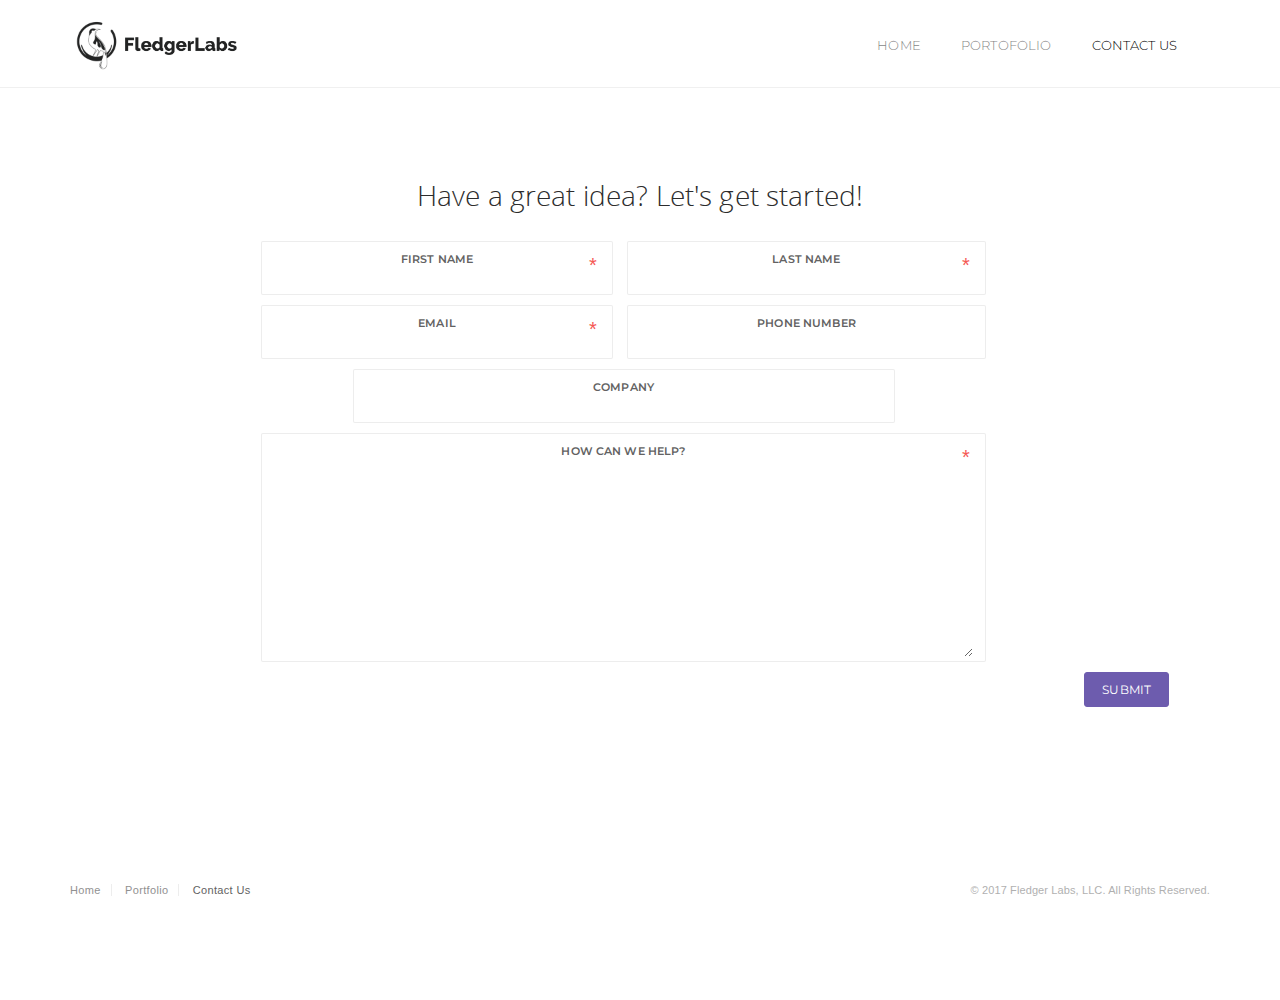
<file: contact.html>
<!DOCTYPE html>
<html>
  <head>
    <meta http-equiv="content-type" content="text/html;charset=UTF-8" />
    <meta charset="utf-8" />
    <title>Contact Us - Fledger Labs</title>
    <meta name="viewport" content="width=device-width, initial-scale=1.0, maximum-scale=1.0, user-scalable=no" />
    <link rel="apple-touch-icon" sizes="144x144" href="assets/new_images/favicons/apple-touch-icon.png">
    <link rel="icon" type="image/png" sizes="32x32" href="assets/new_images/favicons/favicon-32x32.png">
    <link rel="icon" type="image/png" sizes="16x16" href="assets/new_images/favicons/favicon-16x16.png">
    <link rel="manifest" href="assets/new_images/favicons/manifest.json">
    <link rel="mask-icon" href="/safari-pinned-tab.svg" color="#5bbad5">
    <meta name="theme-color" content="#ffffff">
    <meta name="apple-mobile-web-app-capable" content="yes">
    <meta name="apple-touch-fullscreen" content="yes">
    <meta name="apple-mobile-web-app-status-bar-style" content="default">
    <meta name="description" content = "Fledger Labs helps helps your fledgling software ideas take flight. Have a great idea? Click here!"/>
    <meta name="keywords" content = "portfolio, web development company portfolio, Fledger, fledgerlabs portfolio, fledger labs, fledgerlabsio, fledgerlabs.io,web development company, web development and design, web design, web development expert, web development experts, software solutions, web developer, web consultant, web app developer, web application developer, mobile app developer, mobile games developer, best developer, hire developers, software contractor, web design contractor, build website, hire, developer, get a website designed, add features to website, troubleshoot, buy website, build a website, redesign website "/>

    <meta content="" name="author" />
    <meta name="og:url" content="https://fledgerlabs.io/index.html"/>
    <!-- BEGIN PLUGINS -->
    <link href="assets/plugins/pace/pace-theme-flash.css" rel="stylesheet" type="text/css" />
    <link href="assets/plugins/bootstrap/css/bootstrap.min.css" rel="stylesheet" type="text/css" />
    <link href="assets/plugins/font-awesome/css/font-awesome.css" rel="stylesheet" type="text/css" />
    <link href="assets/plugins/swiper/css/swiper.css" rel="stylesheet" type="text/css" media="screen" />
    <!-- END PLUGINS -->
    <!-- BEGIN PAGES CSS -->
    <link class="main-stylesheet" href="pages/css/pages.css" rel="stylesheet" type="text/css" />
    <link class="main-stylesheet" href="pages/css/pages-icons.css" rel="stylesheet" type="text/css" />
    <!-- BEGIN PAGES CSS -->
    <style>
      .ar-2-1 > div {
        background-size: contain;
        background-position: center;
      }
      .carousel-inner>.item>a>img, .carousel-inner>.item>img {
        width: 100%; height:100%;
      }
    </style>
    <script async src="https://www.googletagmanager.com/gtag/js?id=UA-109325204-1"></script>
    <script>
      window.dataLayer = window.dataLayer || [];
      function gtag(){dataLayer.push(arguments);}
      gtag('js', new Date());

      gtag('config', 'UA-109325204-1');
    </script>
  </head>
  <body class="pace-black">
  <style>

    .hover-zoom .inner{z-index: 2;}
    .carousel-overlay-black
    {position:absolute;
      top:0px;
      left:0px;
      height:100%;
      width:100%;
      background-color:black;
      opacity:0.6;
      transition: opacity 0.3s;
      -webkit-transition: opacity 0.3s;
      -moz-transition: opacity 0.3s;
    }

    .carousel-overlay-black:hover{
      opacity:0.3;
    }
  </style>
    <!-- BEGIN HEADER -->
    <nav class="header md-header light-solid" data-pages="header" data-pages-header="autoresize" data-pages-resize-class="dark">
      <div class="container relative">
        <!-- BEGIN LEFT CONTENT -->
        <div class="pull-left">
          <!-- .header-inner
                Allows to horizontally Align elements to the Center
                 -->
          <div class="header-inner">
            <!-- BEGIN LOGO -->
            <a href="index.html">
              <img src="assets/new_images/logo_b.png" data-src-retina="assets/new_images/logo_b_2x.png" class="" alt="" width="50" height="50">
              <img src="assets/new_images/logo-name.png" data-src-retina="assets/new_images/logo-name-2x.png" class="" alt="" height="20">
            </a>
          </div>
        </div>
        <div class="pull-right">
          <div class="header-inner">
            <div class="visible-sm-inline visible-xs-inline menu-toggler pull-right p-l-10" data-pages="header-toggle" data-pages-element="#header">
              <div class="one"></div>
              <div class="two"></div>
              <div class="three"></div>
            </div>
          </div>
        </div>
        <!-- BEGIN RIGHT CONTENT -->
        <div class="menu-content pull-right clearfix" data-pages="menu-content" data-pages-direction="slideRight" id="header">
          <!-- BEGIN HEADER CLOSE TOGGLE FOR MOBILE -->
          <div class="pull-right">
            <a href="#" class="text-black link padding-10 visible-xs-inline visible-sm-inline pull-right m-t-10 m-b-10 m-r-10" data-pages="header-toggle" data-pages-element="#header">
              <i class=" pg-close_line"></i>
            </a>
          </div>
          <!-- END HEADER CLOSE TOGGLE FOR MOBILE -->
          <!-- BEGIN MENU ITEMS -->
          <div class="header-inner">
            <ul class="menu">
              <li>
                <a href="index.html" data-text="Home">Home</a>
              </li>
              <li>
                <a href="portfolio.html" data-text="Portofolio">Portofolio</a>
              </li>
              <li>
                <a href="contact.html" data-text="Contact Us" class="active">Contact Us</a>
              </li>
            </ul>
          </div>
          <!-- END MENU ITEMS -->
        </div>
      </div>
    </nav>
    <!-- END HEADER -->
    <section class="m-t-100 sm-m-t-30">
      <!-- START CONTACT SECTION -->
      <section class="container container-fixed-lg p-t-65 p-b-100  sm-p-b-30 sm-m-b-30">
        <div class="row">
          <div class="col-md-12 text-center">
            <h2>Have a great idea? Let's get started!</h2>
            <div class="p-r-40 sm-p-r-0">
              <div class="panel" id="contact-panel">
                <form role="form" class="m-t-15" id="contact-form" action="https://formspree.io/contact@fledgerlabs.io" method="post">
                  <input type="hidden" name="_next" value="//fledgerlabs.io/thanks.html" />
                  <input type="hidden" name="_subject" value="New contact from fledgerlabs.io" />
                  <input type="text" name="_gotcha" style="display:none" />
                  <div class="row">
                    <div class="col-sm-2"></div>
                    <div class="col-sm-4">
                      <div class="form-group form-group-default required">
                        <label class="control-label">First Name</label>
                        <input type="text" name="firstName" class="form-control" required>
                      </div>
                    </div>
                    <div class="col-sm-4">
                      <div class="form-group form-group-default required">
                        <label class="control-label">Last Name</label>
                        <input type="text" name="lastName" class="form-control" required>
                      </div>
                    </div>
                  </div>

                  <div class="row">
                    <div class="col-sm-2"></div>
                    <div class="col-sm-4">
                      <div class="form-group form-group-default required ">
                        <label class="control-label">Email</label>
                        <input type="text" name="email" class="form-control" required>
                      </div>
                    </div>
                    <div class="col-sm-4">
                      <div class="form-group form-group-default ">
                        <label class="control-label">Phone Number</label>
                        <input type="text" name="phone" class="form-control" >
                      </div>
                    </div>
                  </div>
                  <div class="row">
                    <div class="col-sm-3"></div>

                    <div class="col-sm-6">
                      <div class="form-group form-group-default ">
                        <label class="control-label">Company</label>
                        <input type="text" name="company" class="form-control" >
                      </div>
                    </div>
                  </div>
                  <div class="row">
                    <div class="col-sm-2"></div>
                    <div class="col-sm-8">
                      <div class="form-group form-group-default required">
                        <label class="control-label">How can we help?</label>
                        <textarea name="message" style="height:200px" class="form-control" required></textarea>
                      </div>
                    </div>
                  </div>
                  <div class="sm-p-t-10 clearfix">
                    <button class="btn btn-primary font-montserrat all-caps fs-12 pull-right xs-pull-left">Submit</button>
                  </div>
                  <div class="clearfix"></div>
                </form>
              </div>
            </div>
          </div>
        </div>
      </section>
      <!-- END CONTACT SECION -->
    </section>
    <!-- START FOOTER -->
    <section class="p-b-30 p-t-40">
      <div class="container">
        <div class="row">
          <div class="col-sm-6">
            <!-- <img src="assets/new_images/logo-name.png" width="152" height="27" data-src-retina="assets/images/logo_black_2x.png" class="logo inline m-r-50" alt=""> -->
            <div class="m-t-10 ">
              <ul class="no-style fs-11 no-padding font-arial">
                <li class="inline no-padding"><a href="index.html" class=" hint-text text-master p-r-10 b-r b-grey">Home</a></li>
                <li class="inline no-padding"><a href="portfolio.html" class="hint-text text-master p-l-10 p-r-10 b-r b-grey">Portfolio</a></li>
                <!-- <li class="inline no-padding"><a href="#" class="hint-text text-master p-l-10 p-r-10 b-r b-grey">Contact Us</a></li> -->
                <li class="inline no-padding"><a href="contact.html" class="text-master p-l-10 p-r-10 b-grey">Contact Us</a></li>
              </ul>
            </div>
          </div>
          <div class="col-sm-6 text-right font-arial sm-text-left">
            </p>
            <p class="fs-11 muted">&copy; 2017 Fledger Labs, LLC. All Rights Reserved.</p>
          </div>
        </div>
      </div>
    </section>
    <!-- END FOOTER -->
    <!-- BEGIN VENDOR JS -->
    <!-- BEGIN CORE FRAMEWORK -->
    <script src="assets/plugins/pace/pace.min.js" type="text/javascript"></script>
    <script type="text/javascript" src="pages/js/pages.image.loader.js"></script>
    <script type="text/javascript" src="assets/plugins/jquery/jquery-1.11.1.min.js"></script>
    <script type="text/javascript" src="assets/plugins/bootstrap/js/bootstrap.min.js"></script>
    <!-- BEGIN SWIPER DEPENDENCIES -->
    <script type="text/javascript" src="assets/plugins/swiper/js/swiper.jquery.min.js"></script>
    <!-- Waits for the images to be loaded before applying the Isotope plugin -->
    <script src="assets/plugins/imagesloaded/imagesloaded.pkgd.min.js"></script>
    <!-- Isotope plugin arranges the card layout -->
    <script src="assets/plugins/jquery-isotope/isotope.pkgd.min.js" type="text/javascript"></script>
    <!-- BEGIN RETINA IMAGE LOADER -->
    <script type="text/javascript" src="assets/plugins/jquery-unveil/jquery.unveil.min.js"></script>
    <!-- END VENDOR JS -->
    <!-- BEGIN PAGES FRONTEND LIB -->
    <script type="text/javascript" src="pages/js/pages.frontend.js"></script>
    <!-- END PAGES LIB -->
    <!-- BEGIN YOUR CUSTOM JS -->
    <script src="assets/js/custom.js" type="text/javascript"></script>
    <script src="assets/js/gallery.js" type="text/javascript"></script>
    <script type="text/javascript">
      var Tawk_API=Tawk_API||{}, Tawk_LoadStart=new Date();
      (function(){
      var s1=document.createElement("script"),s0=document.getElementsByTagName("script")[0];
      s1.async=true;
      s1.src='https://embed.tawk.to/5a029087bb0c3f433d4c7d30/default';
      s1.charset='UTF-8';
      s1.setAttribute('crossorigin','*');
      s0.parentNode.insertBefore(s1,s0);
      })();
    </script>
  </body>
</html>
</file>
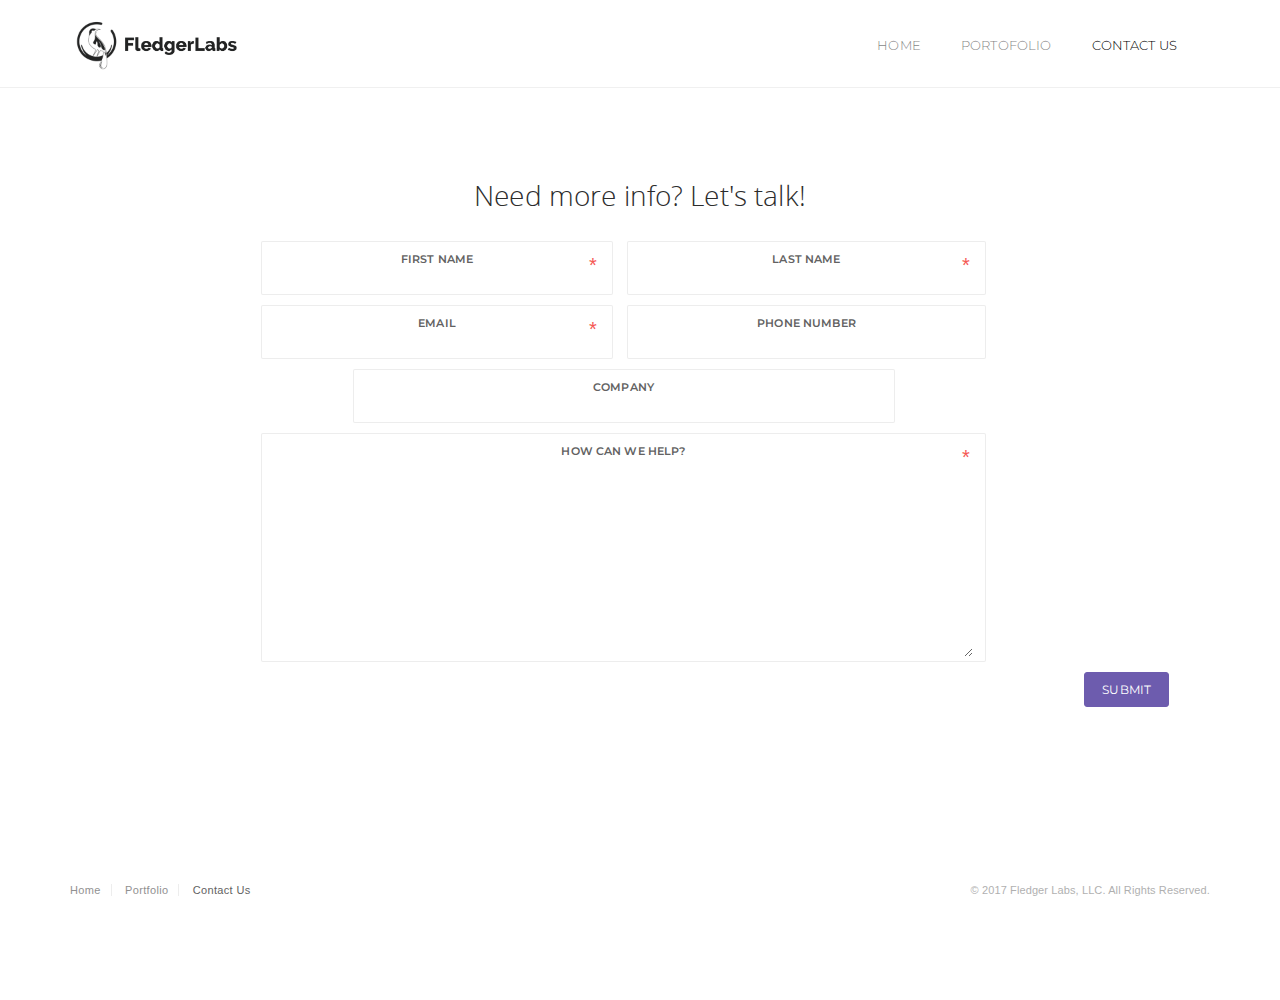
<file: info.html>
<!DOCTYPE html>
<html>
  <head>
    <meta http-equiv="content-type" content="text/html;charset=UTF-8" />
    <meta charset="utf-8" />
    <title>Request Info - Fledger Labs</title>
    <meta name="viewport" content="width=device-width, initial-scale=1.0, maximum-scale=1.0, user-scalable=no" />
    <link rel="apple-touch-icon" sizes="144x144" href="assets/new_images/favicons/apple-touch-icon.png">
    <link rel="icon" type="image/png" sizes="32x32" href="assets/new_images/favicons/favicon-32x32.png">
    <link rel="icon" type="image/png" sizes="16x16" href="assets/new_images/favicons/favicon-16x16.png">
    <link rel="manifest" href="assets/new_images/favicons/manifest.json">
    <link rel="mask-icon" href="/safari-pinned-tab.svg" color="#5bbad5">
    <meta name="theme-color" content="#ffffff">
    <meta name="apple-mobile-web-app-capable" content="yes">
    <meta name="apple-touch-fullscreen" content="yes">
    <meta name="apple-mobile-web-app-status-bar-style" content="default">
    <meta name="description" content = "Fledger Labs helps helps your fledgling software ideas take flight. Have a great idea? Click here!"/>
    <meta name="keywords" content = "portfolio, web development company portfolio, Fledger, fledgerlabs portfolio, fledger labs, fledgerlabsio, fledgerlabs.io,web development company, web development and design, web design, web development expert, web development experts, software solutions, web developer, web consultant, web app developer, web application developer, mobile app developer, mobile games developer, best developer, hire developers, software contractor, web design contractor, build website, hire, developer, get a website designed, add features to website, troubleshoot, buy website, build a website, redesign website "/>

    <meta content="" name="author" />
    <meta name="og:url" content="https://fledgerlabs.io/index.html"/>
    <!-- BEGIN PLUGINS -->
    <link href="assets/plugins/pace/pace-theme-flash.css" rel="stylesheet" type="text/css" />
    <link href="assets/plugins/bootstrap/css/bootstrap.min.css" rel="stylesheet" type="text/css" />
    <link href="assets/plugins/font-awesome/css/font-awesome.css" rel="stylesheet" type="text/css" />
    <link href="assets/plugins/swiper/css/swiper.css" rel="stylesheet" type="text/css" media="screen" />
    <!-- END PLUGINS -->
    <!-- BEGIN PAGES CSS -->
    <link class="main-stylesheet" href="pages/css/pages.css" rel="stylesheet" type="text/css" />
    <link class="main-stylesheet" href="pages/css/pages-icons.css" rel="stylesheet" type="text/css" />
    <!-- BEGIN PAGES CSS -->
    <style>
      .ar-2-1 > div {
        background-size: contain;
        background-position: center;
      }
      .carousel-inner>.item>a>img, .carousel-inner>.item>img {
        width: 100%; height:100%;
      }
    </style>
    <script async src="https://www.googletagmanager.com/gtag/js?id=UA-109325204-1"></script>
    <script>
      window.dataLayer = window.dataLayer || [];
      function gtag(){dataLayer.push(arguments);}
      gtag('js', new Date());

      gtag('config', 'UA-109325204-1');
    </script>
  </head>
  <body class="pace-black">
  <style>

    .hover-zoom .inner{z-index: 2;}
    .carousel-overlay-black
    {position:absolute;
      top:0px;
      left:0px;
      height:100%;
      width:100%;
      background-color:black;
      opacity:0.6;
      transition: opacity 0.3s;
      -webkit-transition: opacity 0.3s;
      -moz-transition: opacity 0.3s;
    }

    .carousel-overlay-black:hover{
      opacity:0.3;
    }
  </style>
    <!-- BEGIN HEADER -->
    <nav class="header md-header light-solid" data-pages="header" data-pages-header="autoresize" data-pages-resize-class="dark">
      <div class="container relative">
        <!-- BEGIN LEFT CONTENT -->
        <div class="pull-left">
          <!-- .header-inner
                Allows to horizontally Align elements to the Center
                 -->
          <div class="header-inner">
            <!-- BEGIN LOGO -->
            <a href="index.html">
              <img src="assets/new_images/logo_b.png" data-src-retina="assets/new_images/logo_b_2x.png" class="" alt="" width="50" height="50">
              <img src="assets/new_images/logo-name.png" data-src-retina="assets/new_images/logo-name-2x.png" class="" alt="" height="20">
            </a>
          </div>
        </div>
        <div class="pull-right">
          <div class="header-inner">
            <div class="visible-sm-inline visible-xs-inline menu-toggler pull-right p-l-10" data-pages="header-toggle" data-pages-element="#header">
              <div class="one"></div>
              <div class="two"></div>
              <div class="three"></div>
            </div>
          </div>
        </div>
        <!-- BEGIN RIGHT CONTENT -->
        <div class="menu-content pull-right clearfix" data-pages="menu-content" data-pages-direction="slideRight" id="header">
          <!-- BEGIN HEADER CLOSE TOGGLE FOR MOBILE -->
          <div class="pull-right">
            <a href="#" class="text-black link padding-10 visible-xs-inline visible-sm-inline pull-right m-t-10 m-b-10 m-r-10" data-pages="header-toggle" data-pages-element="#header">
              <i class=" pg-close_line"></i>
            </a>
          </div>
          <!-- END HEADER CLOSE TOGGLE FOR MOBILE -->
          <!-- BEGIN MENU ITEMS -->
          <div class="header-inner">
            <ul class="menu">
              <li>
                <a href="index.html" data-text="Home">Home</a>
              </li>
              <li>
                <a href="portfolio.html" data-text="Portofolio">Portofolio</a>
              </li>
              <li>
                <a href="contact.html" data-text="Contact Us" class="active">Contact Us</a>
              </li>
            </ul>
          </div>
          <!-- END MENU ITEMS -->
        </div>
      </div>
    </nav>
    <!-- END HEADER -->
    <section class="m-t-100 sm-m-t-30">
      <!-- START CONTACT SECTION -->
      <section class="container container-fixed-lg p-t-65 p-b-100  sm-p-b-30 sm-m-b-30">
        <div class="row">
          <div class="col-md-12 text-center">
            <h2>Need more info? Let's talk!</h2>
            <div class="p-r-40 sm-p-r-0">

              <div class="panel" id="contact-panel">
                <form role="form" class="m-t-15" id="contact-form" action="https://formspree.io/info@fledgerlabs.io" method="post">
                  <input type="hidden" name="_next" value="//fledgerlabs.io/thanks.html" />
                  <input type="hidden" name="_subject" value="New info request from fledgerlabs.io" />
                  <input type="text" name="_gotcha" style="display:none" />
                  <div class="row">
                    <div class="col-sm-2"></div>
                    <div class="col-sm-4">
                      <div class="form-group form-group-default required">
                        <label class="control-label">First Name</label>
                        <input type="text" name="firstName" class="form-control" required>
                      </div>
                    </div>
                    <div class="col-sm-4">
                      <div class="form-group form-group-default required">
                        <label class="control-label">Last Name</label>
                        <input type="text" name="lastName" class="form-control" required>
                      </div>
                    </div>
                  </div>

                  <div class="row">
                    <div class="col-sm-2"></div>
                    <div class="col-sm-4">
                      <div class="form-group form-group-default required ">
                        <label class="control-label">Email</label>
                        <input type="text" name="email" class="form-control" required>
                      </div>
                    </div>
                    <div class="col-sm-4">
                      <div class="form-group form-group-default ">
                        <label class="control-label">Phone Number</label>
                        <input type="text" name="phone" class="form-control" >
                      </div>
                    </div>
                  </div>
                  <div class="row">
                    <div class="col-sm-3"></div>

                    <div class="col-sm-6">
                      <div class="form-group form-group-default ">
                        <label class="control-label">Company</label>
                        <input type="text" name="company" class="form-control" >
                      </div>
                    </div>
                  </div>
                  <div class="row">
                    <div class="col-sm-2"></div>
                    <div class="col-sm-8">
                      <div class="form-group form-group-default required">
                        <label class="control-label">How can we help?</label>
                        <textarea name="message" style="height:200px" class="form-control" required></textarea>
                      </div>
                    </div>
                  </div>
                  <div class="sm-p-t-10 clearfix">
                    <button class="btn btn-primary font-montserrat all-caps fs-12 pull-right xs-pull-left">Submit</button>
                  </div>
                  <div class="clearfix"></div>
                </form>
              </div>
            </div>
          </div>
        </div>
      </section>
      <!-- END CONTACT SECION -->
    </section>
    <!-- START FOOTER -->
    <section class="p-b-30 p-t-40">
      <div class="container">
        <div class="row">
          <div class="col-sm-6">
            <!-- <img src="assets/new_images/logo-name.png" width="152" height="27" data-src-retina="assets/images/logo_black_2x.png" class="logo inline m-r-50" alt=""> -->
            <div class="m-t-10 ">
              <ul class="no-style fs-11 no-padding font-arial">
                <li class="inline no-padding"><a href="index.html" class=" hint-text text-master p-r-10 b-r b-grey">Home</a></li>
                <li class="inline no-padding"><a href="portfolio.html" class="hint-text text-master p-l-10 p-r-10 b-r b-grey">Portfolio</a></li>
                <!-- <li class="inline no-padding"><a href="#" class="hint-text text-master p-l-10 p-r-10 b-r b-grey">Contact Us</a></li> -->
                <li class="inline no-padding"><a href="contact.html" class="text-master p-l-10 p-r-10 b-grey">Contact Us</a></li>
              </ul>
            </div>
          </div>
          <div class="col-sm-6 text-right font-arial sm-text-left">
            </p>
            <p class="fs-11 muted">&copy; 2017 Fledger Labs, LLC. All Rights Reserved.</p>
          </div>
        </div>
      </div>
    </section>
    <!-- END FOOTER -->
    <!-- BEGIN VENDOR JS -->
    <!-- BEGIN CORE FRAMEWORK -->
    <script src="assets/plugins/pace/pace.min.js" type="text/javascript"></script>
    <script type="text/javascript" src="pages/js/pages.image.loader.js"></script>
    <script type="text/javascript" src="assets/plugins/jquery/jquery-1.11.1.min.js"></script>
    <script type="text/javascript" src="assets/plugins/bootstrap/js/bootstrap.min.js"></script>
    <!-- BEGIN SWIPER DEPENDENCIES -->
    <script type="text/javascript" src="assets/plugins/swiper/js/swiper.jquery.min.js"></script>
    <!-- Waits for the images to be loaded before applying the Isotope plugin -->
    <script src="assets/plugins/imagesloaded/imagesloaded.pkgd.min.js"></script>
    <!-- Isotope plugin arranges the card layout -->
    <script src="assets/plugins/jquery-isotope/isotope.pkgd.min.js" type="text/javascript"></script>
    <!-- BEGIN RETINA IMAGE LOADER -->
    <script type="text/javascript" src="assets/plugins/jquery-unveil/jquery.unveil.min.js"></script>
    <!-- END VENDOR JS -->
    <!-- BEGIN PAGES FRONTEND LIB -->
    <script type="text/javascript" src="pages/js/pages.frontend.js"></script>
    <!-- END PAGES LIB -->
    <!-- BEGIN YOUR CUSTOM JS -->
    <script src="assets/js/custom.js" type="text/javascript"></script>
    <script src="assets/js/gallery.js" type="text/javascript"></script>
    <script type="text/javascript">
      var Tawk_API=Tawk_API||{}, Tawk_LoadStart=new Date();
      (function(){
      var s1=document.createElement("script"),s0=document.getElementsByTagName("script")[0];
      s1.async=true;
      s1.src='https://embed.tawk.to/5a029087bb0c3f433d4c7d30/default';
      s1.charset='UTF-8';
      s1.setAttribute('crossorigin','*');
      s0.parentNode.insertBefore(s1,s0);
      })();
    </script>
  </body>
</html>
</file>
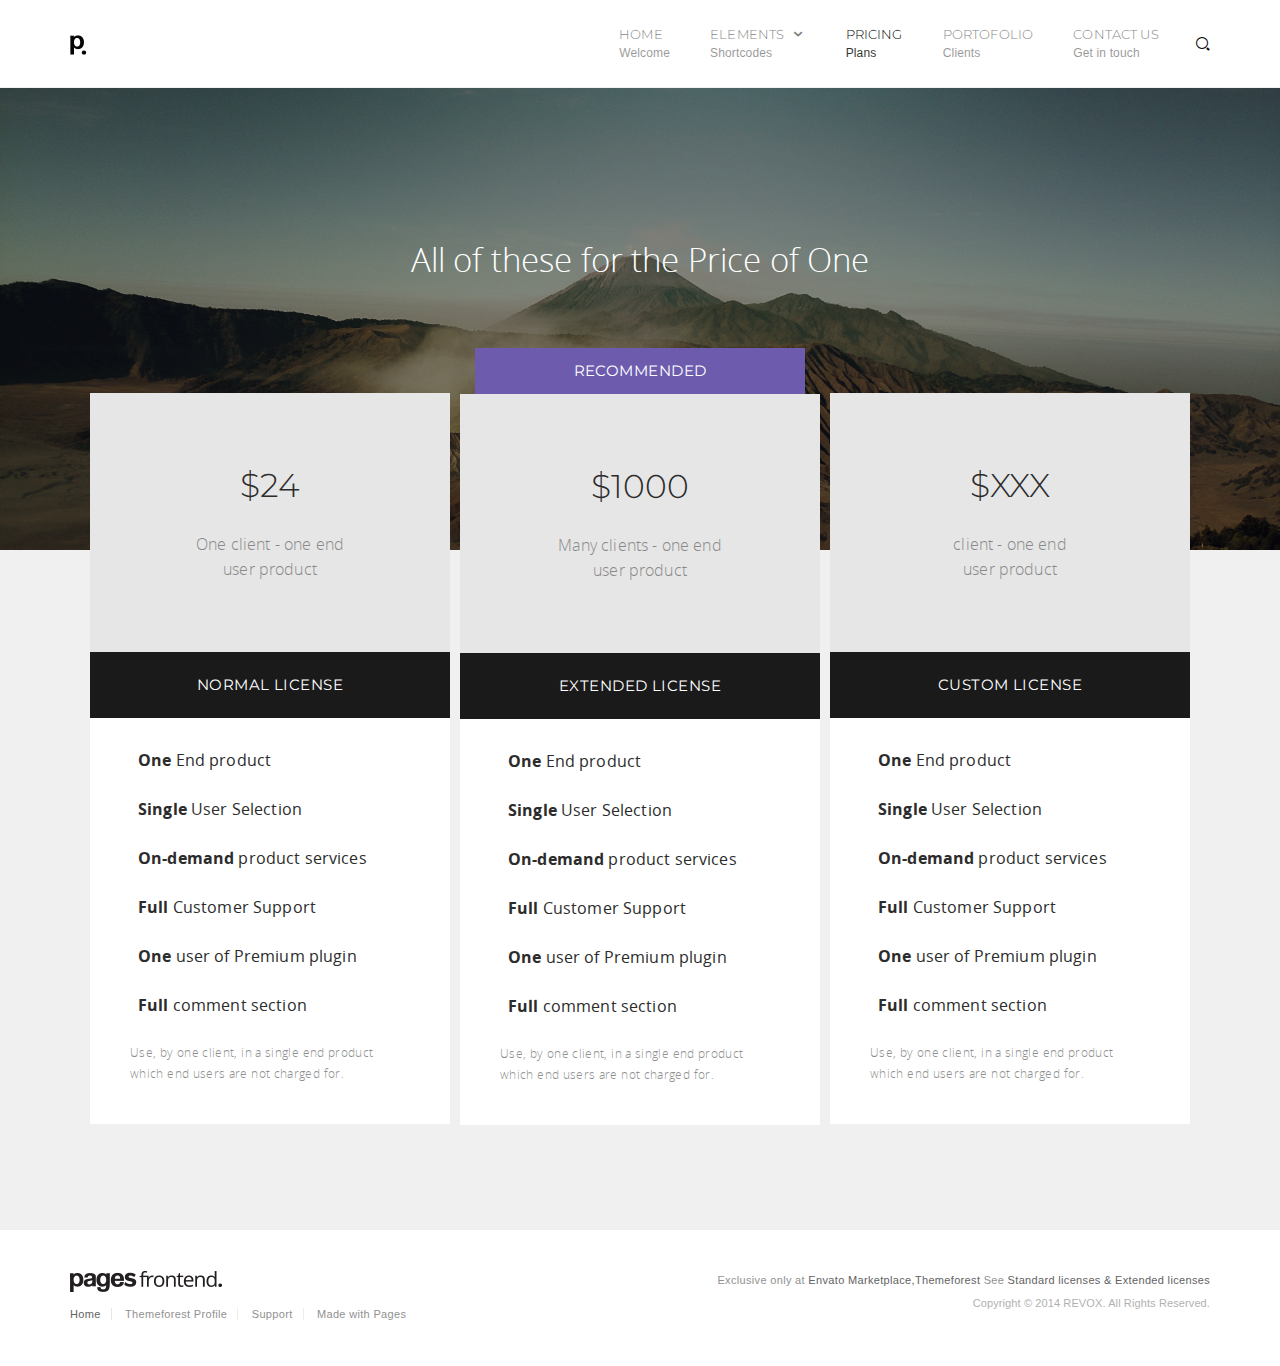
<file: pricing.html>
<!DOCTYPE html>
<html>
  <head>
    <meta http-equiv="content-type" content="text/html;charset=UTF-8" />
    <meta charset="utf-8" />
    <title>Pages - Front End</title>
    <meta name="viewport" content="width=device-width, initial-scale=1.0, maximum-scale=1.0, user-scalable=no" />
    <link rel="apple-touch-icon" href="pages/ico/60.png">
    <link rel="apple-touch-icon" sizes="76x76" href="pages/ico/76.png">
    <link rel="apple-touch-icon" sizes="120x120" href="pages/ico/120.png">
    <link rel="apple-touch-icon" sizes="152x152" href="pages/ico/152.png">
    <link rel="icon" type="image/x-icon" href="favicon.ico" />
    <meta name="apple-mobile-web-app-capable" content="yes">
    <meta name="apple-touch-fullscreen" content="yes">
    <meta name="apple-mobile-web-app-status-bar-style" content="default">
    <meta content="" name="description" />
    <meta content="" name="author" />
    <!-- BEGIN PLUGINS -->
    <link href="assets/plugins/pace/pace-theme-flash.css" rel="stylesheet" type="text/css" />
    <link href="assets/plugins/bootstrap/css/bootstrap.min.css" rel="stylesheet" type="text/css" />
    <link href="assets/plugins/font-awesome/css/font-awesome.css" rel="stylesheet" type="text/css" />
    <link href="assets/plugins/swiper/css/swiper.css" rel="stylesheet" type="text/css" media="screen" />
    <!-- END PLUGINS -->
    <!-- BEGIN PAGES CSS -->
    <link class="main-stylesheet" href="pages/css/pages.css" rel="stylesheet" type="text/css" />
    <link class="main-stylesheet" href="pages/css/pages-icons.css" rel="stylesheet" type="text/css" />
    <!-- BEGIN PAGES CSS -->
  </head>
  <body class="pace-black">
    <!-- BEGIN HEADER -->
    <nav class="header md-header light-solid" data-pages="header" data-pages-header="autoresize" data-pages-resize-class="dark">
      <div class="container relative">
        <!-- BEGIN LEFT CONTENT -->
        <div class="pull-left">
          <!-- .header-inner 
                Allows to horizontally Align elements to the Center
                 -->
          <div class="header-inner">
            <!-- BEGIN LOGO -->
            <img src="assets/images/logo_b.png" data-src-retina="assets/images/logo_b_2x.png" class="" alt="" width="17" height="20">
          </div>
        </div>
        <div class="pull-right">
          <div class="header-inner">
            <a href="#" data-toggle="search" class="search-toggle visible-sm-inline visible-xs-inline p-r-10"><i class="fs-14 pg-search"></i></a>
            <div class="visible-sm-inline visible-xs-inline menu-toggler pull-right p-l-10" data-pages="header-toggle" data-pages-element="#header">
              <div class="one"></div>
              <div class="two"></div>
              <div class="three"></div>
            </div>
          </div>
        </div>
        <!-- BEGIN RIGHT CONTENT -->
        <div class="menu-content pull-right clearfix" data-pages="menu-content" data-pages-direction="slideRight" id="header">
          <!-- BEGIN HEADER CLOSE TOGGLE FOR MOBILE -->
          <div class="pull-right">
            <a href="#" class="text-black link padding-10 visible-xs-inline visible-sm-inline pull-right m-t-10 m-b-10 m-r-10" data-pages="header-toggle" data-pages-element="#header">
              <i class=" pg-close_line"></i>
            </a>
          </div>
          <!-- END HEADER CLOSE TOGGLE FOR MOBILE -->
          <!-- BEGIN MENU ITEMS -->
          <div class="header-inner">
            <ul class="menu">
              <li>
                <a href="index.html" data-text="Home">Home 
                            <span data-text="Welcome">Welcome</span>
                          </a>
              </li>
              <li class="classic  multiline">
                <a href="javascript:;" data-text="Elements">Elements <i class="pg-arrow_minimize m-l-5"></i>
                          <span data-text="Shortcodes">Shortcodes</span></a>
                <nav class="classic ">
                  <span class="arrow"></span>
                  <ul>
                    <li>
                      <a href="http://pages.revox.io/frontend/1.0/doc/#color" target="_blank">Colors</a>
                    </li>
                    <li>
                      <a href="http://pages.revox.io/frontend/1.0/doc/#icons" target="_blank">Icons</a>
                    </li>
                    <li>
                      <a href="http://pages.revox.io/frontend/1.0/doc/#buttons" target="_blank">Buttons</a>
                    </li>
                    <li>
                      <a href="http://pages.revox.io/frontend/1.0/doc/#modals" target="_blank">Modals</a>
                    </li>
                    <li>
                      <a href="http://pages.revox.io/frontend/1.0/doc/#progress_bars" target="_blank">Progress &amp; Activity</a>
                    </li>
                    <li>
                      <a href="http://pages.revox.io/frontend/1.0/doc/#accordians" target="_blank">Accordians</a>
                    </li>
                    <li>
                      <a href="http://pages.revox.io/frontend/1.0/doc/#tabs" target="_blank">Tabs</a>
                    </li>
                  </ul>
                </nav>
              </li>
              <li>
                <a href="pricing.html" data-text="Pricing" class="active">Pricing
                            <span data-text="Plans">Plans</span> </a>
              </li>
              <li>
                <a href="portfolio.html" data-text="Portofolio">Portofolio 
                            <span data-text="Clients">Clients</span></a>
              </li>
              <li>
                <a href="contact.html" data-text="Contact Us">Contact Us
                            <span data-text="Get in touch">Get in touch </span></a>
              </li>
            </ul>
            <a href="#" class="search-toggle hidden-xs hidden-sm" data-toggle="search"><i class="fs-14 pg-search" ></i></a>
            <!-- BEGIN COPYRIGHT FOR MOBILE -->
            <div class="font-arial m-l-35 m-r-35 m-b-20 m-t-20 visible-sm visible-xs">
              <p class="fs-11 no-margin small-text p-b-20">Exclusive only at ,Themeforest. See Standard licenses & Extended licenses
              </p>
              <p class="fs-11 small-text muted">Copyright &copy; 2014 REVOX</p>
            </div>
            <!-- END COPYRIGHT FOR MOBILE -->
          </div>
          <!-- END MENU ITEMS -->
        </div>
      </div>
    </nav>
    <!-- END HEADER -->
    <section class="p-t-50 sm-p-t-30 p-b-30 bg-master-lighter">
      <!-- BEGIN PRICING SECTION -->
      <section class="demo-hero-5" data-pages="parallax" data-pages-bg-image="assets/images/banner.jpeg" data-bg-overlay="black" data-overlay-opacity="0.4">
        <div class="container-xs-height full-height">
          <div class="col-xs-height col-middle text-center">
            <h1 class="inner p-b-50 m-b-40 text-white">All of these for the Price of One</h1>
          </div>
        </div>
      </section>
      <section class="p-b-75">
        <!-- REMOVE .pricing-layout-overflow-top to avoid top overflow -->
        <div class="container pricing-layout-overflow-top">
          <div class="p-l-30 p-r-30 m-t-30">
            <div class="row">
              <div class="col-sm-4 p-l-5 p-r-5">
                <div class="pricing-headingm m-t-45">
                  <div class="bg-master-light p-t-60 p-b-60">
                    <h1 class="text-center m-b-25 font-montserrat">$24</h1>
                    <p class="hint-text text-center">One client - one end
                      <br> user product</p>
                  </div>
                  <div class="bg-master-darker p-t-20 p-b-20">
                    <h5 class="block-title text-center text-white no-margin">Normal license</h5>
                  </div>
                </div>
                <div class="pricing-details bg-white p-t-30 p-b-30 p-l-40 p-r-40 md-p-l-20 md-p-r-20">
                  <ul class="no-style">
                    <li class="text-black fs-16 normal m-b-25"><span class="bold">One</span> End product</li>
                    <li class="text-black fs-16 normal m-b-25"><span class="bold">Single</span> User Selection</li>
                    <li class="text-black fs-16 normal m-b-25"><span class="bold">On-demand</span> product services</li>
                    <li class="text-black fs-16 normal m-b-25"><span class="bold">Full</span> Customer Support</li>
                    <li class="text-black fs-16 normal m-b-25"><span class="bold">One</span> user of Premium plugin</li>
                    <li class="text-black fs-16 normal m-b-25"><span class="bold">Full</span> comment section</li>
                  </ul>
                  <p class="small-text hint-text">Use, by one client, in a single end product which end users are not charged for. </p>
                </div>
              </div>
              <div class="col-sm-4 p-l-5 p-r-5 xs-m-t-40">
                <div class="pricing-heading xs-p-t-10">
                  <div class="m-l-15 m-r-15 bg-primary padding-10">
                    <h5 class="block-title text-center text-white no-margin">Recommended</h5>
                  </div>
                  <div class="bg-master-light p-t-60 p-b-60">
                    <h1 class="text-center m-b-25 font-montserrat">$1000</h1>
                    <p class="hint-text text-center">Many clients - one end
                      <br> user product</p>
                  </div>
                  <div class="bg-master-darker p-t-20 p-b-20">
                    <h5 class="block-title text-center text-white no-margin">Extended license</h5>
                  </div>
                </div>
                <div class="pricing-details bg-white p-t-30 p-b-30 p-l-40 p-r-40 md-p-l-20 md-p-r-20">
                  <ul class="no-style">
                    <li class="text-black fs-16 normal m-b-25"><span class="bold">One</span> End product</li>
                    <li class="text-black fs-16 normal m-b-25"><span class="bold">Single</span> User Selection</li>
                    <li class="text-black fs-16 normal m-b-25"><span class="bold">On-demand</span> product services</li>
                    <li class="text-black fs-16 normal m-b-25"><span class="bold">Full</span> Customer Support</li>
                    <li class="text-black fs-16 normal m-b-25"><span class="bold">One</span> user of Premium plugin</li>
                    <li class="text-black fs-16 normal m-b-25"><span class="bold">Full</span> comment section</li>
                  </ul>
                  <p class="small-text hint-text">Use, by one client, in a single end product which end users are not charged for. </p>
                </div>
              </div>
              <div class="col-sm-4 p-l-5 p-r-5">
                <div class="pricing-heading m-t-45 ">
                  <div class="bg-master-light p-t-60 p-b-60">
                    <h1 class="text-center m-b-25 font-montserrat">$XXX</h1>
                    <p class="hint-text text-center"> client - one end
                      <br> user product</p>
                  </div>
                  <div class="bg-master-darker p-t-20 p-b-20">
                    <h5 class="block-title text-center text-white no-margin">Custom license</h5>
                  </div>
                </div>
                <div class="pricing-details bg-white p-t-30 p-b-30 p-l-40 p-r-40 md-p-l-20 md-p-r-20">
                  <ul class="no-style">
                    <li class="text-black fs-16 normal m-b-25"><span class="bold">One</span> End product</li>
                    <li class="text-black fs-16 normal m-b-25"><span class="bold">Single</span> User Selection</li>
                    <li class="text-black fs-16 normal m-b-25"><span class="bold">On-demand</span> product services</li>
                    <li class="text-black fs-16 normal m-b-25"><span class="bold">Full</span> Customer Support</li>
                    <li class="text-black fs-16 normal m-b-25"><span class="bold">One</span> user of Premium plugin</li>
                    <li class="text-black fs-16 normal m-b-25"><span class="bold">Full</span> comment section</li>
                  </ul>
                  <p class="small-text hint-text">Use, by one client, in a single end product which end users are not charged for. </p>
                </div>
              </div>
            </div>
          </div>
        </div>
      </section>
      <!-- END PRICING SECTION -->
    </section>
    <!-- START FOOTER -->
    <section class=" p-b-30 p-t-40">
      <div class="container">
        <div class="row">
          <div class="col-sm-6">
            <img src="assets/images/logo_black.png" width="152" height="21" data-src-retina="assets/images/logo_black_2x.png" class="logo inline m-r-50" alt="">
            <div class="m-t-10 ">
              <ul class="no-style fs-11 no-padding font-arial">
                <li class="inline no-padding"><a href="#" class=" text-master p-r-10 b-r b-grey">Home</a></li>
                <li class="inline no-padding"><a href="#" class="hint-text text-master p-l-10 p-r-10 b-r b-grey">Themeforest Profile</a></li>
                <li class="inline no-padding"><a href="#" class="hint-text text-master p-l-10 p-r-10 b-r b-grey">Support</a></li>
                <li class="inline no-padding"><a href="#" class="hint-text text-master p-l-10 p-r-10 xs-no-padding xs-m-t-10">Made with Pages</a></li>
              </ul>
            </div>
          </div>
          <div class="col-sm-6 text-right font-arial sm-text-left">
            <p class="fs-11 no-margin small-text"><span class="hint-text">Exclusive only at</span> Envato Marketplace,Themeforest <span class="hint-text">See</span> Standard licenses &amp; Extended licenses
            </p>
            <p class="fs-11 muted">Copyright &copy; 2014 REVOX. All Rights Reserved.</p>
          </div>
        </div>
      </div>
    </section>
    <!-- END FOOTER -->
    <!-- START OVERLAY SEARCH -->
    <div class="overlay hide" data-pages="search">
      <!-- BEGIN Overlay Content !-->
      <div class="overlay-content full-height has-results">
        <!-- END Overlay Header !-->
        <div class="container relative full-height">
          <!-- BEGIN Overlay Header !-->
          <div class="container-fluid">
            <!-- BEGIN Overlay Close !-->
            <a href="#" class="close-icon-light overlay-close text-black fs-16 top-right">
              <i class="pg-close_line"></i>
            </a>
            <!-- END Overlay Close !-->
          </div>
          <div class="container-fluid">
            <div class="inline-block bottom-right m-b-30">
              <div class="checkbox right">
                <input id="checkboxn" type="checkbox" value="1" checked="checked">
                <label for="checkboxn">Search within page</label>
              </div>
            </div>
          </div>
          <div class="container-xs-height full-height">
            <div class="col-xs-height col-middle text-center">
              <!-- BEGIN Overlay Controls !-->
              <input id="overlay-search" class="no-border overlay-search bg-transparent col-sm-6 col-sm-offset-4" placeholder="Search..." autocomplete="off" spellcheck="false">
              <br>
              <div class="inline-block bottom-left m-l-10 m-b-30 hidden-xs">
                <p class="fs-14"><i class="fa fa-search m-r-10"></i> Press enter to search</p>
              </div>
              <!-- END Overlay Controls !-->
            </div>
          </div>
        </div>
      </div>
      <!-- END Overlay Content !-->
    </div>
    <!-- END OVERLAY SEARCH -->
    <!-- BEGIN CORE FRAMEWORK -->
    <script src="assets/plugins/pace/pace.min.js" type="text/javascript"></script>
    <script type="text/javascript" src="pages/js/pages.image.loader.js"></script>
    <script type="text/javascript" src="assets/plugins/jquery/jquery-1.11.1.min.js"></script>
    <script type="text/javascript" src="assets/plugins/bootstrap/js/bootstrap.min.js"></script>
    <!-- BEGIN SWIPER DEPENDENCIES -->
    <script type="text/javascript" src="assets/plugins/swiper/js/swiper.jquery.min.js"></script>
    <!-- BEGIN RETINA IMAGE LOADER -->
    <script type="text/javascript" src="assets/plugins/jquery-unveil/jquery.unveil.min.js"></script>
    <!-- END VENDOR JS -->
    <!-- BEGIN PAGES FRONTEND LIB -->
    <script type="text/javascript" src="pages/js/pages.frontend.js"></script>
    <!-- END PAGES LIB -->
    <!-- BEGIN YOUR CUSTOM JS -->
    <script src="assets/js/custom.js" type="text/javascript"></script>
  </body>
</html>
</file>
<file: assets/plugins/pace/pace-theme-flash.css>
.pace{-webkit-pointer-events:none;pointer-events:none;-webkit-user-select:none;-moz-user-select:none;user-select:none}.pace-inactive{display:none}.pace .pace-progress{background:#0aa699;position:fixed;z-index:2000;top:0;left:0;height:2px;-webkit-transition:width 1s;-moz-transition:width 1s;-o-transition:width 1s;transition:width 1s}
</file>
<file: pages/css/pages.css>
@import url(https://fonts.googleapis.com/css?family=Montserrat:400,700);
/*------------------------------------------------------------------
Pages Frontend v1.1.1
Theme : Default
Generated From LESS
[Table of contents]

1. Layouts
2. Swiper
3. Chat
4. Panels
5. Fonts
6. Typography
7. Buttons
8. Alerts
9. Notification
10. Progress & Indicators
11. Modals
12. Tabs & Accordians
13. Form Elements
14. Tables
15. Device Morph
16. Social Cards
17. Gallery Components
18. z-index
19. Misc
20. Demo
21. Hover
22. Pricing
23. Blog
-------------------------------------------------------------------*/
/*------------------------------------------------------------------
[1. Layouts]
*/
html,
body {
  height: 100%;
}
/* Body Triggers for layout options 
------------------------------------------------------------------
*/
body.mobile {
  position: relative;
}
body.pace-primary .pace .pace-progress {
  background-color: #6d5cae;
}
body.pace-success .pace .pace-progress {
  background-color: #10cfbd;
}
body.pace-complete .pace .pace-progress {
  background-color: #48b0f7;
}
body.pace-warning .pace .pace-progress {
  background-color: #f8d053;
}
body.pace-danger .pace .pace-progress {
  background-color: #f55753;
}
body.pace-dark .pace .pace-progress {
  background-color: #000000;
}
body.pace-white .pace .pace-progress {
  background-color: #ffffff;
}
.mobile-wrapper {
  height: 100%;
  width: 100%;
}
.mobile-wrapper > .swiper-wrapper > .swiper-slide {
  height: auto;
  -webkit-box-sizing: border-box;
  box-sizing: border-box;
  text-align: initial;
  display: block;
}
/* Header 
------------------------------------
*/
.header {
  position: fixed;
  top: 0;
  height: 60px;
  width: 100%;
  z-index: 800;
  background-color: #fff;
  -webkit-transition: background 0.4s ease, height 0.4s ease;
  transition: background 0.4s ease, height 0.4s ease;
  /* Header  Colors
      ------------------------------------
    */
  /* Header  Sizes
      ------------------------------------
    */
}
.header.bottom {
  position: absolute;
  bottom: 0;
  top: auto;
}
.header.bottom.affix {
  position: fixed;
  bottom: auto;
  top: 0;
}
.header.transparent-light {
  background-color: transparent;
}
.header.transparent-light .menu > li > a:not(.btn) {
  color: #ffffff;
  opacity: 0.5;
}
.header.transparent-light .menu > li > a:not(.btn):focus {
  opacity: 0.8;
}
.header.transparent-light .menu > li > a:not(.btn):hover {
  opacity: 0.8;
}
.header.transparent-light .menu > li > a:not(.btn).active {
  opacity: 1;
}
.header.transparent-light .search-toggle {
  color: #ffffff;
}
.header.transparent-light .menu.bordered > li > a {
  border-color: #ffffff;
}
.header.transparent-light.alternate .menu > li > a:before {
  max-width: 100%;
}
.header.transparent-light.alternate span:before {
  max-width: 100%;
}
.header.transparent-light.alternate .search-toggle {
  color: #121212;
}
.header.transparent-light.alternate .menu-toggler .one,
.header.transparent-light.alternate .menu-toggler .two,
.header.transparent-light.alternate .menu-toggler .three {
  background-color: #121212;
}
.header.transparent-light.alternate.minimized .search-toggle {
  color: #ffffff;
}
.header.transparent-light.alternate.minimized .menu-toggler .one,
.header.transparent-light.alternate.minimized .menu-toggler .two,
.header.transparent-light.alternate.minimized .menu-toggler .three {
  background-color: #ffffff;
}
.header.transparent-light .menu-toggler .one,
.header.transparent-light .menu-toggler .two,
.header.transparent-light .menu-toggler .three {
  background-color: #ffffff;
}
.header.transparent-dark {
  background-color: transparent;
}
.header.transparent-dark.alternate .menu > li > a:before {
  color: #ffffff;
  max-width: 100%;
}
.header.transparent-dark.alternate .menu > li > a > span:before {
  color: #ffffff;
  max-width: 100%;
}
.header.transparent-dark.alternate .search-toggle {
  color: #ffffff;
}
.header.transparent-dark.alternate .menu-toggler .one,
.header.transparent-dark.alternate .menu-toggler .two,
.header.transparent-dark.alternate .menu-toggler .three {
  background-color: #ffffff;
}
.header.transparent-dark .menu > li > a {
  color: #121212;
  opacity: 0.5;
}
.header.transparent-dark .menu > li > a:focus {
  opacity: 0.8;
}
.header.transparent-dark .menu > li > a:hover {
  opacity: 0.8;
}
.header.transparent-dark .menu > li > a.active {
  opacity: 1;
}
.header.transparent-dark .search-toggle {
  color: #121212;
}
.header.transparent-dark .menu.bordered > li > a {
  border-color: #121212;
}
.header.dark-solid {
  background-color: #000000;
}
.header.dark-solid .menu > li > a:not(.btn) {
  color: #ffffff;
  opacity: 0.5;
}
.header.dark-solid .menu > li > a:not(.btn):focus {
  opacity: 0.8;
}
.header.dark-solid .menu > li > a:not(.btn):hover {
  opacity: 0.8;
}
.header.dark-solid .menu > li > a:not(.btn).active {
  opacity: 1;
}
.header.dark-solid .search-toggle {
  color: #ffffff;
}
.header.dark-solid .menu.bordered > li > a {
  border-color: #ffffff;
}
.header.dark-solid .menu-toggler .one,
.header.dark-solid .menu-toggler .two,
.header.dark-solid .menu-toggler .three {
  background: #ffffff;
}
.header.dark {
  background-color: rgba(0, 0, 0, 0.87);
}
.header.dark .menu > li > a:not(.btn) {
  color: #ffffff;
  opacity: 0.5;
}
.header.dark .menu > li > a:not(.btn):focus {
  opacity: 0.8;
}
.header.dark .menu > li > a:not(.btn):hover {
  opacity: 0.8;
}
.header.dark .menu > li > a:not(.btn).active {
  opacity: 1;
}
.header.dark .search-toggle {
  color: #ffffff;
}
.header.dark .menu.bordered > li > a {
  border-color: #ffffff;
}
.header.dark .menu-toggler .one,
.header.dark .menu-toggler .two,
.header.dark .menu-toggler .three {
  background: #ffffff;
}
.header.light-solid {
  border-bottom: 1px solid #f0f0f0;
  background-color: #ffffff;
}
.header.light-solid .menu > li > a:not(.btn) {
  color: #000000;
  opacity: 0.5;
}
.header.light-solid .menu > li > a:not(.btn):focus {
  opacity: 0.8;
}
.header.light-solid .menu > li > a:not(.btn):hover {
  opacity: 0.8;
}
.header.light-solid .menu > li > a:not(.btn).active {
  opacity: 1;
}
.header.light-solid .search-toggle {
  color: #000000;
}
.header.light-solid .menu.bordered > li > a {
  border-color: #000000;
}
.header.light-solid .menu-toggler .one,
.header.light-solid .menu-toggler .two,
.header.light-solid .menu-toggler .three {
  background: #000000;
}
.header.light {
  border-bottom: 1px solid #f0f0f0;
  background-color: #fafafa;
}
.header.light .menu > li > a:not(.btn) {
  color: #000000;
  opacity: 0.5;
}
.header.light .menu > li > a:not(.btn):focus {
  opacity: 0.8;
}
.header.light .menu > li > a:not(.btn):hover {
  opacity: 0.8;
}
.header.light .menu > li > a:not(.btn).active {
  opacity: 1;
}
.header.light .search-toggle {
  color: #000000;
}
.header.light .menu.bordered > li > a {
  border-color: #000000;
}
.header.light .menu-toggler .one,
.header.light .menu-toggler .two,
.header.light .menu-toggler .three {
  background: #000000;
}
.header.alternate .logo {
  display: none;
}
.header.alternate .alt {
  display: inline-block;
}
.header.bg-header {
  height: 110px;
}
.header.bg-header .header-inner {
  line-height: 110px;
}
.header.bg-header .menu-toggler {
  margin-top: 47.5px;
}
.header.md-header {
  height: 88px;
}
.header.md-header .header-inner {
  line-height: 88px;
}
.header.md-header .menu-toggler {
  margin-top: 36.5px;
}
.header.sm-header {
  height: 44px;
}
.header.sm-header .header-inner {
  line-height: 44px;
}
.header.sm-header .menu-toggler {
  margin-top: 14.5px;
}
.header.minimized {
  height: 60px !important;
}
.header.minimized .header-inner {
  line-height: 60px !important;
}
.header.minimized .logo {
  display: none;
}
.header.minimized .alt {
  display: inline-block;
}
.header.minimized .menu-toggler {
  margin-top: 22.5px !important;
}
.header.minimized .menu > li > a:before {
  max-width: 0 !important;
}
.header.minimized .menu > li > a > span:before {
  max-width: 0;
}
.header .alt {
  display: none;
}
.header.horizontal {
  width: 100%;
  height: auto;
}
.header .header-inner {
  line-height: 60px;
  width: 100%;
  -webkit-transition: line-height 0.4s ease;
  transition: line-height 0.4s ease;
}
.header > .pull-right,
.header .pull-left {
  position: relative;
}
.header .menu {
  margin: 0;
  display: inline-block;
}
.header .menu.bordered > li > a {
  border-right: 1px solid;
}
.header .menu > li {
  display: inline-block;
  list-style: none;
  font-size: 13px;
  margin-right: 12px;
  vertical-align: middle;
}
.header .menu > li.multiline > nav {
  top: 43px;
}
.header .menu > li.classic.dark > nav > span.arrow {
  background-image: url(../images/black.svg);
}
.header .menu > li.classic.dark > nav:before,
.header .menu > li.classic.dark > nav:after {
  height: 7px;
  background-color: #000000;
  border-color: #000000;
}
.header .menu > li.classic.dark > nav ul {
  background-color: #000000;
}
.header .menu > li.classic.dark > nav ul li a {
  color: #ffffff;
}
.header .menu > li.horizontal.dark > nav {
  background-color: #000000;
  border-bottom: 0;
}
.header .menu > li.horizontal.dark > nav ul li a {
  color: #ffffff;
}
.header .menu > li.horizontal.dark > span.arrow {
  background-image: url(../images/black.svg) !important;
}
.header .menu > li.horizontal.dark > span.arrow:before,
.header .menu > li.horizontal.dark > span.arrow:after {
  background-color: #000000 !important;
  border-top: 0 !important;
}
.header .menu > li.horizontal.dark .container {
  border-right-color: rgba(255, 255, 255, 0.4);
}
.header .menu > li.mega.dark .container {
  background-color: #000000;
  text-color: #ffffff;
}
.header .menu > li.mega.dark .container .sub-menu-heading {
  color: #ffffff;
}
.header .menu > li.mega.dark .container ul.sub-menu > li a {
  color: #ffffff;
}
.header .menu > li.mega.dark > span.arrow {
  background-image: url(../images/black.svg) !important;
}
.header .menu > li.mega.dark > span.arrow:after,
.header .menu > li.mega.dark > span.arrow:before {
  background-color: #000000 !important;
}
.header .menu > li > a {
  position: relative;
  text-transform: uppercase;
  font-family: 'Montserrat';
  padding-right: 21px;
  display: block;
}
.header .menu > li > a span {
  margin-bottom: 7px;
}
.header .menu > li > a:before {
  color: #000000;
  position: absolute;
  top: 0;
  left: 0;
  overflow: hidden;
  max-width: 0;
  white-space: pre;
  line-height: inherit;
  content: attr(data-text);
  -webkit-transition: max-width 0.5s;
  transition: max-width 0.5s;
}
.header .menu > li > a.btn,
.header .menu > li > a.btn:hover {
  opacity: 1;
}
.header .menu > li > a > span {
  font-size: 12px;
  font-family: Arial;
  color: inherit;
  opacity: 0.8;
  display: block;
  position: relative;
  line-height: 15px;
  text-transform: none;
}
.header .menu > li > a > span:before {
  color: #000;
  position: absolute;
  top: 0;
  left: 0;
  overflow: hidden;
  max-width: 0;
  white-space: pre;
  line-height: inherit;
  content: attr(data-text);
  -webkit-transition: max-width 0.5s;
  transition: max-width 0.5s;
}
.header .menu > li:last-child {
  border-right: none;
}
.header .menu > li.open.horizontal {
  position: relative !important;
}
.header .menu > li.open.horizontal > span.arrow {
  background-image: url(../images/white.svg);
  background-repeat: no-repeat;
  width: 14px;
  height: 7px;
  left: calc(50% - 14px);
  margin-top: 8px;
  position: absolute;
  z-index: 2;
}
.header .menu > li.open.horizontal > span.arrow:before {
  content: '';
  position: absolute;
  height: 7px;
  width: 100vw;
  background-color: #ffffff;
  display: block;
  left: -100vw;
  border-top: 1px solid #e6e6e6;
}
.header .menu > li.open.horizontal > span.arrow:after {
  content: '';
  position: absolute;
  height: 7px;
  left: 14px;
  background-color: #ffffff;
  border-top: 1px solid #e6e6e6;
  width: 100vw;
}
.header .menu > li.open.mega {
  position: relative !important;
  margin-top: -1px;
}
.header .menu > li.open.mega > span.arrow {
  background-image: url(../images/white.svg);
  background-repeat: no-repeat;
  width: 14px;
  height: 7px;
  left: calc(50% - 14px);
  margin-top: 10px;
  position: absolute;
}
.header .menu > li.open.mega > span.arrow:before {
  content: '';
  position: absolute;
  height: 7px;
  width: 100vw;
  background-color: #ffffff;
  display: block;
  left: -100vw;
  border-top: 1px solid rgba(0, 0, 0, 0.07);
  border-left: 1px solid rgba(0, 0, 0, 0.07);
}
.header .menu > li.open.mega > span.arrow:after {
  content: '';
  position: absolute;
  height: 7px;
  left: 14px;
  width: 100vw;
  background-color: #ffffff;
  border-top: 1px solid rgba(0, 0, 0, 0.07);
  border-right: 1px solid rgba(0, 0, 0, 0.07);
}
.header .menu > li.open.classic > nav {
  border-color: rgba(0, 0, 0, 0.07);
}
.header .menu > li.open > .classic {
  max-height: 999px;
}
.header .menu > li.open > .mega,
.header .menu > li.open > .horizontal {
  display: block;
}
.header .menu > li.classic {
  position: relative;
}
.header .menu > li.open > a {
  opacity: 1;
}
.header .menu > li.mega.open,
.header .menu > li.horizontal.open {
  position: inherit;
}
.header .menu > li > .classic {
  margin: 0;
  padding: 0;
  position: absolute;
  overflow: hidden;
  left: 0;
  right: 0;
  top: 34px;
  min-width: 190px;
  left: 50%;
  margin-left: -102px;
  max-height: 0;
  -webkit-transition: all 0.4s cubic-bezier(0.19, 1, 0.22, 1);
  transition: all 0.4s cubic-bezier(0.19, 1, 0.22, 1);
  border: 1px solid rgba(0, 0, 0, 0);
  border-top: 0;
}
.header .menu > li > .classic > span.arrow {
  background-image: url(../images/white.svg);
  background-repeat: no-repeat;
  width: 14px;
  height: 7px;
  left: calc(50% - 7px);
  position: absolute;
  top: 0;
}
.header .menu > li > .classic:before {
  content: '';
  position: absolute;
  height: 7px;
  width: calc(50% - 7px);
  background-color: #ffffff;
  border-top: 1px solid rgba(0, 0, 0, 0.12);
}
.header .menu > li > .classic:after {
  content: '';
  position: absolute;
  height: 7px;
  right: 0;
  width: calc(50% - 7px);
  background-color: #ffffff;
  border-top: 1px solid rgba(0, 0, 0, 0.12);
  top: 0;
}
.header .menu > li > .classic ul {
  padding: 0;
  list-style: none;
  overflow: hidden;
  background-color: #ffffff;
  margin-top: 6px;
}
.header .menu > li > .classic ul > li {
  margin: 5px 25px;
  opacity: 1;
  -webkit-transition: all 0.1s linear 0.1s;
  transition: all 0.1s linear 0.1s;
}
.header .menu > li > .classic ul > li a {
  color: #000000;
  text-transform: uppercase;
  font-family: 'Montserrat';
  opacity: 0.5;
  font-size: 11px;
  line-height: 30px;
}
.header .menu > li > .classic ul > li a:focus {
  opacity: 0.8;
}
.header .menu > li > .classic ul > li a:hover {
  opacity: 0.8;
}
.header .menu > li > .classic ul > li a.active {
  opacity: 1;
}
.header .menu > li > .classic ul > li:first-child {
  margin-top: 20px;
}
.header .menu > li > .classic ul > li:last-child {
  margin-bottom: 20px;
}
.header .menu > li > .horizontal {
  margin: 0;
  margin-top: 15px;
  padding: 0;
  position: fixed;
  background-color: #fff;
  list-style: none;
  display: none;
  left: 0;
  right: 0;
  width: 100%;
  border-bottom: 1px solid #e6e6e6;
}
.header .menu > li > .horizontal.dark {
  background-color: #000000;
}
.header .menu > li > .horizontal.dark ul li a {
  color: #ffffff;
}
.header .menu > li > .horizontal .container {
  overflow: hidden;
  border-right: 1px solid #e6e6e6;
}
.header .menu > li > .horizontal ul {
  white-space: nowrap;
  padding-left: 0;
}
.header .menu > li > .horizontal ul li {
  margin: 2px 9px 6px 9px;
  display: inline-block;
}
.header .menu > li > .horizontal ul li a {
  color: #000000;
  opacity: 0.5;
  text-transform: uppercase;
  font-family: 'Montserrat';
  line-height: 35px;
  font-size: 11px;
}
.header .menu > li > .horizontal ul li a:focus {
  opacity: 0.8;
}
.header .menu > li > .horizontal ul li a:hover {
  opacity: 0.8;
}
.header .menu > li > .horizontal ul li a.active {
  opacity: 1;
}
.header .menu > li > .mega {
  position: fixed;
  display: none;
  left: 0;
  right: 0;
}
.header .menu > li > .mega .container {
  margin-top: 17px;
  background-color: #fff;
  list-style: none;
  padding-bottom: 20px;
  border: 1px solid rgba(0, 0, 0, 0.07);
  border-top: 0;
  padding: 50px 60px;
}
.header .menu > li > .mega .container ul.sub-menu {
  padding: 0;
  list-style: none;
  overflow: hidden;
}
.header .menu > li > .mega .container ul.sub-menu > li {
  margin: 5px 0;
  opacity: 1;
  padding-left: 0;
  -webkit-transition: all 0.1s linear 0.1s;
  transition: all 0.1s linear 0.1s;
}
.header .menu > li > .mega .container ul.sub-menu > li a {
  color: #000000;
  text-transform: uppercase;
  font-family: 'Montserrat';
  opacity: 0.5;
  font-size: 11px;
  line-height: 30px;
}
.header .menu > li > .mega .container ul.sub-menu > li a:focus {
  opacity: 0.8;
}
.header .menu > li > .mega .container ul.sub-menu > li a:hover {
  opacity: 0.8;
}
.header .menu > li > .mega .container ul.sub-menu > li a.active {
  opacity: 1;
}
.header .menu > li > .mega .container ul.sub-menu > li:first-child {
  margin-top: 19px;
}
.header .menu > li > .mega .container ul.sub-menu > li:last-child {
  margin-bottom: 19px;
}
.header .menu > li > .mega .container .sub-menu-heading {
  color: #000000;
  font-size: 12px;
  text-transform: uppercase;
  font-family: 'Montserrat';
  margin: 0;
  padding-bottom: 5px;
}
.menu > li.mega > nav.mega {
  max-height: 0;
  min-width: 190px;
  overflow: hidden;
  display: block !important;
}
.menu > li.mega.open > nav.mega {
  max-height: 999px;
}
.search-toggle {
  display: inline-block;
  color: #000;
}
.header.sm-header .menu > li > .classic {
  top: 26px;
}
.menu-toggler {
  -webkit-transition: all 0.4s ease;
  transition: all 0.4s ease;
  opacity: 1;
  width: 15px;
  height: 15px;
  margin-top: 22.5px;
  display: inline-block;
  user-select: none;
  box-sizing: content-box;
  cursor: pointer;
}
.menu-toggler .one,
.menu-toggler .two,
.menu-toggler .three {
  width: 100%;
  height: 2px;
  background: black;
  margin-bottom: 3px;
  -webkit-transition: all 0.3s;
  transition: all 0.3s;
  backface-visibility: hidden;
  -webkit-transform-style: preserve-3d;
}
.menu-toggler .one,
.menu-toggler .two {
  transform: rotate3d(0, 0, 1, 0deg) translate3d(0, 0, 0);
}
.menu-toggler.on .one {
  transform: rotate3d(0, 0, 1, 45deg);
  -webkit-transform-origin: 0% 0%;
  -moz-transform-origin: 0% 0%;
  transform-origin: 0% 0%;
}
.menu-toggler.on .two {
  opacity: 0;
}
.menu-toggler.on .three {
  transform: rotate3d(0, 0, 1, -45deg);
  -webkit-transform-origin: 0% 100%;
  -moz-transform-origin: 0% 100%;
  transform-origin: 0% 100%;
}
[data-pages="header-toggle"] {
  display: none;
  z-index: 10;
}
.side-menu {
  display: none;
  position: fixed;
  height: 100%;
  width: 250px;
  background-color: #fff;
  z-index: 10;
}
.menu-content[data-pages-direction="slideLeft"],
.menu-content[data-pages-direction="pushLeft"] {
  left: 0;
}
.menu-content[data-pages-direction="slideRight"],
.menu-content[data-pages-direction="pushRight"] {
  right: 0;
}
.menu-content[data-pages-direction="fullScreenOverlay"] {
  top: 0;
  bottom: 0;
  left: 0;
  right: 0;
  width: 100%;
}
.menu-content[data-pages-direction="slideTop"] {
  top: 0;
}
/* Overlay Search 
------------------------------------
*/
.overlay {
  position: fixed;
  left: 0;
  right: 0;
  top: 0;
  bottom: 0;
  background: rgba(255, 255, 255, 0.95);
  z-index: 1010;
  overflow: auto;
}
.overlay .inline-block {
  display: inline-block;
}
.overlay .overlay-brand {
  margin-left: 7px;
}
.overlay > div {
  width: 100%;
  height: 260px;
  display: block;
  overflow: hidden;
}
.overlay .has-results {
  overflow: visible;
}
.overlay .overlay-search {
  font-weight: 300;
  font-size: 77px;
  height: 120px;
  letter-spacing: -1.925px;
  line-height: 100px;
  padding-left: 0 !important;
}
.overlay .overlay-close {
  position: absolute;
  right: 20px;
  top: 25px;
}
.jumbotron {
  position: relative;
  overflow: hidden;
  display: block;
  padding: 0;
  margin-bottom: 0;
  background-color: #f0f0f0;
}
.jumbotron .inner {
  position: relative;
  z-index: 2;
}
.jumbotron.lg {
  height: 600px;
}
.jumbotron h1 {
  font-size: 44px;
  color: #2c2c2c;
}
.pace .pace-progress {
  background-color: #6d5cae;
}
.footer {
  position: absolute;
  bottom: 0;
  left: 0;
  right: 0;
}
[data-pages-bg-image] {
  background-size: cover;
  position: relative;
}
[data-pages-bg-image] > * {
  z-index: 1;
  position: relative;
}
[data-pages-bg-image] > .bg-overlay {
  position: absolute;
  left: 0;
  top: 0;
  width: 100%;
  height: 100%;
  z-index: 0;
  opacity: .4;
}
/*------------------------------------------------------------------
[2. Swiper Slider]
*/
/*
[Slider Base Styles]
*/
.swiper-wrapper {
  transition-timing-function: cubic-bezier(0.1, 0.57, 0.1, 1);
  -webkit-transition-timing-function: cubic-bezier(0.1, 0.57, 0.1, 1);
  transition-duration: 0ms;
  -webkit-transition-duration: 0ms;
}
.swiper-container {
  width: 100%;
  height: 100%;
}
.swiper-container:hover .auto-reveal.swiper-button-next {
  -webkit-transform: translateX(0);
  -ms-transform: translateX(0);
  transform: translateX(0);
}
.swiper-container:hover .auto-reveal.swiper-button-prev {
  -webkit-transform: translateX(0);
  -ms-transform: translateX(0);
  transform: translateX(0);
}
.swiper-container .mouse-wrapper {
  margin: 0 auto;
  display: block;
  width: 28px;
  position: absolute;
  z-index: 10;
  left: 0;
  right: 0;
  bottom: 37px;
}
.swiper-container .mouse {
  width: 30px;
  height: 47px;
  border: 2px solid #fff;
  border-radius: 14px;
  -webkit-border-radius: 14px;
  -moz-border-radius: 14px;
}
.swiper-container .mouse .mouse-scroll {
  width: 4px;
  height: 4px;
  border-radius: 2px;
  background: #fff;
  position: relative;
  top: 10px;
  left: 11px;
  -webkit-animation: scrolls 1.3s ease-out infinite;
}
@-webkit-keyframes scrolls {
  0% {
    top: 10px;
    opacity: 1;
    height: 4px;
  }
  95% {
    top: 18px;
    opacity: 0;
    height: 10px;
  }
  100% {
    top: 8px;
    opacity: 1;
    height: 4px;
  }
}
.swiper-container .go-down {
  margin: auto;
  position: absolute;
  width: 100px;
  height: 100px;
  border-radius: 100px;
  -webkit-border-radius: 100px;
  -moz-border-radius: 100px;
  bottom: -50px;
  right: 0;
  left: 0;
  background-color: #fff;
  z-index: 10;
}
.swiper-slide {
  text-align: center;
  font-size: 18px;
  background-color: #fff;
  width: 100%;
  height: 100%;
  /* Center slide text vertically */
  display: -webkit-box;
  display: -ms-flexbox;
  display: -webkit-flex;
  display: flex;
  -webkit-box-pack: center;
  -ms-flex-pack: center;
  -webkit-justify-content: center;
  justify-content: center;
  -webkit-box-align: center;
  -ms-flex-align: center;
  -webkit-align-items: center;
  align-items: center;
  position: relative;
  overflow: hidden;
}
.swiper-slide .background-wrapper {
  width: 100%;
  height: 100%;
  overflow: hidden;
}
.swiper-slide .background-wrapper .background {
  height: 100%;
  width: 100%;
  position: absolute;
  left: 0;
  top: 0;
  overflow: hidden;
}
.image {
  width: 100%;
  height: 100%;
  overflow: hidden;
}
.image > img {
  height: 100%;
  width: 100%;
  object-fit: cover;
}
.slider-wrapper {
  -webkit-transform: translateZ(0);
  -ms-transform: translateZ(0);
  transform: translateZ(0);
  position: absolute;
  overflow: hidden;
  right: 0;
  top: 0;
  bottom: 0;
  left: 0;
}
.content-layer {
  z-index: 10000;
  position: relative;
  height: 100%;
  width: 100%;
  overflow: hidden;
}
[data-pages-animation|=custom] {
  visibility: hidden;
}
[data-pages-animation|=standard] {
  visibility: hidden;
}
.swiper-pagination-bullet {
  width: 6px;
  height: 6px;
  margin: 0 3px;
}
.swiper-pagination-bullet-active {
  background: #2c2c2c;
}
.swiper-pagination.swiper-pagination-light .swiper-pagination-bullet,
.swiper-pagination.swiper-pagination-light .swiper-pagination-bullet-active {
  background: #fff;
}
.swiper-pagination.swiper-pagination-dark .swiper-pagination-bullet,
.swiper-pagination.swiper-pagination-dark .swiper-pagination-bullet-active {
  background: #2c2c2c;
}
.swiper-navigation {
  width: 47px;
  height: 53px;
  line-height: 53px;
  background-image: none;
  font-size: 20px;
  font-family: 'pages-icon';
  text-align: center;
}
.swiper-navigation.swiper-button-next {
  right: 0;
  border-top-left-radius: 2px;
  border-bottom-left-radius: 2px;
}
.swiper-navigation.swiper-button-next:before {
  content: "\e631";
}
.swiper-navigation.swiper-button-prev {
  left: 0;
  border-top-right-radius: 2px;
  border-bottom-right-radius: 2px;
}
.swiper-navigation.swiper-button-prev:before {
  content: "\e629";
}
.swiper-navigation.swiper-dark-solid {
  background-color: #121212;
  color: #ffffff;
}
.swiper-navigation.swiper-white-solid {
  background-color: #ffffff;
  color: #121212;
}
.swiper-navigation.swiper-rounded {
  width: 49px;
  height: 49px;
  line-height: 49px;
  border-radius: 100%;
  -webkit-border-radius: 100%;
  -moz-border-radius: 100%;
}
.swiper-navigation.swiper-rounded.swiper-button-next {
  right: 10px;
}
.swiper-navigation.swiper-rounded.swiper-button-prev {
  left: 10px;
}
.swiper-navigation.auto-reveal {
  -webkit-transition: all 0.2s ease-in-out;
  transition: all 0.2s ease-in-out;
}
.swiper-navigation.auto-reveal.swiper-button-next {
  -webkit-transform: translateX(200%);
  -ms-transform: translateX(200%);
  transform: translateX(200%);
}
.swiper-navigation.auto-reveal.swiper-button-prev {
  -webkit-transform: translateX(-200%);
  -ms-transform: translateX(-200%);
  transform: translateX(-200%);
}
@media only screen and (min-width: 1200px) {
  .swiper-navigation.swiper-rounded.swiper-button-next {
    right: 25px;
  }
  .swiper-navigation.swiper-rounded.swiper-button-prev {
    left: 25px;
  }
}
/*------------------------------------------------------------------
[4. Panels]
*/
.panel {
  -webkit-box-shadow: none;
  box-shadow: none;
  border-radius: 1px;
  -webkit-border-radius: 1px;
  -moz-border-radius: 1px;
  -webkit-transition: all 0.2s ease;
  transition: all 0.2s ease;
  position: relative;
}
.panel .panel-heading {
  background: transparent;
  border-radius: 0px;
  border-bottom: 0px;
  padding: 20px 20px 7px 20px;
  position: relative;
  z-index: 3;
  min-height: 48px;
}
.panel .panel-heading.separator:after {
  content: "";
  height: 1px;
  background: rgba(0, 0, 0, 0.08);
  left: 16px;
  right: 16px;
  position: absolute;
  bottom: 0;
}
.panel .panel-heading + .panel-body {
  padding-top: 0;
  height: calc(100% - 50px);
}
.panel .panel-heading .panel-title {
  font-family: 'Montserrat';
  text-transform: uppercase;
  display: inline-block;
  letter-spacing: 0.02em;
  font-size: 12px;
  font-weight: 600;
  margin: 0;
  padding: 0;
  line-height: normal;
  overflow: hidden;
  text-overflow: ellipsis;
  -webkit-text-stroke: 0px;
  filter: alpha(opacity=40);
  -webkit-transition: opacity 0.3s ease;
  transition: opacity 0.3s ease;
}
.panel .panel-heading .panel-controls {
  float: right;
  margin-top: -3px;
}
.panel .panel-heading .panel-controls ul {
  margin: 0;
  padding: 0;
}
.panel .panel-heading .panel-controls ul li {
  display: inline-block;
  list-style: none;
  line-height: 0;
}
.panel .panel-heading .panel-controls:after {
  content: "";
  display: table;
  clear: both;
}
.panel .panel-heading.panel-heading-hover .panel-title {
  opacity: .4;
}
.panel .panel-heading.panel-heading-hover:hover .panel-title {
  opacity: 1;
}
.panel.panel-default {
  border: 1px solid rgba(0, 0, 0, 0.07);
}
.panel.panel-bordered {
  border: 1px solid rgba(230, 230, 230, 0.7);
}
.panel.panel-condensed .panel-heading {
  padding: 13px 13px 0 13px;
  min-height: 30px;
}
.panel.panel-condensed .panel-heading .panel-title {
  opacity: .4;
}
.panel.panel-condensed .panel-body {
  padding: 13px;
}
.panel.panel-hover .panel-heading .panel-title {
  opacity: .4;
}
.panel.panel-hover:hover .panel-heading .panel-title {
  opacity: 1;
}
.panel.panel-transparent {
  background: transparent;
  -webkit-box-shadow: none;
  box-shadow: none;
}
.panel.panel-transparent .panel-body {
  background: transparent;
}
.panel.full-height {
  height: calc(100%);
}
.panel.full-height .panel-body {
  height: auto;
  width: 100%;
  height: 100%;
}
.panel.panel-featured {
  -webkit-box-shadow: -1px 1px 3px 0px rgba(121, 129, 135, 0.14);
  box-shadow: -1px 1px 3px 0px rgba(121, 129, 135, 0.14);
  width: calc(100% - 50px);
  float: right;
}
.panel.panel-featured .panel-title h4 {
  font-family: 'Montserrat';
  font-size: 16px;
  text-transform: uppercase;
  color: #f0f0f0;
}
.panel.panel-featured .panel-body h3 {
  line-height: 34px;
  font-size: 26px;
}
.panel.panel-featured .footer .username {
  line-height: 8px;
  padding-top: 10px;
  font-size: 16px;
}
.panel.panel-featured .footer .buttons li {
  display: inline;
  list-style: none;
  font-weight: bold;
  margin-left: 20px;
}
.panel.panel-featured .footer .buttons li:first-child {
  margin-left: 0;
}
.panel.panel-featured .footer .buttons .heart {
  color: #f55753;
}
.panel.panel-featured .footer .buttons .comment {
  color: #626262;
}
.panel.panel-featured .ribbon {
  width: 38px;
  height: 38px;
  margin-left: -39px;
  float: left;
  -webkit-box-shadow: inset -3px 0px 3px 0px rgba(0, 0, 0, 0.14);
  box-shadow: inset -3px 0px 3px 0px rgba(0, 0, 0, 0.14);
}
.panel.panel-featured .ribbon.green {
  background: #48b0f7;
}
.panel.panel-featured .ribbon.blue {
  background: #10cfbd;
}
.panel.hover-fill:hover {
  background: #f0f0f0;
}
.panel.hover-stroke:hover {
  border: 1px solid #e6e6e6;
}
.panel .panel-body {
  padding: 20px;
  height: 100%;
  width: 100%;
}
.panel .panel-body.no-padding .row {
  margin-left: 0;
  margin-right: 0;
}
.panel .panel-body.no-bottom-padding {
  padding-bottom: 0;
}
.panel .panel-body.no-top-padding {
  padding-top: 0;
}
.panel .panel-body .title {
  margin-top: 0px;
}
.panel .panel-body.scrollable {
  margin-bottom: 20px;
}
/* Portlets
------------------------------------
*/
.portlet-progress {
  background: rgba(255, 255, 255, 0.8);
  bottom: 0;
  left: 0;
  position: absolute !important;
  right: 0;
  top: 0;
  display: none;
  z-index: 2;
}
.portlet-progress > .progress,
.portlet-progress > .progress.progress-small {
  height: 3px;
}
.portlet-progress > .progress-circle-indeterminate,
.portlet-progress > .portlet-bar-indeterminate {
  display: block;
  left: 50%;
  margin-left: -17px;
  margin-top: -17px;
  position: absolute;
  top: 50%;
}
.portlet-progress > .progress-circle-indeterminate {
  width: 35px;
  height: 35px;
}
.panel-maximized {
  position: fixed !important;
  left: 70px;
  top: 59px;
  bottom: 0;
  right: 0;
  z-index: 600;
  margin: 0;
}
/* Pages notification holder */
.panel .pgn-wrapper {
  position: absolute;
  z-index: 602;
}
.panel-heading a[data-toggle] {
  color: #626262;
  opacity: .4;
}
.panel-heading a[data-toggle].portlet-refresh {
  -webkit-transition: opacity 0.3s ease;
  transition: opacity 0.3s ease;
}
.panel-heading a[data-toggle].portlet-refresh.refreshing {
  opacity: 1;
}
.panel-heading a[data-toggle]:hover {
  opacity: 1;
}
.portlet-icon {
  -moz-osx-font-smoothing: grayscale;
  font-family: "pages-icon";
  font-style: normal;
  font-variant: normal;
  font-weight: normal;
  line-height: 1;
  text-transform: none;
}
.portlet-icon-close:before {
  content: "\e60a";
}
.portlet-icon-maximize:before {
  content: "\e634";
}
.portlet-icon-refresh:before {
  content: "\e600";
}
.portlet-icon-collapse:before {
  content: "\e62c";
}
.portlet-icon-settings:before {
  content: "\e655";
}
.portlet-icon-refresh-lg-master,
.portlet-icon-refresh-lg-white {
  width: 15px;
  height: 15px;
  display: block;
  background-size: cover;
  -webkit-transition: opacity 0.3s ease;
  transition: opacity 0.3s ease;
}
.portlet-icon-refresh-lg-master.fade,
.portlet-icon-refresh-lg-white.fade {
  opacity: 0.1;
}
.portlet-icon-refresh-lg-master {
  background-image: url('../images/progress/progress-circle-lg-master-static.svg');
}
.portlet-icon-refresh-lg-white {
  background-image: url('../images/progress/progress-circle-lg-white-static.svg');
}
.portlet-icon-refresh-lg-master-animated,
.portlet-icon-refresh-lg-white-animated {
  width: 15px;
  height: 15px;
  display: block;
  background-size: cover;
  opacity: 0;
  -webkit-transition: opacity 0.3s ease;
  transition: opacity 0.3s ease;
}
.portlet-icon-refresh-lg-master-animated.active,
.portlet-icon-refresh-lg-white-animated.active {
  opacity: 1;
}
.portlet-icon-refresh-lg-master-animated {
  background-image: url('../images/progress/progress-circle-lg-master.svg');
}
.portlet-icon-refresh-lg-white-animated {
  background-image: url('../images/progress/progress-circle-lg-white.svg');
}
/* For demo purpose only */
.panel-scroll {
  height: 100px;
}
.sortable .panel-heading {
  cursor: move;
}
/* To prevent lag while dragging */
.ui-sortable-handle {
  transition: max-height 0.3s ease 0s;
}
.sortable .grid .grid-title {
  cursor: move;
}
.ui-sortable {
  min-height: 0px !important;
}
.ui-sortable-placeholder {
  border: 1px dotted black;
  visibility: visible !important;
  height: 100% !important;
}
.ui-sortable-placeholder * {
  visibility: hidden;
}
.sortable-box-placeholder {
  background-color: #f0f0f0;
  border: 1px dashed #e6e6e6;
  display: block;
  margin-top: 0px !important;
  margin-bottom: 24px !important;
}
.sortable-box-placeholder * {
  visibility: hidden;
}
.sortable .panel {
  transition: none;
}
.sortable-column {
  padding-bottom: 100px;
}
.demo-portlet-scrollable {
  height: 158px;
}
/*------------------------------------------------------------------
[5. Form Elements]
*/
/* Open Sans @font-face kit */
/* BEGIN Light */
@font-face {
  font-family: 'Open Sans';
  src: url('../fonts/opensans/Light/OpenSans-Light.eot');
  src: url('../fonts/opensans/Light/OpenSans-Light.eot?#iefix') format('embedded-opentype'), url('../fonts/opensans/Light/OpenSans-Light.woff') format('woff'), url('../fonts/opensans/Light/OpenSans-Light.ttf') format('truetype'), url('../fonts/opensans/Light/OpenSans-Light.svg#OpenSansLight') format('svg');
  font-weight: 300;
  font-style: normal;
}
/* END Light */
/* BEGIN Light Italic */
@font-face {
  font-family: 'Open Sans';
  src: url('../fonts/opensans/LightItalic/OpenSans-LightItalic.eot');
  src: url('../fonts/opensans/LightItalic/OpenSans-LightItalic.eot?#iefix') format('embedded-opentype'), url('../fonts/opensans/LightItalic/OpenSans-LightItalic.woff') format('woff'), url('../fonts/opensans/LightItalic/OpenSans-LightItalic.ttf') format('truetype'), url('../fonts/opensans/LightItalic/OpenSans-LightItalic.svg#OpenSansLightItalic') format('svg');
  font-weight: 300;
  font-style: italic;
}
/* END Light Italic */
/* BEGIN Regular */
@font-face {
  font-family: 'Open Sans';
  src: url('../fonts/opensans/Regular/OpenSans-Regular.eot');
  src: url('../fonts/opensans/Regular/OpenSans-Regular.eot?#iefix') format('embedded-opentype'), url('../fonts/opensans/Regular/OpenSans-Regular.woff') format('woff'), url('../fonts/opensans/Regular/OpenSans-Regular.ttf') format('truetype'), url('../fonts/opensans/Regular/OpenSans-Regular.svg#OpenSansRegular') format('svg');
  font-weight: normal;
  font-style: normal;
}
/* END Regular */
/* BEGIN Italic */
@font-face {
  font-family: 'Open Sans';
  src: url('../fonts/opensans/Italic/OpenSans-Italic.eot');
  src: url('../fonts/opensans/Italic/OpenSans-Italic.eot?#iefix') format('embedded-opentype'), url('../fonts/opensans/Italic/OpenSans-Italic.woff') format('woff'), url('../fonts/opensans/Italic/OpenSans-Italic.ttf') format('truetype'), url('../fonts/opensans/Italic/OpenSans-Italic.svg#OpenSansItalic') format('svg');
  font-weight: normal;
  font-style: italic;
}
/* END Italic */
/* BEGIN Semibold */
@font-face {
  font-family: 'Open Sans';
  src: url('../fonts/opensans/Semibold/OpenSans-Semibold.eot');
  src: url('../fonts/opensans/Semibold/OpenSans-Semibold.eot?#iefix') format('embedded-opentype'), url('../fonts/opensans/Semibold/OpenSans-Semibold.woff') format('woff'), url('../fonts/opensans/Semibold/OpenSans-Semibold.ttf') format('truetype'), url('../fonts/opensans/Semibold/OpenSans-Semibold.svg#OpenSansSemibold') format('svg');
  font-weight: 600;
  font-style: normal;
}
/* END Semibold */
/* BEGIN Semibold Italic */
@font-face {
  font-family: 'Open Sans';
  src: url('../fonts/opensans/SemiboldItalic/OpenSans-SemiboldItalic.eot');
  src: url('../fonts/opensans/SemiboldItalic/OpenSans-SemiboldItalic.eot?#iefix') format('embedded-opentype'), url('../fonts/opensans/SemiboldItalic/OpenSans-SemiboldItalic.woff') format('woff'), url('../fonts/opensans/SemiboldItalic/OpenSans-SemiboldItalic.ttf') format('truetype'), url('../fonts/opensans/SemiboldItalic/OpenSans-SemiboldItalic.svg#OpenSansSemiboldItalic') format('svg');
  font-weight: 600;
  font-style: italic;
}
/* END Semibold Italic */
/* BEGIN Bold */
@font-face {
  font-family: 'Open Sans';
  src: url('../fonts/opensans/Bold/OpenSans-Bold.eot');
  src: url('../fonts/opensans/Bold/OpenSans-Bold.eot?#iefix') format('embedded-opentype'), url('../fonts/opensans/Bold/OpenSans-Bold.woff') format('woff'), url('../fonts/opensans/Bold/OpenSans-Bold.ttf') format('truetype'), url('../fonts/opensans/Bold/OpenSans-Bold.svg#OpenSansBold') format('svg');
  font-weight: bold;
  font-style: normal;
}
/* END Bold */
/* BEGIN Bold Italic */
@font-face {
  font-family: 'Open Sans';
  src: url('../fonts/opensans/BoldItalic/OpenSans-BoldItalic.eot');
  src: url('../fonts/opensans/BoldItalic/OpenSans-BoldItalic.eot?#iefix') format('embedded-opentype'), url('../fonts/opensans/BoldItalic/OpenSans-BoldItalic.woff') format('woff'), url('../fonts/opensans/BoldItalic/OpenSans-BoldItalic.ttf') format('truetype'), url('../fonts/opensans/BoldItalic/OpenSans-BoldItalic.svg#OpenSansBoldItalic') format('svg');
  font-weight: bold;
  font-style: italic;
}
/* END Bold Italic */
/* BEGIN Extrabold */
@font-face {
  font-family: 'Open Sans';
  src: url('../fonts/opensans/ExtraBold/OpenSans-ExtraBold.eot');
  src: url('../fonts/opensans/ExtraBold/OpenSans-ExtraBold.eot?#iefix') format('embedded-opentype'), url('../fonts/opensans/ExtraBold/OpenSans-ExtraBold.woff') format('woff'), url('../fonts/opensans/ExtraBold/OpenSans-ExtraBold.ttf') format('truetype'), url('../fonts/opensans/ExtraBold/OpenSans-ExtraBold.svg#OpenSansExtrabold') format('svg');
  font-weight: 800;
  font-style: normal;
}
/* END Extrabold */
/* BEGIN Extrabold Italic */
@font-face {
  font-family: 'Open Sans';
  src: url('../fonts/opensans/ExtraBoldItalic/OpenSans-ExtraBoldItalic.eot');
  src: url('../fonts/opensans/ExtraBoldItalic/OpenSans-ExtraBoldItalic.eot?#iefix') format('embedded-opentype'), url('../fonts/opensans/ExtraBoldItalic/OpenSans-ExtraBoldItalic.woff') format('woff'), url('../fonts/opensans/ExtraBoldItalic/OpenSans-ExtraBoldItalic.ttf') format('truetype'), url('../fonts/opensans/ExtraBoldItalic/OpenSans-ExtraBoldItalic.svg#OpenSansExtraboldItalic') format('svg');
  font-weight: 800;
  font-style: italic;
}
/* END Extrabold Italic */
/*------------------------------------------------------------------
[6. Typography]
*/
/* Standard elements
--------------------------------------------------
*/
/* To Load Hinted Fonts for Windows */
html {
  font-size: 100%;
  -ms-text-size-adjust: 100%;
  -webkit-text-size-adjust: 100%;
}
body {
  color: #626262;
  font-family: 'Open Sans', Arial, sans-serif;
  font-size: 14px;
  font-weight: 300;
  letter-spacing: 0.01em;
  -webkit-font-smoothing: antialiased;
  -webkit-text-size-adjust: 100%;
  -ms-text-size-adjust: 100%;
  -webkit-font-feature-settings: "kern" 1;
  -moz-font-feature-settings: "kern" 1;
}
/* Headings 
------------------------------------
*/
h1,
h2,
h3,
h4,
h5,
h6 {
  margin: 10px 0;
  font-family: 'Open Sans', sans-serif;
  -webkit-font-smoothing: antialiased;
  -webkit-text-size-adjust: 100%;
  -ms-text-size-adjust: 100%;
  font-weight: 300;
  color: #2c2c2c;
}
h1 {
  font-size: 44px;
  line-height: 55px;
  letter-spacing: -0.009em;
}
h1.mega {
  font-size: 110px;
  line-height: 89px;
}
h2 {
  font-size: 31px;
  line-height: 42px;
}
h3 {
  font-size: 27px;
  line-height: 40px;
}
h4 {
  font-size: 22px;
  line-height: 31.88px;
  letter-spacing: -0.0045em;
  -webkit-text-stroke-width: 0.24px;
}
h5 {
  font-size: 18px;
  line-height: 25.88px;
}
h3 small,
h4 small,
h5 small {
  font-weight: 300;
}
h1.block,
h2.block,
h3.block,
h4.block,
h5.block,
h6.block {
  padding-bottom: 10px;
}
.block-title {
  font-family: 'Montserrat';
  font-weight: 400;
  font-size: 15px;
  text-transform: uppercase;
  letter-spacing: 0.03em;
}
/* Lins and Others
------------------------------------
*/
a {
  text-shadow: none !important;
  color: #3a8fc8;
  transition: color 0.1s linear 0s, background-color 0.1s linear 0s, opacity 0.2s linear 0s !important;
}
a:focus,
a:hover,
a:active {
  color: #48b0f7;
}
a,
a:focus,
a:hover,
a:active {
  outline: 0 !important;
  text-decoration: none;
}
br {
  line-height: normal;
  clear: both;
}
code {
  color: #c64643;
  background-color: #f0f0f0;
}
code:hover {
  background-color: #fddddd;
}
dd,
p {
  display: block;
  font-size: 16px;
  font-weight: 300;
  letter-spacing: 0.01em;
  line-height: 25px;
  margin: 0px 0px 10px 0px;
  font-style: normal;
  white-space: normal;
}
small,
.small {
  line-height: 18px;
}
label.inline {
  display: inline-block;
  position: relative;
  top: 0px;
  font-size: 13px;
}
ul > li,
ol > li {
  padding-left: 3px;
  line-height: 24px;
}
ul.lg-icon > li,
ol.lg-icon > li {
  font-size: 21px;
}
ul.lg-icon > li span,
ol.lg-icon > li span {
  font-size: 14px;
}
ul.no-style,
ol.no-style {
  list-style: none;
  padding-left: 5px;
}
address {
  margin-bottom: 0px;
}
address a {
  color: #626262;
}
blockquote {
  padding: 0 0 0 18px;
  border-left: 0;
}
blockquote:before {
  content: '';
  font-family: FontAwesome;
  content: "\f10d";
  margin-right: 13px;
  float: left;
}
blockquote p {
  font-size: 16px;
}
blockquote small {
  line-height: 29px;
  color: #8b91a0;
  padding-left: 30px;
}
blockquote small:before {
  content: "";
}
blockquote.pull-right {
  border-right: 0;
}
blockquote.pull-right:before {
  float: right;
  content: '';
  font-family: FontAwesome;
  content: "\f10d";
  margin-left: 13px;
  margin-right: 0;
}
blockquote.pull-right small {
  padding-right: 30px;
}
blockquote.pull-right small:after {
  content: "";
}
hr {
  border-color: #e6e6e6;
}
hr.double {
  border-width: 2px;
}
hr.dotted {
  border-style: dotted none none;
}
/* Font Sizes 
------------------------------------
*/
.small-text {
  font-size: 12px !important;
  line-height: 21px !important;
  letter-spacing: 0.03em;
}
.normal-text {
  font-size: 13px !important;
}
.large-text {
  font-size: 15px !important;
}
/* Font Weights
------------------------------------
 */
.normal {
  font-weight: normal;
}
.semi-bold {
  font-weight: 400 !important;
}
.bold {
  font-weight: bold !important;
}
.light {
  font-weight: 300 !important;
}
/* Misc 
------------------------------------
*/
.all-caps {
  text-transform: uppercase;
}
.muted {
  opacity: .5;
}
.hint-text {
  opacity: .7;
}
.no-decoration {
  text-decoration: none !important;
}
.line-through {
  text-decoration: line-through;
}
/* Monochrome Colors
------------------------------------
 */
.bg-master {
  background-color: #626262;
}
.bg-master-light {
  background-color: #e6e6e6;
}
.bg-master-lighter {
  background-color: #f0f0f0;
}
.bg-master-lightest {
  background-color: #fafafa;
}
.bg-master-dark {
  background-color: #2c2c2c;
}
.bg-master-darker {
  background-color: #1a1a1a;
}
.bg-master-darkest {
  background-color: #121212;
}
/* Contextual Colors
------------------------------------
*/
/* Primary
------------------------------------
*/
.bg-primary {
  background-color: #6d5cae;
}
.bg-primary-dark {
  background-color: #584b8d;
}
.bg-primary-darker {
  background-color: #413768;
}
.bg-primary-light {
  background-color: #8a7dbe;
}
.bg-primary-lighter {
  background-color: #e2deef;
}
/* Complete 
------------------------------------
*/
.bg-complete {
  background-color: #48b0f7;
}
.bg-complete-dark {
  background-color: #3a8fc8;
}
.bg-complete-darker {
  background-color: #2b6a94;
}
.bg-complete-light {
  background-color: #6dc0f9;
}
.bg-complete-lighter {
  background-color: #daeffd;
}
/* Success 
------------------------------------
*/
.bg-success {
  background-color: #10cfbd;
}
.bg-success-dark {
  background-color: #0da899;
}
.bg-success-darker {
  background-color: #0a7c71;
}
.bg-success-light {
  background-color: #40d9ca;
}
.bg-success-lighter {
  background-color: #cff5f2;
}
/* Info
------------------------------------
*/
.bg-info {
  background-color: #3b4752;
}
.bg-info-dark {
  background-color: #303a42;
}
.bg-info-darker {
  background-color: #232b31;
}
.bg-info-light {
  background-color: #626c75;
}
.bg-info-lighter {
  background-color: #d8dadc;
}
/* Danger 
------------------------------------
*/
.bg-danger {
  background-color: #f55753;
}
.bg-danger-dark {
  background-color: #c64643;
}
.bg-danger-darker {
  background-color: #933432;
}
.bg-danger-light {
  background-color: #f77975;
}
.bg-danger-lighter {
  background-color: #fddddd;
}
/* Warning
------------------------------------
 */
.bg-warning {
  background-color: #f8d053;
}
.bg-warning-dark {
  background-color: #c9a843;
}
.bg-warning-darker {
  background-color: #957d32;
}
.bg-warning-light {
  background-color: #f9d975;
}
.bg-warning-lighter {
  background-color: #fef6dd;
}
/* More Color Options
------------------------------------
*/
/* Menu 
------------------------------------
*/
.bg-menu-dark {
  background-color: #21252d;
}
.bg-menu {
  background-color: #2b303b;
}
.bg-menu-light {
  background-color: #788195;
}
/* Gradients
------------------------------------
*/
.gradient-grey {
  background: -webkit-linear-gradient(top, rgba(0, 0, 0, 0) 0%, rgba(0, 0, 0, 0.8) 75%);
  background: linear-gradient(to bottom, rgba(0, 0, 0, 0) 0%, rgba(0, 0, 0, 0.8) 75%);
}
.gradient-black {
  background: -webkit-linear-gradient(top, rgba(0, 0, 0, 0) 0%, rgba(0, 0, 0, 0.8) 75%);
  background: linear-gradient(to bottom, rgba(0, 0, 0, 0) 0%, rgba(0, 0, 0, 0.8) 75%);
}
/* Other Colors
------------------------------------
*/
.bg-white {
  background-color: #fff;
}
.bg-black {
  background-color: #000;
}
.bg-transparent {
  background-color: transparent !important;
}
.bg-images {
  background-size: cover;
}
/* Text Colors */
.link {
  opacity: .7;
}
.link:hover {
  opacity: 1;
}
.text-master {
  color: #626262 !important;
}
.text-master-light {
  color: #e6e6e6 !important;
}
.text-black {
  color: #2c2c2c !important;
}
.text-white {
  color: #fff !important;
}
.text-complete {
  color: #48b0f7 !important;
}
.text-success {
  color: #10cfbd !important;
}
.text-info {
  color: #3b4752 !important;
}
.text-warning {
  color: #f8d053 !important;
}
.text-warning-dark {
  color: #c9a843 !important;
}
.text-danger {
  color: #f55753 !important;
}
.text-primary {
  color: #6d5cae !important;
}
.text-menu {
  color: #788195 !important;
}
/* Text Aligngments
------------------------------------
*/
.text-right {
  text-align: right !important;
}
.text-left {
  text-align: left !important;
}
.text-center {
  text-align: center !important;
}
/* Labels
------------------------------------
*/
.label {
  padding: 3px 9px;
  font-size: 11px;
  text-shadow: none;
  background-color: #e6e6e6;
  font-weight: 600;
  color: #626262;
}
.label-success {
  background-color: #10cfbd;
  color: #fff;
}
.label-warning {
  background-color: #f8d053;
  color: #fff;
}
.label-important,
.label-danger {
  background-color: #f55753;
  color: #fff;
}
.label-info {
  background-color: #48b0f7;
  color: #fff;
}
.label-inverse {
  background-color: #3a8fc8;
  color: #fff;
}
.label-white {
  background-color: #fff;
  color: #626262;
}
/* Font Sizes
------------------------------------
*/
.fs-10 {
  font-size: 10px !important;
}
.fs-11 {
  font-size: 11px !important;
}
.fs-12 {
  font-size: 12px !important;
}
.fs-13 {
  font-size: 13px !important;
}
.fs-14 {
  font-size: 14px !important;
}
.fs-15 {
  font-size: 15px !important;
}
.fs-16 {
  font-size: 16px !important;
}
/* Line-heights
------------------------------------
*/
.lh-normal {
  line-height: normal;
}
.lh-10 {
  line-height: 10px;
}
.lh-11 {
  line-height: 11px;
}
.lh-12 {
  line-height: 12px;
}
.lh-13 {
  line-height: 13px;
}
.lh-14 {
  line-height: 14px;
}
.lh-15 {
  line-height: 15px;
}
.lh-16 {
  line-height: 16px;
}
.lh-17 {
  line-height: 17px;
}
.lh-18 {
  line-height: 18px;
}
.lh-large {
  line-height: 30px;
}
/* Font Faces
------------------------------------
*/
.font-arial {
  font-family: Arial, sans-serif !important;
}
.font-arial.fs-12,
.font-arial.fs-11 {
  letter-spacing: 0.03em;
}
.font-montserrat {
  font-family: 'Montserrat' !important;
}
.font-georgia {
  font-family: Georgia !important;
}
.font-open-sans {
  font-family: 'Open Sans' !important;
  font-weight: 300;
}
.font-heading {
  font-family: "Segoe UI", "Helvetica Neue", Helvetica, Arial, sans-serif;
}
/* Wells
------------------------------------
*/
.well {
  background-color: #e6e6e6;
  -webkit-border-radius: 3px;
  -moz-border-radius: 3px;
  border-radius: 3px;
  -webkit-box-shadow: none !important;
  -moz-box-shadow: none !important;
  box-shadow: none !important;
  border: none;
  background-image: none;
}
.well.well-large {
  padding: 24px;
  width: auto;
}
.well.well-small {
  padding: 13px;
  width: auto;
}
.well.green {
  background-color: #48b0f7;
  color: #ffffff;
  border: none;
}
.overflow-ellipsis {
  text-overflow: ellipsis;
  overflow: hidden;
  white-space: nowrap;
}
.jumbotron p {
  font-size: 14px;
  font-weight: normal;
  margin-bottom: inherit;
}
.jumbotron p.small {
  font-size: 85%;
}
/* Responsive Handlers : Typo
------------------------------------
*/
@media (max-width: 1400px) {
  .jumbotron h1 {
    line-height: 55px;
  }
  h1 {
    font-size: 33px;
    line-height: 44px;
    letter-spacing: -0.08px;
  }
  h2 {
    font-size: 28px;
    line-height: 40px;
  }
  h3 {
    font-size: 24px;
    line-height: 35.88px;
  }
  h4 {
    font-size: 18px;
    line-height: 33.88px;
  }
  h5 {
    font-size: 16px;
    line-height: 25.88px;
  }
  small,
  .small {
    font-size: 89%;
    line-height: 17px;
  }
}
/*------------------------------------------------------------------
[7. Buttons]
*/
/*
[Buttons Base Styles]
*/
.btn {
  font-family: "Open Sans", sans-serif;
  font-size: 14px;
  font-weight: normal;
  letter-spacing: 0.01em;
  -webkit-font-smoothing: antialiased;
  -webkit-text-size-adjust: 100%;
  -ms-text-size-adjust: 100%;
  -webkit-font-feature-settings: "kern" 1;
  -moz-font-feature-settings: "kern" 1;
  margin-bottom: 0;
  border: 1px solid #f0f0f0;
  text-align: center;
  vertical-align: middle;
  cursor: pointer;
  border-radius: 3px;
  -webkit-border-radius: 3px;
  -moz-border-radius: 3px;
  background-image: none !important;
  color: #626262;
  background-color: #ffffff;
  text-shadow: none;
  box-shadow: none;
  line-height: 21px;
  padding-left: 17px;
  padding-right: 17px;
  position: relative;
  transition: color 0.1s linear 0s, background-color 0.1s linear 0s, opacity 0.2s linear 0s !important;
}
.btn:hover {
  background-color: #fafafa;
  border: 1px solid rgba(98, 98, 98, 0.27);
}
.btn.active {
  border-color: #e6e6e6;
  background: #fff;
}
.btn:focus,
.btn:active:focus,
.btn.active:focus {
  outline: none !important;
  outline-style: none;
}
.btn .caret {
  margin-left: 3px;
}
.btn .caret.single {
  margin-left: 0px;
}
.btn:hover,
.btn:focus,
.btn:active,
.btn.active,
.btn.disabled,
.btn[disabled] {
  box-shadow: none;
}
button:focus {
  outline: none !important;
}
/*
Alternate buttons
--------------------------------------------------
*/
.btn-black,
.btn-black:focus {
  color: #ffffff;
  background-color: #000000;
  border-color: #000000;
}
.btn-black.active,
.btn-black:active,
.btn-black.active:focus,
.btn-black:active:focus,
.btn-black:active:hover,
.open .dropdown-toggle.btn-black {
  background-color: #000000;
  border-color: #000000;
  color: #ffffff;
}
.btn-black.hover,
.btn-black:hover,
.open .dropdown-toggle.btn-black {
  background-color: #333333;
  border-color: #333333;
  color: #ffffff;
}
.btn-black.active:hover {
  background: #000000;
  border-color: #000000;
}
.btn-black.disabled,
.btn-black[disabled],
fieldset[disabled] .btn-black,
.btn-black.disabled:hover,
.btn-black[disabled]:hover,
fieldset[disabled] .btn-black:hover,
.btn-black.disabled:focus,
.btn-black[disabled]:focus,
fieldset[disabled] .btn-black:focus,
.btn-black.disabled:active,
.btn-black[disabled]:active,
fieldset[disabled] .btn-black:active,
.btn-black.disabled.active,
.btn-black[disabled].active,
fieldset[disabled] .btn-black.active {
  background-color: #000000;
  border-color: #000000;
}
.btn-black .badge {
  color: #000000;
  background-color: #ffffff;
}
.btn-primary,
.btn-primary:focus {
  color: #ffffff;
  background-color: #6d5cae;
  border-color: #6d5cae;
}
.btn-primary.active,
.btn-primary:active,
.btn-primary.active:focus,
.btn-primary:active:focus,
.btn-primary:active:hover,
.open .dropdown-toggle.btn-primary {
  background-color: #584b8d;
  border-color: #584b8d;
  color: #ffffff;
}
.btn-primary.hover,
.btn-primary:hover,
.open .dropdown-toggle.btn-primary {
  background-color: #8a7dbe;
  border-color: #8a7dbe;
  color: #ffffff;
}
.btn-primary.active:hover {
  background: #5e4f96;
  border-color: #5e4f96;
}
.btn-primary.disabled,
.btn-primary[disabled],
fieldset[disabled] .btn-primary,
.btn-primary.disabled:hover,
.btn-primary[disabled]:hover,
fieldset[disabled] .btn-primary:hover,
.btn-primary.disabled:focus,
.btn-primary[disabled]:focus,
fieldset[disabled] .btn-primary:focus,
.btn-primary.disabled:active,
.btn-primary[disabled]:active,
fieldset[disabled] .btn-primary:active,
.btn-primary.disabled.active,
.btn-primary[disabled].active,
fieldset[disabled] .btn-primary.active {
  background-color: #6d5cae;
  border-color: #6d5cae;
}
.btn-primary .badge {
  color: #6d5cae;
  background-color: #ffffff;
}
.btn-success,
.btn-success:focus {
  color: #ffffff;
  background-color: #10cfbd;
  border-color: #10cfbd;
}
.btn-success.active,
.btn-success:active,
.btn-success.active:focus,
.btn-success:active:focus,
.btn-success:active:hover,
.open .dropdown-toggle.btn-success {
  background-color: #0da899;
  border-color: #0da899;
  color: #ffffff;
}
.btn-success.hover,
.btn-success:hover,
.open .dropdown-toggle.btn-success {
  background-color: #40d9ca;
  border-color: #40d9ca;
  color: #ffffff;
}
.btn-success.active:hover {
  background: #0eb2a3;
  border-color: #0eb2a3;
}
.btn-success.disabled,
.btn-success[disabled],
fieldset[disabled] .btn-success,
.btn-success.disabled:hover,
.btn-success[disabled]:hover,
fieldset[disabled] .btn-success:hover,
.btn-success.disabled:focus,
.btn-success[disabled]:focus,
fieldset[disabled] .btn-success:focus,
.btn-success.disabled:active,
.btn-success[disabled]:active,
fieldset[disabled] .btn-success:active,
.btn-success.disabled.active,
.btn-success[disabled].active,
fieldset[disabled] .btn-success.active {
  background-color: #10cfbd;
  border-color: #10cfbd;
}
.btn-success .badge {
  color: #10cfbd;
  background-color: #ffffff;
}
.btn-complete,
.btn-complete:focus {
  color: #ffffff;
  background-color: #48b0f7;
  border-color: #48b0f7;
}
.btn-complete.active,
.btn-complete:active,
.btn-complete.active:focus,
.btn-complete:active:focus,
.btn-complete:active:hover,
.open .dropdown-toggle.btn-complete {
  background-color: #3a8fc8;
  border-color: #3a8fc8;
  color: #ffffff;
}
.btn-complete.hover,
.btn-complete:hover,
.open .dropdown-toggle.btn-complete {
  background-color: #6dc0f9;
  border-color: #6dc0f9;
  color: #ffffff;
}
.btn-complete.active:hover {
  background: #3e97d4;
  border-color: #3e97d4;
}
.btn-complete.disabled,
.btn-complete[disabled],
fieldset[disabled] .btn-complete,
.btn-complete.disabled:hover,
.btn-complete[disabled]:hover,
fieldset[disabled] .btn-complete:hover,
.btn-complete.disabled:focus,
.btn-complete[disabled]:focus,
fieldset[disabled] .btn-complete:focus,
.btn-complete.disabled:active,
.btn-complete[disabled]:active,
fieldset[disabled] .btn-complete:active,
.btn-complete.disabled.active,
.btn-complete[disabled].active,
fieldset[disabled] .btn-complete.active {
  background-color: #48b0f7;
  border-color: #48b0f7;
}
.btn-complete .badge {
  color: #48b0f7;
  background-color: #ffffff;
}
.btn-info,
.btn-info:focus {
  color: #ffffff;
  background-color: #3b4752;
  border-color: #3b4752;
}
.btn-info.active,
.btn-info:active,
.btn-info.active:focus,
.btn-info:active:focus,
.btn-info:active:hover,
.open .dropdown-toggle.btn-info {
  background-color: #303a42;
  border-color: #303a42;
  color: #ffffff;
}
.btn-info.hover,
.btn-info:hover,
.open .dropdown-toggle.btn-info {
  background-color: #626c75;
  border-color: #626c75;
  color: #ffffff;
}
.btn-info.active:hover {
  background: #333d47;
  border-color: #333d47;
}
.btn-info.disabled,
.btn-info[disabled],
fieldset[disabled] .btn-info,
.btn-info.disabled:hover,
.btn-info[disabled]:hover,
fieldset[disabled] .btn-info:hover,
.btn-info.disabled:focus,
.btn-info[disabled]:focus,
fieldset[disabled] .btn-info:focus,
.btn-info.disabled:active,
.btn-info[disabled]:active,
fieldset[disabled] .btn-info:active,
.btn-info.disabled.active,
.btn-info[disabled].active,
fieldset[disabled] .btn-info.active {
  background-color: #3b4752;
  border-color: #3b4752;
}
.btn-info .badge {
  color: #3b4752;
  background-color: #ffffff;
}
.btn-warning,
.btn-warning:focus {
  color: #ffffff;
  background-color: #f8d053;
  border-color: #f8d053;
}
.btn-warning.active,
.btn-warning:active,
.btn-warning.active:focus,
.btn-warning:active:focus,
.btn-warning:active:hover,
.open .dropdown-toggle.btn-warning {
  background-color: #c9a843;
  border-color: #c9a843;
  color: #ffffff;
}
.btn-warning.hover,
.btn-warning:hover,
.open .dropdown-toggle.btn-warning {
  background-color: #f9d975;
  border-color: #f9d975;
  color: #ffffff;
}
.btn-warning.active:hover {
  background: #d5b347;
  border-color: #d5b347;
}
.btn-warning.disabled,
.btn-warning[disabled],
fieldset[disabled] .btn-warning,
.btn-warning.disabled:hover,
.btn-warning[disabled]:hover,
fieldset[disabled] .btn-warning:hover,
.btn-warning.disabled:focus,
.btn-warning[disabled]:focus,
fieldset[disabled] .btn-warning:focus,
.btn-warning.disabled:active,
.btn-warning[disabled]:active,
fieldset[disabled] .btn-warning:active,
.btn-warning.disabled.active,
.btn-warning[disabled].active,
fieldset[disabled] .btn-warning.active {
  background-color: #f8d053;
  border-color: #f8d053;
}
.btn-warning .badge {
  color: #f8d053;
  background-color: #ffffff;
}
.btn-danger,
.btn-danger:focus {
  color: #ffffff;
  background-color: #f55753;
  border-color: #f55753;
}
.btn-danger.active,
.btn-danger:active,
.btn-danger.active:focus,
.btn-danger:active:focus,
.btn-danger:active:hover,
.open .dropdown-toggle.btn-danger {
  background-color: #c64643;
  border-color: #c64643;
  color: #ffffff;
}
.btn-danger.hover,
.btn-danger:hover,
.open .dropdown-toggle.btn-danger {
  background-color: #f77975;
  border-color: #f77975;
  color: #ffffff;
}
.btn-danger.active:hover {
  background: #d34b47;
  border-color: #d34b47;
}
.btn-danger.disabled,
.btn-danger[disabled],
fieldset[disabled] .btn-danger,
.btn-danger.disabled:hover,
.btn-danger[disabled]:hover,
fieldset[disabled] .btn-danger:hover,
.btn-danger.disabled:focus,
.btn-danger[disabled]:focus,
fieldset[disabled] .btn-danger:focus,
.btn-danger.disabled:active,
.btn-danger[disabled]:active,
fieldset[disabled] .btn-danger:active,
.btn-danger.disabled.active,
.btn-danger[disabled].active,
fieldset[disabled] .btn-danger.active {
  background-color: #f55753;
  border-color: #f55753;
}
.btn-danger .badge {
  color: #f55753;
  background-color: #ffffff;
}
.btn-default,
.btn-default:focus {
  color: #5e5e5e;
  background-color: #ffffff;
  border-color: #f0f0f0;
}
.btn-default.active,
.btn-default:active,
.btn-default.active:focus,
.btn-default:active:focus,
.btn-default:active:hover {
  background-color: #f0f0f0;
  border-color: #e6e6e6;
  color: #2c2c2c;
}
.btn-default.hover,
.btn-default:hover {
  background-color: #fafafa;
  border-color: rgba(98, 98, 98, 0.27);
  color: #1a1a1a;
}
.btn-default.active:hover {
  background: #f0f0f0;
}
.btn-link {
  color: #5e5e5e;
  background-color: transparent;
  border: none;
}
.btn-link:hover,
.btn-link:focus,
.btn-link:active,
.btn-link.active,
.btn-link.disabled,
.btn-link[disabled] {
  background-color: transparent;
  border: none;
  text-decoration: none;
  outline: none;
}
/*
Button Sizes
--------------------------------------------------
*/
.btn-lg,
.btn-group-lg > .btn {
  padding-left: 28px;
  padding-right: 28px;
  line-height: 23px;
}
.btn-sm,
.btn-group-sm > .btn {
  padding-left: 16px;
  padding-right: 16px;
  font-size: 11.9px;
  line-height: 20px;
}
.btn-xs,
.btn-group-xs > .btn {
  padding: 2px 9px;
  font-size: 10.5px;
}
.btn-cons {
  margin-right: 5px;
  min-width: 120px;
}
/*
Rounded buttons
--------------------------------------------------
*/
.btn-rounded {
  border-radius: 100px;
}
/*
Bordered buttons
--------------------------------------------------
*/
.btn-bordered {
  background-color: transparent;
  border-width: 2px;
  border-color: #ffffff;
  color: #ffffff;
}
.btn-bordered:hover {
  background-color: #ffffff;
  border: 2px solid #ffffff;
  color: #000000;
}
.btn-bordered.btn-primary {
  background-color: transparent;
  border-color: #6d5cae;
  color: #6d5cae;
}
.btn-bordered.btn-primary:hover {
  background-color: #6d5cae;
  color: #ffffff;
}
.btn-bordered.btn-success {
  background-color: transparent;
  border-color: #10cfbd;
  color: #10cfbd;
}
.btn-bordered.btn-success:hover {
  background-color: #10cfbd;
  color: #ffffff;
}
.btn-bordered.btn-complete {
  background-color: transparent;
  border-color: #48b0f7;
  color: #48b0f7;
}
.btn-bordered.btn-complete:hover {
  background-color: #48b0f7;
  color: #ffffff;
}
.btn-bordered.btn-info {
  background-color: transparent;
  border-color: #3b4752;
  color: #3b4752;
}
.btn-bordered.btn-info:hover {
  background-color: #3b4752;
  color: #ffffff;
}
.btn-bordered.btn-warning {
  background-color: transparent;
  border-color: #f8d053;
  color: #f8d053;
}
.btn-bordered.btn-warning:hover {
  background-color: #f8d053;
  color: #ffffff;
}
.btn-bordered.btn-danger {
  background-color: transparent;
  border-color: #f55753;
  color: #f55753;
}
.btn-bordered.btn-danger:hover {
  background-color: #f55753;
  color: #ffffff;
}
.btn-bordered.btn-black {
  background-color: transparent;
  border-color: #000000;
  color: #000000;
}
.btn-bordered.btn-black:hover {
  background-color: #000000;
  color: #ffffff;
}
.btn-bordered.btn-white {
  background-color: transparent;
  border-color: #ffffff;
  color: #ffffff;
}
.btn-bordered.btn-white:hover {
  background-color: #ffffff;
  color: #000000;
}
/*
 Dropdown menus
--------------------------------------------------
*/
.btn-group.open .dropdown-toggle,
.open .dropdown-toggle,
.open.dropdown-default .dropdown-toggle {
  box-shadow: none;
}
/* Pages default dropdown */
.dropdown-default {
  display: inline-block;
}
.dropdown-default.open > .btn.dropdown-toggle {
  border-color: transparent !important;
  background: transparent !important;
  z-index: 791 !important;
}
.dropdown-default.open .dropdown-menu {
  opacity: 1;
  transform: scale(1, 1);
  z-index: 700;
}
.dropdown-default.open .dropdown-menu li {
  visibility: visible;
}
.dropdown-default.open.dropup > .btn-primary + .dropdown-menu:after,
.dropdown-default.open.dropup > .btn-success + .dropdown-menu:after,
.dropdown-default.open.dropup > .btn-complete + .dropdown-menu:after,
.dropdown-default.open.dropup > .btn-warning + .dropdown-menu:after,
.dropdown-default.open.dropup > .btn-danger + .dropdown-menu:after,
.dropdown-default.open.dropup > .btn-info + .dropdown-menu:after {
  top: auto;
  bottom: 0;
}
.dropdown-default.open > .btn-primary + .dropdown-menu:after,
.dropdown-default.open > .btn-success + .dropdown-menu:after,
.dropdown-default.open > .btn-complete + .dropdown-menu:after,
.dropdown-default.open > .btn-warning + .dropdown-menu:after,
.dropdown-default.open > .btn-danger + .dropdown-menu:after,
.dropdown-default.open > .btn-info + .dropdown-menu:after {
  top: 0;
  height: 42px;
}
.dropdown-default.open > .btn-primary + .dropdown-menu:after {
  background-color: #6d5cae;
}
.dropdown-default.open > .btn-success + .dropdown-menu:after {
  background-color: #10cfbd;
}
.dropdown-default.open > .btn-complete + .dropdown-menu:after {
  background-color: #48b0f7;
}
.dropdown-default.open > .btn-warning + .dropdown-menu:after {
  background-color: #f8d053;
}
.dropdown-default.open > .btn-danger + .dropdown-menu:after {
  background-color: #f55753;
}
.dropdown-default.open > .btn-info + .dropdown-menu:after {
  background-color: #3b4752;
}
.dropdown-default.dropup .btn.dropdown-toggle.btn-lg + .dropdown-menu {
  margin-bottom: -47px;
  padding-bottom: 49px;
}
.dropdown-default.dropup .btn.dropdown-toggle.btn-lg + .dropdown-menu:after {
  bottom: 49px;
}
.dropdown-default.dropup .btn.dropdown-toggle.btn-sm + .dropdown-menu {
  margin-bottom: -34px;
  padding-bottom: 36px;
}
.dropdown-default.dropup .btn.dropdown-toggle.btn-sm + .dropdown-menu:after {
  bottom: 36px;
}
.dropdown-default.dropup .btn.dropdown-toggle.btn-xs + .dropdown-menu {
  margin-bottom: -29px;
  padding-bottom: 31px;
}
.dropdown-default.dropup .btn.dropdown-toggle.btn-xs + .dropdown-menu:after {
  bottom: 31px;
}
.dropdown-default.dropup .dropdown-menu {
  margin-bottom: -40px;
  padding: 0 3px 44px 0 !important;
  transform-origin: center bottom 0;
}
.dropdown-default.dropup .dropdown-menu:after {
  bottom: 43px;
  top: auto !important;
}
.dropdown-default .btn.dropdown-toggle {
  text-align: left;
  padding-right: 27px;
}
.dropdown-default .btn.dropdown-toggle.btn-lg {
  padding-right: 42px;
}
.dropdown-default .btn.dropdown-toggle.btn-lg .caret {
  right: 26px;
}
.dropdown-default .btn.dropdown-toggle.btn-lg + .dropdown-menu {
  margin-top: -47px;
  padding-top: 49px;
}
.dropdown-default .btn.dropdown-toggle.btn-lg + .dropdown-menu:after {
  top: 49px;
}
.dropdown-default .btn.dropdown-toggle.btn-sm {
  padding-right: 26px;
}
.dropdown-default .btn.dropdown-toggle.btn-sm .caret {
  right: 16px;
}
.dropdown-default .btn.dropdown-toggle.btn-sm + .dropdown-menu {
  margin-top: -34px;
  padding-top: 36px;
}
.dropdown-default .btn.dropdown-toggle.btn-sm + .dropdown-menu:after {
  top: 36px;
}
.dropdown-default .btn.dropdown-toggle.btn-xs {
  padding-right: 21px;
}
.dropdown-default .btn.dropdown-toggle.btn-xs .caret {
  right: 8px;
}
.dropdown-default .btn.dropdown-toggle.btn-xs + .dropdown-menu {
  margin-top: -29px;
  padding-top: 31px;
}
.dropdown-default .btn.dropdown-toggle.btn-xs + .dropdown-menu:after {
  top: 31px;
}
.dropdown-default .btn.dropdown-toggle .caret {
  position: absolute;
  right: 15px;
  top: 50%;
  margin-top: -2px;
}
.dropdown-default .btn-rounded {
  padding-left: 17px;
  padding-right: 17px;
}
.dropdown-default .btn-rounded + .dropdown-menu {
  border-radius: 17px;
}
.dropdown-default .dropdown-menu {
  margin-top: -40px;
  padding-top: 42px;
  overflow: hidden;
  backface-visibility: hidden;
  display: block;
  opacity: 0;
  transform: scale(1, 0);
  transform-origin: center top 0;
  -webkit-transition: all 170ms cubic-bezier(0.05, 0.74, 0.27, 0.99) 0s;
  transition: all 170ms cubic-bezier(0.05, 0.74, 0.27, 0.99) 0s;
  z-index: -1;
}
.dropdown-default .dropdown-menu:after {
  content: "";
  position: absolute;
  height: 1px;
  left: 0;
  top: 42px;
  background: #e6e6e6;
  width: 100%;
}
.dropdown-default .dropdown-menu li {
  visibility: hidden;
}
.dropdown-menu {
  position: absolute;
  display: none;
  float: left;
  list-style: none;
  text-shadow: none;
  -webkit-box-shadow: 0px 0px 5px rgba(98, 98, 98, 0.2);
  box-shadow: 0px 0px 5px rgba(98, 98, 98, 0.2);
  border: none;
  border-radius: 3px;
  font-size: 13px;
  margin: 0;
  background: #fafafa;
  min-width: 50px;
  z-index: 700;
}
.dropdown-menu .divider {
  background-color: #e6e6e6;
  height: 1px;
  margin: 3px 0;
  border-bottom: 0px;
}
.dropdown-menu > li {
  padding-left: 0px;
}
.dropdown-menu > li:first-child {
  padding-top: 9px;
}
.dropdown-menu > li:last-child {
  padding-bottom: 9px;
}
.dropdown-menu > li.dropdown-header {
  padding: 3px 20px;
}
.dropdown-menu > li.active > a,
.dropdown-menu > li.active > a:hover,
.dropdown-menu > li.active > a:focus {
  color: #1a1a1a;
  text-decoration: none;
  background-color: #f0f0f0;
  background-image: none;
}
.dropdown-menu > li.disabled > a,
.dropdown-menu > li.disabled > a:hover,
.dropdown-menu > li.disabled > a:focus {
  color: #959595;
}
.dropdown-menu > li.disabled > a:hover,
.dropdown-menu > li.disabled > a:focus {
  text-decoration: none;
  cursor: default;
  background-color: transparent;
  background-image: none;
}
.dropdown-menu > li > a {
  line-height: 35px;
  color: #626262;
  padding: 0 20px;
  border-radius: 3px;
  text-align: left;
}
.dropdown-menu > li > a:hover,
.dropdown-menu > li > a:focus {
  color: #1a1a1a;
  text-decoration: none;
  background-color: transparent;
  background-image: none;
}
.dropdown-backdrop {
  z-index: 600;
}
/*
Animated buttons
--------------------------------------------------
*/
.btn-animated {
  overflow: hidden;
  -webkit-backface-visibility: hidden;
  -moz-backface-visibility: hidden;
  backface-visibility: hidden;
  -webkit-transform-style: preserve-3d;
  -moz-transform-style: preserve-3d;
  transform-style: preserve-3d;
}
.btn-animated > span {
  display: inline-block;
  width: 100%;
  height: 100%;
  -webkit-backface-visibility: hidden;
  -moz-backface-visibility: hidden;
  backface-visibility: hidden;
  -webkit-transition: all 0.2s ease-in-out;
  transition: all 0.2s ease-in-out;
  -webkit-transform-style: preserve-3d;
  -moz-transform-style: preserve-3d;
  transform-style: preserve-3d;
}
.btn-animated:before {
  position: absolute;
  height: 100%;
  width: 100%;
  font-size: 100%;
  line-height: 2.5;
  -webkit-transition: all 0.2s ease-in-out;
  transition: all 0.2s ease-in-out;
}
.btn-animated:after {
  content: '';
  position: absolute;
  z-index: -1;
  -webkit-transition: all 0.2s ease-in-out;
  transition: all 0.2s ease-in-out;
}
.btn-animated.from-top:before {
  left: 0;
  top: -100%;
}
.btn-animated.from-top:hover:before,
.btn-animated.from-top.show-icon:before {
  top: 0;
}
.btn-animated.from-top:hover > span,
.btn-animated.from-top.show-icon > span {
  -webkit-transform: translateY(300%);
  -ms-transform: translateY(300%);
  transform: translateY(300%);
}
.btn-animated.from-left:before {
  left: -100%;
  top: 0;
}
.btn-animated.from-left:hover:before,
.btn-animated.from-left.show-icon:before {
  left: 0;
}
.btn-animated.from-left:hover > span,
.btn-animated.from-left.show-icon > span {
  -webkit-transform: translateX(200%);
  -ms-transform: translateX(200%);
  transform: translateX(200%);
}
.btn-animated.fa:before {
  font-family: FontAwesome;
}
.btn-animated.pg:before {
  font-family: "pages-icon";
}
/*
Tag buttons
--------------------------------------------------
*/
.btn-tag {
  line-height: 17px;
  border-radius: 17px 3px 3px 17px;
  padding: 5px 19px;
}
.btn-tag:hover,
.btn-tag.hover {
  border-color: transparent;
}
.btn-tag.btn-tag-light {
  background: #fafdff;
  color: #5b8ca5;
  border: 1px solid #cbe4f0;
}
.btn-tag.btn-tag-light:hover {
  background: #fff;
}
.btn-tag.btn-tag-dark {
  background: #e6e6e6;
  color: #626262;
}
.btn-tag.btn-tag-dark:hover {
  background: #ebebeb;
}
.btn-tag.btn-tag-rounded {
  border-radius: 17px;
}
/*
Misc buttons
--------------------------------------------------
*/
.btn-toolbar .btn {
  padding-left: 14px;
  padding-right: 14px;
}
.pager .disabled > button,
.pager .disabled > button:hover,
.pager .disabled > button:focus,
.pager .disabled > span {
  cursor: not-allowed;
  opacity: .5;
}
/*------------------------------------------------------------------
[8. Alerts]
*/
.alert {
  background-image: none;
  box-shadow: none;
  text-shadow: none;
  padding: 9px 19px 9px 15px;
  border-radius: 3px;
  font-size: 13px;
  border-width: 0;
  -webkit-transition: all 0.2s linear 0s;
  transition: all 0.2s linear 0s;
}
.alert.bordered {
  border-width: 1px;
}
.alert .link {
  color: #ce8f22;
  font-weight: bold;
}
.alert .alert-heading {
  color: #ce8f22 !important;
  margin-bottom: 5px;
  font-weight: 600;
}
.alert .btn-small {
  position: relative;
  top: -3.5px;
}
.alert .button-set .btn {
  position: relative;
  top: 8px;
}
.alert .close {
  background: url("../img/icons/noti-cross.png") no-repeat scroll 0 0 transparent;
  background-position: -9px -10px;
  width: 10px;
  height: 9px;
  position: relative;
  opacity: 0.8;
  top: 4.5px;
  margin-left: 20px;
  font-size: 0;
}
.alert .close:hover {
  opacity: 1;
}
/* Alert : Color Options
------------------------------------
*/
.alert-danger,
.alert-error {
  background-color: #fddddd;
  color: #933432;
  border-color: #933432;
}
.alert-danger .close,
.alert-error .close {
  background-position: -95px -10px !important;
}
.alert-warning {
  background-color: #fef6dd;
  color: #957d32;
  border-color: #957d32;
}
.alert-info {
  background-color: #daeffd;
  color: #2b6a94;
  border-color: #2b6a94;
}
.alert-info .close {
  background-position: -67px -10px !important;
}
.alert-success {
  background-color: #cff5f2;
  color: #0a7c71;
  border-color: #0a7c71;
}
.alert-success .close {
  background-position: -38px -10px !important;
}
.alert-default {
  background-color: #fff;
  color: #626262;
  border-color: #e6e6e6;
}
.alert-default .close {
  background-position: -67px -10px !important;
}
/*------------------------------------------------------------------
[9. Notifications]
*/
/* Badges
--------------------------------------------------
*/
.badge {
  text-shadow: none;
  font-family: wf_segoe-ui_light, wf_segoe-ui_normal, "Helvetica Neue", Helvetica, Arial, sans-serif;
  font-weight: 600;
  background-color: #e6e6e6;
  font-size: 11px;
  padding-left: 6px;
  padding-right: 6px;
  padding-bottom: 4px;
  color: #626262;
}
.badge-success {
  background-color: #10cfbd;
  color: #ffffff;
}
.badge-warning {
  background-color: #f8d053;
  color: #ffffff;
}
.badge-important {
  background-color: #f55753;
  color: #ffffff;
}
.badge-danger {
  background-color: #f55753;
  color: #ffffff;
}
.badge-info {
  background-color: #3b4752;
  color: #ffffff;
}
.badge-inverse {
  background-color: #2b6a94;
  color: #ffffff;
}
.badge-white {
  background-color: #ffffff;
  color: #626262;
}
.badge-disable {
  background-color: #2c2c2c;
  color: #626262;
}
/* Notification popup
--------------------------------------------------
*/
.popover {
  border: 1px solid rgba(0, 0, 0, 0.1);
  box-shadow: 0 0 9px rgba(191, 191, 191, 0.36);
  z-index: 790;
}
.notification-toggle {
  top: 35px;
  left: -26px;
  padding: 0;
}
.notification-toggle:before {
  border-bottom: 0px !important;
}
.notification-toggle:after {
  border-bottom: 0px !important;
}
.notification-panel {
  background-color: #fff;
  border: 1px solid #e6e6e6;
}
.notification-panel .notification-body {
  height: auto;
  max-height: 350px;
  position: relative;
  overflow: hidden;
}
.notification-panel .notification-body .notification-item {
  position: relative;
  margin-left: 25px;
  background-color: #fff;
  padding-right: 26px;
}
.notification-panel .notification-body .notification-item.unread .heading {
  opacity: 1;
}
.notification-panel .notification-body .notification-item.unread .option {
  background-color: #daeffd;
}
.notification-panel .notification-body .notification-item.unread .option .mark {
  color: #6dc0f9;
}
.notification-panel .notification-body .notification-item .heading {
  line-height: 43px;
  margin-right: 5px;
  background: #fff;
  border-bottom: 1px solid #e6e6e6;
  position: relative;
  float: left;
  width: 100%;
  font-size: 14px;
  opacity: 0.7;
}
.notification-panel .notification-body .notification-item .heading:after {
  content: '';
  position: absolute;
  width: 5px;
  height: 100%;
  background-color: #fff;
  right: 0;
  top: 1px;
}
.notification-panel .notification-body .notification-item .heading .thumbnail-wrapper {
  cursor: pointer;
}
.notification-panel .notification-body .notification-item .heading .thumbnail-wrapper i {
  -webkit-transition: all 0.12s linear;
  transition: all 0.12s linear;
}
.notification-panel .notification-body .notification-item .heading .time {
  font-size: 11px;
  margin-right: 8px;
}
.notification-panel .notification-body .notification-item .heading.open {
  display: block;
}
.notification-panel .notification-body .notification-item .heading.open .more-details {
  display: block;
}
.notification-panel .notification-body .notification-item .heading.open .thumbnail-wrapper i {
  -webkit-transform: rotate(-90deg);
  -ms-transform: rotate(-90deg);
  transform: rotate(-90deg);
}
.notification-panel .notification-body .notification-item .heading .thumbnail-wrapper.d24 {
  line-height: 20px;
}
.notification-panel .notification-body .notification-item .more-details {
  display: none;
  background-color: #fff;
  width: 100%;
  height: 100%;
  clear: both;
  position: relative;
}
.notification-panel .notification-body .notification-item .more-details .more-details-inner {
  margin-left: 10px;
  padding-left: 28px;
  padding-top: 15px;
  margin-bottom: 20px;
  position: relative;
  border-left: 1px solid rgba(230, 230, 230, 0.7);
}
.notification-panel .notification-body .notification-item .more-details .more-details-inner:after {
  width: 14px;
  height: 14px;
  position: absolute;
  content: '';
  background-color: #fff;
  left: -7px;
  top: 25px;
  border: 1px solid rgba(230, 230, 230, 0.9);
  border-radius: 99px;
  -webkit-border-radius: 99px;
  -moz-border-radius: 99px;
}
.notification-panel .notification-body .notification-item .more-details .more-details-inner:before {
  color: #c0c0c0;
  position: absolute;
  bottom: 0;
  left: -5px;
  content: ' \25CF';
  font-size: 13px;
  line-height: 5px;
  background-color: #fff;
  height: 9px;
}
.notification-panel .notification-body .notification-item .more-details .more-details-inner .hint-text {
  opacity: .44;
}
.notification-panel .notification-body .notification-item .option {
  font-size: 10px;
  position: absolute;
  height: 44px;
  width: 26px;
  right: 0;
  text-align: center;
  vertical-align: middle;
  line-height: 44px;
  background-color: #fafafa;
  height: 100%;
}
.notification-panel .notification-body .notification-item .option .mark {
  background-color: transparent;
  color: #c0c0c0;
}
.notification-panel .notification-body .notification-item .option .mark:before {
  content: ' \25CF';
  font-size: 12px;
}
.notification-panel .notification-body .notification-item:last-child .heading {
  border-bottom: 0px;
}
.notification-panel .notification-footer {
  padding: 10px;
  display: block;
  border-top: 1px solid #e6e6e6;
}
.notification-panel .notification-footer a {
  color: #626262;
  opacity: .54;
}
.notification-panel .notification-footer a:hover {
  opacity: .74;
}
/*------------------------------------------------------------------
[10. Progress Indicators]
*/
.progress {
  height: 4px;
  background-color: rgba(98, 98, 98, 0.2);
  background-image: none;
  box-shadow: none;
  border-radius: 0;
}
.progress.transparent {
  background-color: rgba(0, 0, 0, 0.28);
}
.progress.transparent-white {
  background-color: rgba(255, 255, 255, 0.35);
}
.progress.progress-tiny {
  height: 1px;
}
.progress.progress-small {
  height: 2px;
}
/* Circular Progress : indeterminate color
------------------------------------
*/
.progress-bar-indeterminate {
  background: url('../images/progress/progress-bar-master.svg') no-repeat top left;
  width: 100%;
  height: 100%;
  background-size: cover;
}
.progress-bar-indeterminate.progress-bar-primary {
  background-image: url('../images/progress/progress-bar-primary.svg');
  background-color: transparent;
}
.progress-bar-indeterminate.progress-bar-complete {
  background-image: url('../images/progress/progress-bar-complete.svg');
  background-color: transparent;
}
.progress-bar-indeterminate.progress-bar-success {
  background-image: url('../images/progress/progress-bar-success.svg');
  background-color: transparent;
}
.progress-bar-indeterminate.progress-bar-info {
  background-image: url('../images/progress/progress-bar-info.svg');
  background-color: transparent;
}
.progress-bar-indeterminate.progress-bar-warning {
  background-image: url('../images/progress/progress-bar-warning.svg');
  background-color: transparent;
}
.progress-bar-indeterminate.progress-bar-danger {
  background-image: url('../images/progress/progress-bar-danger.svg');
  background-color: transparent;
}
.progress-bar-indeterminate.progress-bar-master {
  background-image: url('../images/progress/progress-bar-master.svg');
  background-color: transparent;
}
/* Progress Bar
------------------------------------
*/
.progress-bar {
  box-shadow: none;
  border-radius: 0;
  background-color: #626262;
  background-image: none;
  -webkit-transition: all 1000ms cubic-bezier(0.785, 0.135, 0.15, 0.86);
  transition: all 1000ms cubic-bezier(0.785, 0.135, 0.15, 0.86);
  -webkit-transition-timing-function: cubic-bezier(0.785, 0.135, 0.15, 0.86);
  -moz-transition-timing-function: cubic-bezier(0.785, 0.135, 0.15, 0.86);
  -ms-transition-timing-function: cubic-bezier(0.785, 0.135, 0.15, 0.86);
  -o-transition-timing-function: cubic-bezier(0.785, 0.135, 0.15, 0.86);
  transition-timing-function: cubic-bezier(0.785, 0.135, 0.15, 0.86);
}
/* Progress Bar : Color Options
------------------------------------
*/
.progress-bar-primary {
  background-color: #6d5cae;
  background-image: none;
}
.progress-bar-complete {
  background-color: #48b0f7;
  background-image: none;
}
.progress-bar-success {
  background-color: #10cfbd;
  background-image: none;
}
.progress-bar-info {
  background-color: #3b4752;
  background-image: none;
}
.progress-bar-warning {
  background-color: #f8d053;
  background-image: none;
}
.progress-bar-danger {
  background-color: #f55753;
  background-image: none;
}
.progress-bar-white {
  background-color: #ffffff;
  background-image: none;
}
.progress-bar-black {
  background-color: #000000;
  background-image: none;
}
.progress-info .bar,
.progress .bar-info {
  background-color: #232b31;
  background-image: none;
}
.progress-warning .bar,
.progress .bar-warning {
  background-color: #957d32;
  background-image: none;
}
.progress-danger .bar,
.progress .bar-danger {
  background-color: #933432;
  background-image: none;
}
.progress-white .bar,
.progress .bar-white {
  background-color: #ffffff;
  background-image: none;
}
.progress-success.progress-striped .bar,
.progress-striped .bar-success {
  background-color: #10cfbd;
}
.progress-info.progress-striped .bar,
.progress-striped .bar-info {
  background-color: #3b4752;
}
/* Circular Progress : indeterminate 
------------------------------------
*/
.progress-circle-indeterminate {
  background: url('../images/progress/progress-circle-master.svg') no-repeat top left;
  width: 50px;
  height: 50px;
  background-size: 100% auto;
  margin: 0 auto;
}
.progress-circle-indeterminate.progress-circle-warning {
  background-image: url('../images/progress/progress-circle-warning.svg');
}
.progress-circle-indeterminate.progress-circle-danger {
  background-image: url('../images/progress/progress-circle-danger.svg');
}
.progress-circle-indeterminate.progress-circle-info {
  background-image: url('../images/progress/progress-circle-info.svg');
}
.progress-circle-indeterminate.progress-circle-primary {
  background-image: url('../images/progress/progress-circle-primary.svg');
}
.progress-circle-indeterminate.progress-circle-success {
  background-image: url('../images/progress/progress-circle-success.svg');
}
.progress-circle-indeterminate.progress-circle-complete {
  background-image: url('../images/progress/progress-circle-complete.svg');
}
/* Circular Progress 
------------------------------------
*/
.progress-circle {
  display: block;
  height: 45px;
  margin: 0 auto;
  position: relative;
  width: 45px;
  -webkit-backface-visibility: hidden;
}
.progress-circle.progress-circle-warning .pie .half-circle {
  border-color: #f8d053;
}
.progress-circle.progress-circle-danger .pie .half-circle {
  border-color: #f55753;
}
.progress-circle.progress-circle-info .pie .half-circle {
  border-color: #3b4752;
}
.progress-circle.progress-circle-primary .pie .half-circle {
  border-color: #6d5cae;
}
.progress-circle.progress-circle-success .pie .half-circle {
  border-color: #10cfbd;
}
.progress-circle.progress-circle-complete .pie .half-circle {
  border-color: #48b0f7;
}
.progress-circle.progress-circle-thick .pie .half-circle,
.progress-circle.progress-circle-thick .shadow {
  border-width: 5px;
}
.progress-circle .pie {
  clip: rect(0, 45px, 45px, 22.5px);
  height: 45px;
  position: absolute;
  width: 45px;
}
.progress-circle .pie .half-circle {
  border: 3px solid #626262;
  border-radius: 50%;
  clip: rect(0, 22.5px, 45px, 0);
  height: 45px;
  position: absolute;
  width: 45px;
}
.progress-circle .shadow {
  border: 3px solid rgba(0, 0, 0, 0.1);
  border-radius: 50%;
  height: 100%;
  width: 100%;
}
/*------------------------------------------------------------------
[11. Modals]
*/
.modal .close:focus {
  outline: 0;
}
.modal .modal-dialog {
  transition: all .2s !important;
}
.modal .modal-content {
  border: 1px solid #f2f6f7;
  border-radius: 3px;
  box-shadow: none;
}
.modal .modal-header {
  text-align: center;
  border-bottom: 0;
  padding: 25px 25px 0 25px;
}
.modal .modal-header p {
  color: #8b91a0;
}
.modal .modal-body {
  box-shadow: none;
  padding: 25px;
  padding-top: 0;
  white-space: normal;
}
.modal .modal-footer {
  border-top: none;
  box-shadow: none;
  margin-top: 0;
  padding: 25px;
  padding-top: 0;
}
.modal .drop-shadow {
  box-shadow: 0 0 9px rgba(191, 191, 191, 0.36) !important;
}
.modal.fade {
  opacity: 1 !important;
}
.modal.fade.stick-up .modal-dialog {
  -webkit-transform: translate3d(0, -100%, 0);
  transform: translate3d(0, -100%, 0);
  -ms-transform: translate(0, -100%);
  margin-top: -5px;
}
.modal.fade.stick-up.in .modal-dialog {
  -webkit-transform: translate3d(0, 0, 0);
  transform: translate3d(0, 0, 0);
  -ms-transform: translate(0, 0);
}
.modal.fade.slide-up {
  height: 100%;
  top: auto;
}
.modal.fade.slide-up.in .modal-dialog {
  -webkit-transform: translate3d(0, 0, 0);
  transform: translate3d(0, 0, 0);
  -ms-transform: translate(0, 0);
}
.modal.fade.slide-up.disable-scroll {
  overflow: hidden;
}
.modal.fade.slide-up .modal-dialog {
  display: table;
  height: 100%;
  -webkit-transform: translate3d(0, 75%, 0);
  transform: translate3d(0, 75%, 0);
  -ms-transform: translate(0, 75%);
}
.modal.fade.slide-up .modal-content-wrapper {
  display: table-cell;
  vertical-align: middle;
}
.modal.fade.center-scale .modal-dialog {
  display: table;
  height: 100%;
}
.modal.fade.center-scale .modal-content {
  display: table-cell;
  vertical-align: middle;
  border: 0;
  background: transparent;
}
.modal.fade.center-scale .modal-content .modal-header {
  border-bottom: 0px;
}
.modal.fade.center-scale.in .modal-dialog {
  opacity: 1;
  -webkit-transform: scale(1);
  -ms-transform: scale(1);
  transform: scale(1);
}
.modal.fade.center-scale .modal-dialog {
  opacity: 0;
  -webkit-transform: scale(0.6);
  -ms-transform: scale(0.6);
  transform: scale(0.6);
}
.modal.fade.fill-in {
  background-color: rgba(255, 255, 255, 0);
  -webkit-transition: background-color 0.3s;
  transition: background-color 0.3s;
}
.modal.fade.fill-in > .close {
  margin-top: 20px;
  margin-right: 20px;
  opacity: 0.6;
}
.modal.fade.fill-in > .close > i {
  font-size: 16px;
}
.modal.fade.fill-in .modal-dialog {
  display: table;
  height: 100%;
}
.modal.fade.fill-in .modal-content {
  display: table-cell;
  vertical-align: middle;
  border: 0;
  background: transparent;
}
.modal.fade.fill-in .modal-content .modal-header {
  border-bottom: 0px;
}
.modal.fade.fill-in.in {
  background-color: rgba(255, 255, 255, 0.85);
}
.modal.fade.fill-in.in .modal-dialog {
  opacity: 1;
  -webkit-transform: scale(1);
  -ms-transform: scale(1);
  transform: scale(1);
}
.modal.fade.fill-in .modal-dialog {
  opacity: 0;
  -webkit-transform: scale(0.6);
  -ms-transform: scale(0.6);
  transform: scale(0.6);
}
.modal.fade.slide-right .close {
  position: absolute;
  top: 0;
  right: 0;
  margin-right: 10px;
  z-index: 10;
}
.modal.fade.slide-right.in .modal-dialog {
  -webkit-transform: translate3d(0, 0, 0);
  transform: translate3d(0, 0, 0);
  -ms-transform: translate(0, 0);
}
.modal.fade.slide-right .modal-dialog {
  position: absolute;
  right: 0;
  margin: 0;
  height: 100%;
  -webkit-transform: translate3d(100%, 0, 0);
  transform: translate3d(100%, 0, 0);
  -ms-transform: translate(100%, 0);
}
.modal.fade.slide-right .modal-dialog .modal-content-wrapper {
  height: 100%;
}
.modal.fade.slide-right .modal-dialog .modal-content {
  height: 100%;
}
.modal.fade.slide-right .modal-content {
  border-radius: 0px;
}
.fill-in-modal .modal-backdrop {
  background-color: transparent;
}
.modal-backdrop {
  opacity: 0;
  -webkit-transition: opacity 0.2s linear;
  transition: opacity 0.2s linear;
}
.modal-backdrop.in {
  opacity: 0.30;
}
/* Responsive Handlers: Modals
------------------------------------
*/
@media (max-width: 768px) {
  .modal.fill-in .modal-dialog {
    width: calc(100% - 20px);
  }
  .modal.slide-up .modal-dialog {
    width: calc(100% - 20px);
  }
}
@media (min-width: 768px) {
  .modal.stick-up .modal-dialog {
    margin: -5px auto;
  }
  .modal.slide-up .modal-dialog {
    margin: 0 auto;
  }
  .modal.fill-in .modal-dialog {
    margin: 0 auto;
  }
  .modal .modal-content {
    box-shadow: none;
  }
}
/*------------------------------------------------------------------
[12. Tabs & Accordians]
*/
/* Tabs
------------------------------------
*/
.nav-tabs > li {
  padding-left: 0;
  padding-right: 0;
}
.nav-tabs > li.active > a,
.nav-tabs > li.active > a:hover,
.nav-tabs > li.active > a:focus {
  border-color: #e6e6e6;
  color: #626262;
  background-color: #e6e6e6;
}
.nav-tabs > li > a {
  border-radius: 0;
  padding: 15px 20px;
  margin-right: 0;
  font-family: 'Montserrat';
  font-weight: 400;
  color: rgba(98, 98, 98, 0.7);
  font-size: 12px;
  min-width: 70px;
  text-transform: uppercase;
  border-color: transparent;
}
.nav-tabs > li > a:hover,
.nav-tabs > li > a:focus {
  background: transparent;
  border-color: transparent;
  color: #626262;
}
.nav-tabs > li > a .tab-icon {
  margin-right: 6px;
}
.nav-tabs ~ .tab-content {
  overflow: hidden;
  padding: 15px;
}
.nav-tabs ~ .tab-content > .tab-pane.slide-left,
.nav-tabs ~ .tab-content > .tab-pane.slide-right {
  -webkit-transition: all 0.3s ease !important;
  transition: all 0.3s ease !important;
}
.nav-tabs ~ .tab-content > .tab-pane.slide-left.sliding,
.nav-tabs ~ .tab-content > .tab-pane.slide-right.sliding {
  opacity: 0 !important;
}
.nav-tabs ~ .tab-content > .tab-pane.slide-left.active,
.nav-tabs ~ .tab-content > .tab-pane.slide-right.active {
  -webkit-transform: translate3d(0, 0, 0);
  transform: translate3d(0, 0, 0);
  -ms-transform: translate(0, 0);
  opacity: 1;
}
.nav-tabs ~ .tab-content > .tab-pane.slide-left.sliding {
  -webkit-transform: translate3d(10%, 0, 0) !important;
  transform: translate3d(10%, 0, 0) !important;
  -ms-transform: translate(10%, 0) !important;
}
.nav-tabs ~ .tab-content > .tab-pane.slide-right.sliding {
  -webkit-transform: translate3d(-10%, 0, 0) !important;
  transform: translate3d(-10%, 0, 0) !important;
  -ms-transform: translate(-10%, 0) !important;
}
.nav-tabs.nav-tabs-left:after,
.nav-tabs.nav-tabs-right:after {
  border-bottom: 0px;
}
.nav-tabs.nav-tabs-left > li,
.nav-tabs.nav-tabs-right > li {
  float: none;
}
.nav-tabs.nav-tabs-left {
  float: left;
}
.nav-tabs.nav-tabs-left ~ .tab-content {
  border-left: 1px solid rgba(0, 0, 0, 0.1);
}
.nav-tabs.nav-tabs-right {
  float: right;
}
.nav-tabs.nav-tabs-right ~ .tab-content {
  border-right: 1px solid rgba(0, 0, 0, 0.1);
}
/* Tabs : Simple 
------------------------------------
*/
.nav-tabs-simple {
  border-bottom: 0px;
}
.nav-tabs-simple:after {
  border-bottom: 1px solid rgba(0, 0, 0, 0.1);
  width: 100%;
  position: relative;
  bottom: 3px;
  z-index: 120;
}
.nav-tabs-simple > li {
  margin-bottom: 0;
}
.nav-tabs-simple > li:after {
  -webkit-transition: all 0.1s linear 0s;
  transition: all 0.1s linear 0s;
  -webkit-backface-visibility: hidden;
  width: 100%;
  display: block;
  background-color: #f55753;
  height: 0px;
  content: '';
  z-index: 125;
}
.nav-tabs-primary.nav-tabs-simple > li:after {
  background-color: #6d5cae;
}
.nav-tabs-success.nav-tabs-simple > li:after {
  background-color: #10cfbd;
}
.nav-tabs-complete.nav-tabs-simple > li:after {
  background-color: #48b0f7;
}
.nav-tabs-danger.nav-tabs-simple > li:after {
  background-color: #f55753;
}
.nav-tabs-warning.nav-tabs-simple > li:after {
  background-color: #f8d053;
}
.nav-tabs-info.nav-tabs-simple > li:after {
  background-color: #3b4752;
}
.nav-tabs-simple > li.active a,
.nav-tabs-simple > li.active a:hover,
.nav-tabs-simple > li.active a:focus {
  background-color: transparent;
  border-color: transparent;
}
.nav-tabs-simple > li.active:after,
.nav-tabs-simple > li:hover:after {
  height: 3px;
}
.nav-tabs-simple.nav-tabs-left:after,
.nav-tabs-simple.nav-tabs-right:after {
  border-bottom: 0px;
}
.nav-tabs-simple.nav-tabs-left > li:after,
.nav-tabs-simple.nav-tabs-right > li:after {
  width: 0px;
  height: 100%;
  top: 0;
  bottom: 0;
  position: absolute;
}
.nav-tabs-simple.nav-tabs-left > li.active:after,
.nav-tabs-simple.nav-tabs-right > li.active:after,
.nav-tabs-simple.nav-tabs-left > li:hover:after,
.nav-tabs-simple.nav-tabs-right > li:hover:after {
  width: 1px;
}
.nav-tabs-simple.nav-tabs-left > li:after {
  right: -1px;
}
.nav-tabs-simple.nav-tabs-right > li:after {
  left: 0;
}
/* Tabs : Line Triangles
------------------------------------
*/
.nav-tabs-linetriangle {
  border-bottom: 0;
}
.nav-tabs-linetriangle:after {
  border-bottom: 1px solid rgba(0, 0, 0, 0.1);
  width: 100%;
  position: relative;
  bottom: 0;
}
.nav-tabs-linetriangle > li.active > a {
  background: transparent;
  box-shadow: none;
  border-color: transparent;
}
.nav-tabs-linetriangle > li.active > a:hover,
.nav-tabs-linetriangle > li.active > a:focus,
.nav-tabs-linetriangle > li.active > a:active {
  border-color: transparent;
  background-color: transparent;
}
.nav-tabs-linetriangle > li.active > a:after,
.nav-tabs-linetriangle > li.active > a:before {
  border: medium solid transparent;
  content: "";
  height: 0;
  left: 50%;
  pointer-events: none;
  position: absolute;
  width: 0;
  z-index: 1;
  top: 100%;
}
.nav-tabs-linetriangle > li.active > a:after {
  border-top-color: #fafafa;
  border-width: 10px;
  margin-left: -10px;
}
.nav-tabs-linetriangle > li.active > a:before {
  border-top-color: rgba(0, 0, 0, 0.2);
  border-width: 11px;
  margin-left: -11px;
}
.nav-tabs-linetriangle > li > a span {
  font-size: 1em;
  overflow: hidden;
  text-overflow: ellipsis;
  white-space: nowrap;
}
.nav-tabs-linetriangle > li > a,
.nav-tabs-linetriangle > li > a:hover,
.nav-tabs-linetriangle > li > a:focus {
  overflow: visible;
  -webkit-transition: color 0.2s ease 0s;
  transition: color 0.2s ease 0s;
}
.nav-tabs-linetriangle ~ .tab-content {
  background: #fff;
}
.nav-tabs-linetriangle.nav-tabs-left.nav-tabs:after {
  border-bottom: none;
}
.nav-tabs-linetriangle.nav-tabs-left.nav-tabs > li.active > a:before {
  border-top: 11px solid transparent;
  border-bottom: 11px solid transparent;
  border-left: 11px solid rgba(0, 0, 0, 0.2);
}
.nav-tabs-linetriangle.nav-tabs-left.nav-tabs > li.active > a:after {
  border-top: 10px solid transparent;
  border-bottom: 10px solid transparent;
  border-left: 10px solid #fafafa;
  margin-top: 1px;
  margin-right: 2px;
}
.nav-tabs-linetriangle.nav-tabs-left.nav-tabs > li.active > a:after,
.nav-tabs-linetriangle.nav-tabs-left.nav-tabs > li.active > a:before {
  top: auto;
  right: -23px;
  left: auto;
}
.nav-tabs-linetriangle.nav-tabs-right.nav-tabs:after {
  border-bottom: none;
}
.nav-tabs-linetriangle.nav-tabs-right.nav-tabs > li.active > a:before {
  border-top: 11px solid transparent;
  border-bottom: 11px solid transparent;
  border-right: 11px solid rgba(0, 0, 0, 0.2);
}
.nav-tabs-linetriangle.nav-tabs-right.nav-tabs > li.active > a:after {
  border-top: 10px solid transparent;
  border-bottom: 10px solid transparent;
  border-right: 10px solid #fafafa;
  margin-top: 1px;
  margin-left: -9px;
}
.nav-tabs-linetriangle.nav-tabs-right.nav-tabs > li.active > a:after,
.nav-tabs-linetriangle.nav-tabs-right.nav-tabs > li.active > a:before {
  top: auto;
  left: -12px;
  right: auto;
}
@media screen and (max-width: 58em) {
  .nav-tabs-linetriangle {
    font-size: 0.6em;
  }
}
/* Tabs : Fill-up 
------------------------------------
*/
.nav-tabs-fillup {
  -webkit-backface-visibility: hidden;
  -moz-backface-visibility: hidden;
  backface-visibility: hidden;
  -webkit-perspective: 1000;
  -moz-perspective: 1000;
  perspective: 1000;
}
.nav-tabs-fillup > li {
  overflow: hidden;
}
.nav-tabs-fillup > li > a {
  -webkit-backface-visibility: hidden;
  -moz-backface-visibility: hidden;
  backface-visibility: hidden;
  -webkit-transition: color 0.3s ease 0s;
  transition: color 0.3s ease 0s;
  background: transparent;
}
.nav-tabs-fillup > li > a:after {
  -webkit-backface-visibility: hidden;
  -moz-backface-visibility: hidden;
  backface-visibility: hidden;
  background: none repeat scroll 0 0 #10cfbd;
  border: 1px solid #10cfbd;
  content: "";
  height: calc(100% + 1px);
  left: 0;
  position: absolute;
  top: 0;
  -webkit-transform: translate3d(0, 100%, 0px);
  transform: translate3d(0, 100%, 0px);
  -webkit-transition: -webkit-transform 0.3s ease 0s;
  transition: transform 0.3s ease 0s;
  width: 100%;
  z-index: -1;
}
.nav-tabs-primary.nav-tabs-fillup > li > a:after {
  background: none repeat scroll 0 0 #6d5cae;
  border: 1px solid #6d5cae;
}
.nav-tabs-success.nav-tabs-fillup > li > a:after {
  background: none repeat scroll 0 0 #10cfbd;
  border: 1px solid #10cfbd;
}
.nav-tabs-complete.nav-tabs-fillup > li > a:after {
  background: none repeat scroll 0 0 #48b0f7;
  border: 1px solid #48b0f7;
}
.nav-tabs-warning.nav-tabs-fillup > li > a:after {
  background: none repeat scroll 0 0 #f8d053;
  border: 1px solid #f8d053;
}
.nav-tabs-danger.nav-tabs-fillup > li > a:after {
  background: none repeat scroll 0 0 #f55753;
  border: 1px solid #f55753;
}
.nav-tabs-info.nav-tabs-fillup > li > a:after {
  background: none repeat scroll 0 0 #3b4752;
  border: 1px solid #3b4752;
}
.nav-tabs-fillup > li > a span {
  -webkit-backface-visibility: hidden;
  -moz-backface-visibility: hidden;
  backface-visibility: hidden;
  -webkit-transform: translate3d(0px, 5px, 0px);
  transform: translate3d(0px, 5px, 0px);
  -webkit-transition: -webkit-transform 0.5s ease 0s;
  transition: transform 0.5s ease 0s;
  display: block;
  font-weight: 700;
  line-height: 1.5;
}
.nav-tabs-fillup > li.active {
  z-index: 100;
}
.nav-tabs-fillup > li.active > a,
.nav-tabs-fillup > li.active > a:hover,
.nav-tabs-fillup > li.active > a:focus {
  border-color: transparent;
  background: transparent;
  color: #fff;
}
.nav-tabs-fillup > li.active > a:after {
  -webkit-transform: translate3d(0px, 0px, 0px);
  transform: translate3d(0px, 0px, 0px);
  -ms-transform: translate(0px, 0px);
}
.nav-tabs-fillup > li.active > a span {
  -webkit-transform: translate3d(0px, -5px, 0px);
  transform: translate3d(0px, -5px, 0px);
  -ms-transform: translate(0px, -5px);
}
.nav-tabs-fillup > li.active .icon:before {
  -webkit-transform: translate3d(0px, -5px, 0px);
  transform: translate3d(0px, -5px, 0px);
  -ms-transform: translate(0px, -5px);
}
.nav-tabs-fillup .icon:before {
  -webkit-transform: translate3d(0px, 5px, 0px);
  transform: translate3d(0px, 5px, 0px);
  -ms-transform: translate(0px, 5px);
  -webkit-transition: transform 0.5s ease 0s;
  transition: transform 0.5s ease 0s;
  display: block;
  margin: 0;
}
.nav-tabs-fillup ~ .tab-content {
  background: #fff;
}
.nav-tabs-fillup.nav-tabs-left,
.nav-tabs-fillup.nav-tabs-right {
  border-bottom: none;
}
.nav-tabs-fillup.nav-tabs-left:after,
.nav-tabs-fillup.nav-tabs-right:after {
  border-bottom: none;
}
.nav-tabs-fillup.nav-tabs-left > li > a:after,
.nav-tabs-fillup.nav-tabs-right > li > a:after {
  width: calc(100% + 1px);
  height: 100%;
}
.nav-tabs-fillup.nav-tabs-left > li.active a:after,
.nav-tabs-fillup.nav-tabs-right > li.active a:after {
  -webkit-transform: translate3d(0px, 0px, 0px);
  transform: translate3d(0px, 0px, 0px);
  -ms-transform: translate(0px, 0px);
}
.nav-tabs-fillup.nav-tabs-left > li > a:after {
  -webkit-transform: translate3d(100%, 0, 0);
  transform: translate3d(100%, 0, 0);
  -ms-transform: translate(100%, 0);
}
.nav-tabs-fillup.nav-tabs-left > li > a span {
  -webkit-transform: translate3d(5px, 0, 0px);
  transform: translate3d(5px, 0, 0px);
  -ms-transform: translate(5px, 0);
}
.nav-tabs-fillup.nav-tabs-left > li.active a span {
  -webkit-transform: translate3d(-5px, 0, 0px);
  transform: translate3d(-5px, 0, 0px);
  -ms-transform: translate(-5px, 0);
}
.nav-tabs-fillup.nav-tabs-left > li.active .icon:before {
  -webkit-transform: translate3d(-5px, 0, 0px);
  transform: translate3d(-5px, 0, 0px);
  -ms-transform: translate(-5px, 0);
}
.nav-tabs-fillup.nav-tabs-right > li > a:after {
  -webkit-transform: translate3d(-100%, 0, 0);
  transform: translate3d(-100%, 0, 0);
  -ms-transform: translate(-100%, 0);
  left: -1px;
}
.nav-tabs-fillup.nav-tabs-right > li > a span {
  -webkit-transform: translate3d(-5px, 0, 0px);
  transform: translate3d(-5px, 0, 0px);
  -ms-transform: translate(-5px, 0);
}
.nav-tabs-fillup.nav-tabs-right > li.active a span {
  -webkit-transform: translate3d(5px, 0, 0px);
  transform: translate3d(5px, 0, 0px);
  -ms-transform: translate(5px, 0);
}
.nav-tabs-fillup.nav-tabs-right > li.active .icon:before {
  -webkit-transform: translate3d(5px, 0, 0px);
  transform: translate3d(5px, 0, 0px);
  -ms-transform: translate(5px, 0);
}
.nav-tabs-header {
  overflow: scroll;
  width: 100%;
}
.nav-tabs-header .nav-tabs {
  width: auto;
  white-space: nowrap;
}
.nav-tabs-header .nav-tabs > li {
  display: inline-block;
  float: inherit;
}
.nav-tabs-header.nav-tabs-linetriangle {
  height: 61px;
  overflow-y: hidden;
}
.nav-tabs-header.nav-tabs-linetriangle:after {
  border-bottom: 1px solid rgba(0, 0, 0, 0.1);
  width: 100%;
  position: relative;
  bottom: 3px;
  z-index: 120;
  content: "";
  clear: both;
}
.nav-tabs-header.nav-tabs-linetriangle ~ .tab-content {
  position: relative;
  top: -12px;
}
.nav-tabs-header ~ .tab-content {
  overflow: hidden;
  padding: 15px;
}
/* Panel Groups
------------------------------------
*/
.panel-group {
  margin-bottom: 18px;
}
.panel-group .panel-heading {
  padding: 13px 18px 10px 22px;
}
.panel-group .panel-heading.collapsed {
  background-color: #fff;
}
.panel-group .panel-heading + .panel-collapse .panel-body {
  border: 0;
}
.panel-group .panel-heading .panel-title {
  width: 100%;
}
.panel-group .panel-heading .panel-title > a {
  color: #626262;
  font-size: 13px;
  font-weight: normal;
  display: block;
  opacity: 1;
}
.panel-group .panel-heading .panel-title > a:hover {
  color: #626262 !important;
}
.panel-group .panel-heading .panel-title > a:hover:after {
  color: #626262 !important;
}
.panel-group .panel-heading .panel-title > a:after {
  font-family: 'FontAwesome';
  content: "\f056";
  position: absolute;
  right: 13px;
  top: 36%;
  color: #626262;
}
.panel-group .panel-heading .panel-title > a.collapsed {
  color: rgba(98, 98, 98, 0.7);
  opacity: 1;
}
.panel-group .panel-heading .panel-title > a.collapsed:after {
  content: "\f055";
  color: rgba(98, 98, 98, 0.7);
}
.panel-group .panel + .panel {
  margin-top: 2px;
}
.panel-group .panel .panel-body {
  height: auto;
}
.nav-pills > li > a {
  border-radius: 0;
  color: #626262;
}
.nav-pills > li.active > a,
.nav-pills > li.active > a:hover,
.nav-pills > li.active > a:focus {
  color: #626262;
  background-color: #e6e6e6;
}
@media (max-width: 767px) {
  .nav.nav-tabs.nav-stack-sm li {
    float: none;
  }
  .nav.nav-tabs.nav-stack-sm.nav-tabs-linetriangle > li.active > a:after,
  .nav.nav-tabs.nav-stack-sm.nav-tabs-linetriangle > li.active > a:before {
    display: none;
  }
}
/*------------------------------------------------------------------
[13. Form Elements]
*/
label,
input,
button,
select,
textarea {
  font-size: 14px;
  font-weight: normal;
  line-height: 20px;
}
input[type="radio"],
input[type="checkbox"] {
  margin-top: 1px 0 0;
  line-height: normal;
  cursor: pointer;
  -webkit-box-sizing: border-box;
  -moz-box-sizing: border-box;
  box-sizing: border-box;
}
select[multiple],
select[size] {
  height: auto !important;
}
input:focus,
select:focus,
textarea:focus,
input[type="file"]:focus,
input[type="radio"]:focus,
input[type="checkbox"]:focus {
  outline: none;
  -webkit-box-shadow: none;
  box-shadow: none;
}
form legend {
  margin: 15px 0px 10px 0px;
}
.form-control {
  background-color: #ffffff;
  background-image: none;
  border: 1px solid rgba(0, 0, 0, 0.07);
  font-family: Arial, sans-serif;
  -webkit-appearance: none;
  color: #2c2c2c;
  outline: 0;
  height: 35px;
  padding: 9px 12px;
  line-height: normal;
  font-size: 14px;
  font-weight: normal;
  vertical-align: middle;
  min-height: 35px;
  -webkit-transition: all 0.12s ease;
  transition: all 0.12s ease;
  -webkit-box-shadow: none;
  box-shadow: none;
  border-radius: 2px;
  -webkit-border-radius: 2px;
  -moz-border-radius: 2px;
  -webkit-transition: background 0.2s linear 0s;
  transition: background 0.2s linear 0s;
}
.form-control:focus {
  border-color: rgba(0, 0, 0, 0.1);
  background-color: #f0f0f0;
  outline: 0 !important;
  -webkit-box-shadow: none;
  box-shadow: none;
}
.form-control:focus::-moz-placeholder {
  color: inherit;
  opacity: 0.7;
}
.form-control:focus:-ms-input-placeholder {
  color: inherit;
  opacity: 0.7;
}
.form-control:focus::-webkit-input-placeholder {
  color: inherit;
  opacity: 0.7;
}
.form-control::-moz-placeholder {
  color: inherit;
  opacity: 0.33;
}
.form-control:-ms-input-placeholder {
  color: inherit;
  opacity: 0.33;
}
.form-control::-webkit-input-placeholder {
  color: inherit;
  opacity: 0.33;
}
.form-control[disabled],
.form-control[readonly],
fieldset[disabled] .form-control {
  background: #f8f8f8;
  color: rgba(98, 98, 98, 0.23);
}
/* Input Sizes
--------------------------------------------------
*/
.input-sm,
.form-horizontal .form-group-sm .form-control {
  font-size: 13px;
  min-height: 32px;
  height: 32px;
  padding: 8px 9px;
}
.input-lg,
.form-horizontal .form-group-lg .form-control {
  border-radius: 3px;
  font-size: 18px;
  height: 45px;
  padding: 11px 13px;
}
.input-xlg {
  height: 51px;
  font-size: 18px;
  line-height: 22px;
}
/* Checkboxes and Radio buttons 
--------------------------------------------------
*/
.radio,
.checkbox {
  margin-bottom: 10px;
  margin-top: 10px;
  padding-left: 0px;
}
.radio label,
.checkbox label {
  display: inline-block;
  cursor: pointer;
  position: relative;
  padding-left: 25px !important;
  margin-right: 15px;
  font-size: 13px;
}
.radio label:before,
.checkbox label:before {
  content: "";
  display: inline-block;
  width: 17px;
  height: 17px;
  margin-right: 10px;
  position: absolute;
  left: 0px;
  background-color: #ffffff;
  border: 1px solid #d0d0d0;
}
.radio label {
  margin-bottom: 6px;
}
.radio label:before {
  bottom: 2.5px;
  border-radius: 99px;
  -webkit-transition: border 0.3s 0s cubic-bezier(0.455, 0.03, 0.215, 1.33);
  transition: border 0.3s 0s cubic-bezier(0.455, 0.03, 0.215, 1.33);
}
.radio input[type=radio]:checked + label:before {
  border-width: 5px;
}
.radio input[type=radio] {
  display: none;
}
.radio input[type=radio][disabled] + label {
  opacity: 0.65;
}
.radio.radio-success input[type=radio]:checked + label:before {
  border-color: #10cfbd;
}
.radio.radio-primary input[type=radio]:checked + label:before {
  border-color: #6d5cae;
}
.radio.radio-info input[type=radio]:checked + label:before {
  border-color: #3b4752;
}
.radio.radio-warning input[type=radio]:checked + label:before {
  border-color: #f8d053;
}
.radio.radio-danger input[type=radio]:checked + label:before {
  border-color: #f55753;
}
.radio.radio-complete input[type=radio]:checked + label:before {
  border-color: #48b0f7;
}
.checkbox input[type=radio][disabled] + label:after {
  background-color: #e6e6e6;
}
.checkbox label {
  transition: border 0.2s linear 0s, color 0.2s linear 0s;
  white-space: nowrap;
}
.checkbox label:before {
  top: 2px;
  border-radius: 3px;
  transition: border 0.2s linear 0s, color 0.2s linear 0s;
}
.checkbox label::after {
  display: inline-block;
  width: 16px;
  height: 16px;
  position: absolute;
  left: 2.2px;
  top: 1px;
  font-size: 11px;
  transition: border 0.2s linear 0s, color 0.2s linear 0s;
}
.checkbox label:after {
  border-radius: 3px;
}
.checkbox input[type=checkbox] {
  display: none;
}
.checkbox.checkbox-circle label:after {
  border-radius: 99px;
}
.checkbox.checkbox-circle label:before {
  border-radius: 99px;
}
.checkbox input[type=checkbox]:checked + label:before {
  border-width: 8px;
}
.checkbox input[type=checkbox]:checked + label::after {
  font-family: 'FontAwesome';
  content: "\F00C";
  color: #fff;
}
.checkbox input[type=checkbox][disabled] + label {
  opacity: 0.65;
}
.checkbox input[type=checkbox][disabled] + label:before {
  background-color: #eceff3;
}
.checkbox.right label {
  margin-right: 35px;
  padding-left: 0 !important;
}
.checkbox.right label:before {
  right: -35px;
  left: auto;
}
.checkbox.right input[type=checkbox]:checked + label {
  position: relative;
}
.checkbox.right input[type=checkbox]:checked + label::after {
  font-family: 'FontAwesome';
  content: "\F00C";
  position: absolute;
  right: -27px;
  left: auto;
}
.checkbox.check-success input[type=checkbox]:checked + label:before {
  border-color: #10cfbd;
}
.checkbox.check-primary input[type=checkbox]:checked + label:before {
  border-color: #6d5cae;
}
.checkbox.check-complete input[type=checkbox]:checked + label:before {
  border-color: #48b0f7;
}
.checkbox.check-warning input[type=checkbox]:checked + label:before {
  border-color: #f8d053;
}
.checkbox.check-danger input[type=checkbox]:checked + label:before {
  border-color: #f55753;
}
.checkbox.check-info input[type=checkbox]:checked + label:before {
  border-color: #3b4752;
}
.checkbox.check-success input[type=checkbox]:checked + label::after,
.checkbox.check-primary input[type=checkbox]:checked + label::after,
.checkbox.check-complete input[type=checkbox]:checked + label::after,
.checkbox.check-warning input[type=checkbox]:checked + label::after,
.checkbox.check-danger input[type=checkbox]:checked + label::after,
.checkbox.check-info input[type=checkbox]:checked + label::after {
  color: #ffffff;
}
.input-group.transparent .input-group-addon {
  background-color: transparent;
  border-color: rgba(0, 0, 0, 0.07);
}
/* Form layouts
--------------------------------------------------
*/
@media only screen and (min-width: 768px) {
  form .row {
    margin-left: 0;
    margin-right: 0;
  }
  form .row [class*='col-']:not(:first-child),
  form .row [class*='col-']:not(:last-child) {
    padding-right: 7px;
    padding-left: 7px;
  }
  form .row [class*='col-']:first-child {
    padding-left: 0;
  }
  form .row [class*='col-']:last-child {
    padding-right: 0;
  }
}
/* Form layouts  : Horizontal
--------------------------------------------------
*/
.form-horizontal .form-group {
  border-bottom: 1px solid #e6e6e6;
  padding-top: 19px;
  padding-bottom: 19px;
  margin-bottom: 0;
}
.form-horizontal .form-group:last-child {
  border-bottom: none;
}
.form-horizontal .form-group:hover .control-label {
  opacity: .6;
}
.form-horizontal .form-group.focused .control-label {
  opacity: 1;
}
.form-horizontal .form-group .control-label {
  text-align: left;
  opacity: .42;
  -webkit-transition: opacity ease 0.3s;
  transition: opacity ease 0.3s;
}
/* Form layouts  : Attached
--------------------------------------------------
*/
.form-group-attached .form-group.form-group-default {
  border-radius: 0;
  margin-bottom: 0;
}
.form-group-attached > div {
  margin: 0;
}
.form-group-attached > div:first-child.row > [class*='col-']:first-child .form-group-default {
  border-top-left-radius: 2px;
}
.form-group-attached > div:first-child.row > [class*='col-']:last-child .form-group-default {
  border-top-right-radius: 2px;
}
.form-group-attached > div:first-child.form-group-default {
  border-top-left-radius: 2px;
  border-top-right-radius: 2px;
}
.form-group-attached > div:last-child.row > [class*='col-']:first-child .form-group-default {
  border-bottom-left-radius: 2px;
}
.form-group-attached > div:last-child.row > [class*='col-']:last-child .form-group-default {
  border-bottom-right-radius: 2px;
}
.form-group-attached > div:last-child.form-group-default {
  border-bottom-left-radius: 2px;
  border-bottom-right-radius: 2px;
}
.form-group-attached > div.row > [class*='col-'] {
  padding-right: 0 !important;
  padding-left: 0 !important;
}
.form-group-attached > div.row > [class*='col-'] > .form-group-default {
  display: table;
  width: 100%;
}
.form-group-attached > div.row > [class*='col-']:not(:only-child):not(:last-child) > .form-group-default {
  border-right-color: transparent;
}
.form-group-attached > div:not(:last-child) .form-group-default,
.form-group-attached > div:not(:last-child).form-group-default {
  border-bottom-color: transparent;
}
/* Form layouts  : Responsive Handlers
--------------------------------------------------
*/
@media (max-width: 767px) {
  .form-group-attached .form-group-default {
    border-right-color: rgba(0, 0, 0, 0.07) !important;
  }
}
@media only screen and (min-width: 768px) {
  .form-group-attached > div.row {
    display: table;
    width: 100%;
  }
  .form-group-attached > div.row > [class*='col-'] {
    display: table-cell;
    height: 100%;
    float: none;
    vertical-align: top;
  }
  .form-group-attached > div.row > [class*='col-'] .form-group {
    height: 100%;
    width: 100%;
  }
}
/* Form Groups 
--------------------------------------------------
*/
.form-group {
  margin-bottom: 10px;
}
.form-group label:not(.error) {
  font-family: 'Montserrat';
  font-size: 11px;
  text-transform: uppercase;
  font-weight: 600;
}
.form-group label .help {
  margin-left: 8px;
}
.form-group .help {
  font-size: 12px;
  color: rgba(98, 98, 98, 0.55);
}
.form-group-default {
  background-color: #fff;
  position: relative;
  border: 1px solid rgba(0, 0, 0, 0.07);
  border-radius: 2px;
  padding-top: 7px;
  padding-left: 12px;
  padding-right: 12px;
  padding-bottom: 4px;
  overflow: hidden;
  -webkit-transition: background-color 0.2s ease;
  transition: background-color 0.2s ease;
}
.form-group-default.required:after {
  color: #f55753;
  content: "*";
  font-family: arial;
  font-size: 20px;
  position: absolute;
  right: 15px;
  top: 9px;
}
.form-group-default.disabled {
  background: #f8f8f8;
  color: rgba(98, 98, 98, 0.23);
}
.form-group-default.disabled input {
  opacity: .6;
}
.form-group-default.disabled.focused {
  background: #f8f8f8;
}
.form-group-default.disabled.focused .control-label {
  opacity: 1;
}
.form-group-default.focused {
  border-color: rgba(0, 0, 0, 0.1) !important;
  background-color: #f0f0f0;
}
.form-group-default.focused .control-label {
  opacity: .4;
  -webkit-backface-visibility: hidden;
  -moz-backface-visibility: hidden;
  backface-visibility: hidden;
}
.form-group-default.has-error {
  background-color: rgba(245, 87, 83, 0.1);
}
.form-group-default.has-success .form-control-feedback,
.form-group-default.has-error .form-control-feedback {
  display: none !important;
}
.form-group-default.has-success .form-control,
.form-group-default.has-success .form-control:focus,
.form-group-default.has-error .form-control,
.form-group-default.has-error .form-control:focus {
  border: none;
  box-shadow: none;
}
.form-group-default.input-group {
  padding: 0;
}
.form-group-default.input-group > label {
  margin-top: 6px;
  padding-left: 12px;
}
.form-group-default.input-group > .form-control {
  margin-top: -2px;
  margin-bottom: 3px;
  padding-left: 12px;
}
.form-group-default.input-group .input-group-addon {
  height: calc(50px);
  min-width: calc(50px);
  border-radius: 0;
  border: none;
}
.form-group-default.input-group.focused .input-group-addon {
  border-color: rgba(0, 0, 0, 0.1);
}
.form-group-default.input-group-attached {
  position: relative;
}
.form-group-default.input-group-attached .input-group-btn {
  right: -1%;
}
.form-group-default.input-group-attached .input-group-btn > .btn {
  position: absolute;
  right: -100%;
  top: 0;
  height: 100%;
  z-index: 2;
}
.form-group-default .form-control {
  border: none;
  height: 25px;
  min-height: 25px;
  padding: 0;
  margin-top: -4px;
  background: none;
}
.form-group-default .form-control.error {
  color: #2c2c2c;
}
.form-group-default .form-control:focus {
  background: none;
}
.form-group-default textarea.form-control {
  padding-top: 5px;
}
.form-group-default label {
  margin: 0;
  display: block;
  opacity: 1;
  -webkit-transition: opacity 0.2s ease;
  transition: opacity 0.2s ease;
}
.form-group-default label.label-lg {
  font-size: 13px;
  left: 13px;
  top: 9px;
}
.form-group-default label.label-sm {
  font-size: 11px;
  left: 11px;
  top: 6px;
}
.form-group-default label.highlight {
  opacity: 1;
}
.form-group-default label.fade {
  opacity: .5;
  -webkit-backface-visibility: hidden;
  -moz-backface-visibility: hidden;
  backface-visibility: hidden;
}
.form-group-default > .input-lg {
  height: 29px;
  min-height: 29px;
  padding-left: 1px;
}
.form-group-default > .input-sm {
  min-height: 18px;
  height: 18px;
}
.form-group-default.form-group-default-select2 {
  padding: 0;
}
.form-group-default.form-group-default-select2 > label {
  position: absolute;
  z-index: 10;
  padding: 7px 12px 0 12px;
}
.form-group-default.form-group-default-select2 > label.label-lg {
  left: 0;
  top: 0;
}
.form-group-default.form-group-default-select2 > label.label-sm {
  left: 0;
  top: 0;
}
.form-group-default.form-group-default-select2 .select2-container .select2-choice {
  padding-top: 20px;
  height: 52px;
}
.form-group-default.form-group-default-select2 .select2-container .select2-choice .select2-arrow b:before {
  top: 20px;
}
.form-group-default.form-group-default-select2 .select2-container .select2-choice .select2-chosen {
  padding-left: 3px;
  padding-top: 1px;
}
.form-group-default.form-group-default-select2 .select2-container .select2-choices {
  padding-top: 20px;
  height: 52px;
  border: 0px;
}
.form-group-default.form-group-default-select2 > .input-lg {
  height: auto;
  padding: 0;
}
.form-group-default.form-group-default-select2 > .input-lg .select2-choice {
  padding-top: 20px;
  height: 56px;
}
.form-group-default.form-group-default-select2 > .input-sm {
  height: auto;
  padding: 0;
}
.form-group-default.form-group-default-select2 > .input-sm .select2-choice {
  padding-top: 20px;
  height: 46px;
}
.form-group-default.form-group-default-selectFx {
  padding: 0;
}
.form-group-default.form-group-default-selectFx > label {
  position: absolute;
  z-index: 10;
  padding: 7px 12px 0 12px;
}
.form-group-default.form-group-default-selectFx > label.label-lg {
  left: 0;
  top: 0;
}
.form-group-default.form-group-default-selectFx > label.label-sm {
  left: 0;
  top: 0;
}
.form-group-default.form-group-default-selectFx .cs-wrapper .cs-placeholder {
  padding-top: 28px;
  height: 52px;
  padding-left: 12px;
}
.form-group-default.form-group-default-selectFx .cs-wrapper .cs-select {
  height: auto;
}
.form-group-default.form-group-default-selectFx .cs-wrapper .cs-select > span:after,
.form-group-default.form-group-default-selectFx .cs-wrapper .cs-select .cs-selected span:after {
  top: 39px;
}
.form-group-default.form-group-default-selectFx .cs-wrapper .cs-select.input-lg .cs-placeholder {
  height: 60px;
}
.form-group-default.form-group-default-selectFx .cs-wrapper .cs-select.input-sm .cs-placeholder {
  height: 50px;
}
.form-group-default.form-group-default-selectFx .cs-wrapper .dropdown-placeholder {
  vertical-align: top;
}
/* Form validation
--------------------------------------------------
*/
.has-success .help-block,
.has-success .control-label,
.has-success .radio,
.has-success .checkbox,
.has-success .radio-inline,
.has-success .checkbox-inline {
  color: #0da899;
}
.has-success .form-control {
  border-color: #0da899;
  -webkit-box-shadow: none;
  box-shadow: none;
}
.has-success .form-control:focus {
  border-color: #09786e;
  -webkit-box-shadow: none;
  box-shadow: none;
}
.has-success .input-group-addon {
  background: #f0f0f0;
  border: 1px solid rgba(0, 0, 0, 0.07);
  color: rgba(98, 98, 98, 0.47);
}
.has-success .form-control-feedback {
  color: #0da899;
}
.has-warning .help-block,
.has-warning .control-label,
.has-warning .radio,
.has-warning .checkbox,
.has-warning .radio-inline,
.has-warning .checkbox-inline {
  color: #c9a843;
}
.has-warning .form-control {
  border-color: #c9a843;
  -webkit-box-shadow: none;
  box-shadow: none;
}
.has-warning .form-control:focus {
  border-color: #a98b31;
  -webkit-box-shadow: none;
  box-shadow: none;
}
.has-warning .input-group-addon {
  background: #f0f0f0;
  border: 1px solid rgba(0, 0, 0, 0.07);
  color: rgba(98, 98, 98, 0.47);
}
.has-warning .form-control-feedback {
  color: #c9a843;
}
.has-error .help-block,
.has-error .control-label,
.has-error .radio,
.has-error .checkbox,
.has-error .radio-inline,
.has-error .checkbox-inline {
  color: #f55753;
}
.has-error .form-control {
  border-color: #f55753;
  -webkit-box-shadow: none;
  box-shadow: none;
}
.has-error .form-control:focus {
  border-color: #f22823;
  -webkit-box-shadow: none;
  box-shadow: none;
}
.has-error .input-group-addon {
  background: #f0f0f0;
  border: 1px solid rgba(0, 0, 0, 0.07);
  color: rgba(98, 98, 98, 0.47);
}
.has-error .form-control-feedback {
  color: #f55753;
}
.error {
  font-size: 12px;
  color: #f55753;
  display: block;
}
/* Addon inputs
--------------------------------------------------
*/
.input-group-addon {
  background: #f0f0f0;
  border: 1px solid rgba(0, 0, 0, 0.07);
  color: rgba(98, 98, 98, 0.47);
  font-size: 14px;
  padding: 6px 9px;
  display: table-cell;
  border-radius: 3px;
  transition: border 0.2s linear 0s, box-shadow 0.2s linear 0s, color 0.2s linear 0s, box-shadow 0.2s linear 0s, background 0.2s linear 0s;
}
.input-group-addon i {
  position: relative;
  top: 1px;
}
.input-group-addon.primary {
  background-color: #6d5cae;
  border: 1px solid #6d5cae;
  color: #ffffff;
}
.input-group-addon.primary .arrow {
  color: #6d5cae;
}
.input-group-addon.success {
  background-color: #0090d9;
  color: #ffffff;
}
.input-group-addon.success .arrow {
  color: #0090d9;
}
.input-group-addon.info {
  background-color: #1f3853;
  color: #ffffff;
}
.input-group-addon.info .arrow {
  color: #1f3853;
}
.input-group-addon.warning {
  background-color: #fbb05e;
  color: #ffffff;
}
.input-group-addon.warning .arrow {
  color: #fbb05e;
}
.input-group-addon.danger {
  background-color: #f35958;
  color: #ffffff;
}
.input-group-addon.danger .arrow {
  color: #f35958;
}
.input-group-addon .arrow {
  position: relative;
  right: -6px;
  color: #D1DADE;
  z-index: 100;
}
.input-group-addon .arrow:before {
  font-family: 'FontAwesome';
  content: "\f0da";
  font-size: 23px;
  position: absolute;
  left: 17px;
  top: -2px;
}
.input-group-addon:last-child .arrow:before {
  font-family: 'FontAwesome';
  content: "\f0d9";
  font-size: 23px;
  position: absolute;
  left: -23px;
  top: -2px;
}
.input-group-addon:last-child input {
  border-left: 0px;
}
input,
input:focus {
  -webkit-transition: none !important;
}
input:-webkit-autofill {
  -webkit-box-shadow: 0 0 0 1000px #fff inset !important;
}
input:-webkit-autofill:focus {
  -webkit-box-shadow: 0 0 0 1000px #f0f0f0 inset !important;
}
input.error:-webkit-autofill,
input.error:-webkit-autofill:focus,
.has-error input:-webkit-autofill {
  -webkit-box-shadow: 0 0 0 1000px #F9E9E9 inset !important;
}
/*------------------------------------------------------------------
[14. Tables]
*/
/* Generic Tables 
------------------------------------
*/
.table.table-hover tbody tr:hover td {
  background: #daeffd !important;
}
.table.table-hover tbody tr.selected:hover td {
  background: #fef6dd !important;
}
.table.table-borderless tbody tr td {
  border-top: 0;
}
.table.table-condensed {
  table-layout: fixed;
}
.table.table-condensed thead tr th {
  padding-left: 20px;
  padding-right: 20px;
}
.table.table-condensed tbody tr td {
  padding-top: 12px;
  padding-bottom: 12px;
}
.table.table-condensed thead tr th,
.table.table-condensed tbody tr td,
.table.table-condensed tbody tr td * {
  white-space: nowrap;
  vertical-align: middle;
  overflow: hidden;
  text-overflow: ellipsis;
}
.table.table-condensed.table-detailed > tbody > tr.shown > td {
  background: #fef6dd;
}
.table.table-condensed.table-detailed > tbody > tr.shown > td:first-child:before {
  -webkit-transform: rotate(90deg);
  -ms-transform: rotate(90deg);
  transform: rotate(90deg);
}
.table.table-condensed.table-detailed > tbody > tr.shown + tr > td {
  background: rgba(250, 250, 250, 0.4);
  padding: 0px 40px;
}
.table.table-condensed.table-detailed > tbody > tr.shown + tr > td .table-inline {
  background: transparent;
}
.table.table-condensed.table-detailed > tbody > tr.shown + tr > td .table-inline tr,
.table.table-condensed.table-detailed > tbody > tr.shown + tr > td .table-inline td {
  background: transparent;
  font-weight: 600;
}
.table.table-condensed.table-detailed > tbody > tr.row-details > td:first-child:before {
  content: '';
}
.table.table-condensed.table-detailed > tbody > tr > td:hover {
  cursor: pointer;
}
.table.table-condensed.table-detailed > tbody > tr > td:first-child:before {
  content: "\f054";
  display: inline-block;
  margin-right: 8px;
  font-family: 'FontAwesome';
  -webkit-transition: all 0.12s linear;
  transition: all 0.12s linear;
}
.table.table-condensed.table-detailed .table-inline td {
  border: none;
  text-align: left;
}
.table.table-borderless > tbody > tr > td {
  border-bottom: 0px;
}
.table.table-striped > tbody > tr:nth-of-type(2n+1) {
  background-color: #f5f5f5;
}
.table > tbody > tr > td,
.table > tbody > tr > th,
.table > tfoot > tr > td,
.table > tfoot > tr > th,
.table > thead > tr > td,
.table > thead > tr > th {
  border-top-color: rgba(0, 0, 0, 0.02);
}
/*------------------------------------------------------------------
[15. Devices : Device Placeholders]
*/
.device_morph {
  position: relative;
  display: inline-block;
}
.device_morph .screen {
  position: absolute;
  left: 0;
  right: 0;
  top: 0;
  bottom: 0;
}
.iphone-border {
  position: absolute;
  left: 12px;
  top: 47px;
  right: 12px;
  bottom: 76px;
  height: auto;
  overflow-y: hidden;
}
.iphone-border > img {
  -webkit-transition: all 0.3s ease;
  transition: all 0.3s ease;
}
/*------------------------------------------------------------------
[16. Social Cards]
*/
.social-wrapper,
.social {
  height: 100%;
  width: 100%;
}
/* Feed 
------------------------------------
*/
.social-wrapper .social .feed {
  overflow-y: hidden;
  width: 100%;
}
.social-wrapper .social .feed > .day {
  white-space: normal;
  display: block;
  width: 100%;
  margin: 0 auto;
}
.social-wrapper .social .feed > .day:after {
  feed: '';
  display: block;
  clear: both;
}
.social-wrapper .social .feed > .day:hover > .timeline:after {
  background: #48b0f7;
}
/* Cards 
------------------------------------
*/
.card {
  padding-bottom: 0;
  margin-bottom: 0;
  background: #FFF;
  float: left;
  position: relative;
  border-radius: 4px;
  border-bottom-right-radius: 2px;
  border-bottom-left-radius: 2px;
  margin-bottom: 20px;
  width: 300px;
  border: 1px solid #e6e6e6;
}
.card .circle {
  position: absolute;
  right: 20px;
  top: 20px;
  display: block;
  border-radius: 50%;
  border: 2px solid #f0f0f0;
  width: 9px;
  height: 9px;
  background: #626c75;
  z-index: 1;
}
.card .circle:hover {
  cursor: pointer;
}
.card.full-width {
  width: 100% !important;
}
.card.status {
  background: #daeffd;
  border-radius: 4px;
  padding: 15px 25px;
  -webkit-box-sizing: border-box;
  -moz-box-sizing: border-box;
  box-sizing: border-box;
  border: 1px solid transparent;
}
.card.status:hover,
.card.status.hover {
  border-color: #d8dadc !important;
}
.card.status h5 {
  font-size: 12px;
  margin: 0;
}
.card.status h5 .time {
  color: #fff;
}
.card.status h2 {
  color: #2c2c2c;
  font-size: 25px;
  margin: 0;
  font-weight: normal;
}
.card.status .reactions {
  color: #f0f0f0;
  opacity: .45;
  font-size: 12px;
  margin: 5px 0 0;
  padding: 0;
}
.card.status .reactions li {
  display: inline-block;
  list-style: none;
  padding: 0;
}
.card.status .circle {
  width: 9px;
  height: 9px;
  border: none;
  background: #48b0f7;
}
.card.share .card-header {
  padding: 15px 15px 12px;
  border-bottom: 1px solid #daeffd;
}
.card.share .card-header:hover {
  background: #daeffd;
  cursor: pointer;
  border-top-right-radius: 2px;
  border-top-left-radius: 2px;
}
.card.share .card-header:hover h6 {
  opacity: .6;
}
.card.share .card-header .user-pic {
  float: left;
  border-radius: 50%;
  overflow: hidden;
  margin-right: 10px;
}
.card.share .card-header .user-pic > img {
  width: 30px;
  height: 30px;
}
.card.share .card-header h5 {
  font-weight: bold;
  font-size: 14px;
  margin: 0;
  line-height: 22.7px;
  font-family: arial;
  letter-spacing: -0.006em;
  margin-top: -3px;
}
.card.share .card-header h6 {
  font-size: 12px;
  margin: 0;
  font-family: arial;
  opacity: .45;
}
.card.share .card-description {
  padding: 12px 16px 11px;
  font-size: 14px;
  line-height: 21px;
  margin: 0;
}
.card.share .card-description p {
  margin-bottom: 4px;
}
.card.share .card-description .via {
  opacity: .45;
  display: block;
  font-size: 12px;
  font-family: arial;
}
.card.share .card-content {
  position: relative;
}
.card.share .card-content .buttons {
  left: 17px;
  padding: 0;
  position: absolute;
  top: 10px;
}
.card.share .card-content .buttons li {
  display: inline-block;
  list-style: none;
  margin-right: 10px;
}
.card.share .card-content .buttons li a {
  color: #fff;
}
.card.share .card-feed {
  overflow: hidden;
  position: relative;
  max-height: 400px;
}
.card.share .card-feed:hover .buttons {
  opacity: 1;
}
.card.share .card-feed .buttons {
  position: absolute;
  top: 5px;
  right: 0;
  opacity: 0;
}
.card.share .card-feed .buttons li {
  display: inline-block;
  list-style: none;
}
.card.share .card-feed .buttons li a {
  color: #fff;
  opacity: 0.8;
  padding: 5px;
}
.card.share .card-feed > * {
  max-width: 100%;
}
.card.share .card-footer {
  padding: 14px 16px 11px;
  font-size: 12px !important;
}
.card.share .card-footer:hover {
  background: #daeffd;
  cursor: pointer;
}
.card.share .card-footer:hover .reactions,
.card.share .card-footer:hover .time {
  opacity: .8;
}
.card.share .card-footer .time {
  float: left;
  opacity: .45;
  font-family: arial;
  margin-top: 1px;
}
.card.share .card-footer .reactions {
  float: right;
  margin: 0;
  padding: 0;
  opacity: .45;
}
.card.share .card-footer .reactions li {
  display: inline-block;
  list-style: none;
}
.card.share .card-footer .reactions li a {
  color: inherit;
}
.card.share .card-description,
.card.share .card-feed,
.card.share .card-footer {
  border-color: transparent;
  border-style: solid;
}
.card.share .card-description {
  border-width: 1px;
}
.card.share .card-feed {
  border-width: 0 1px;
  margin-top: -2px;
}
.card.share .card-footer {
  border-width: 0 1px 1px 1px;
}
.card.share.share-other .card-description {
  padding-bottom: 0;
}
.card.share.share-other .card-footer {
  padding-top: 0;
  border-radius: 0;
}
.card.share.share-other .card-footer:hover {
  background: #fff;
}
.card.share.share-other .card-header {
  border-top: 1px solid #daeffd;
}
.card.share.share-other .circle {
  background: #f8d053;
}
.card.col1 {
  width: 300px;
}
.card.col2 {
  width: 620px;
}
.card.col3 {
  width: 920px;
}
.card img {
  width: 100%;
}
/* Responsive Handlers: Social App
------------------------------------
*/
@media (min-width: 991px) and (max-width: 1070px) {
  .day .card:first-child .col-md-4:first-child {
    width: 100%;
    margin-bottom: 20px;
  }
  .day .card:first-child .col-md-4:nth-child(2),
  .day .card:first-child .col-md-4:nth-child(3) {
    width: 50%;
  }
}
@media (max-width: 667px) {
  .social-wrapper .social .feed > .day > .card {
    width: 100%!important;
  }
}
/*------------------------------------------------------------------
[17. Gallery]
*/
.gallery {
  margin: auto;
}
.gallery-item {
  overflow: hidden;
  cursor: default;
  background-color: #000;
  position: relative;
}
.gallery-item:hover {
  cursor: pointer;
}
.gallery-item[data-width="1"] {
  width: 24.98%;
}
.gallery-item[data-width="2"] {
  width: 49.96%!important;
}
.gallery-item > img {
  opacity: 1;
  -webkit-transition: opacity 0.35s;
  transition: opacity 0.35s;
}
.gallery-item > .live-tile img {
  opacity: 1;
  -webkit-transition: opacity 0.35s;
  transition: opacity 0.35s;
}
.gallery-item .rating {
  margin-top: -5px;
  color: rgba(255, 255, 255, 0.3);
}
.gallery-item .rating > .rated {
  color: #ffffff;
}
.gallery-item .item-info {
  -webkit-transform: translate3d(0, 40%, 0);
  transform: translate3d(0, 40%, 0);
  -webkit-transition: -webkit-transform 0.35s, color 0.35s;
  transition: transform 0.35s, color 0.35s;
}
.gallery-item .item-info.more-content {
  -webkit-transform: translate3d(0, 32%, 0);
  transform: translate3d(0, 32%, 0);
}
.gallery-item:hover .item-info {
  -webkit-transform: translate3d(0, 0, 0);
  transform: translate3d(0, 0, 0);
}
.gallery-item:hover > img {
  opacity: 0.6;
}
.gallery-item:hover > .live-tile img {
  opacity: 0.6;
}
.gallery-item:active .item-info {
  -webkit-transform: translate3d(0, 0, 0);
  transform: translate3d(0, 0, 0);
}
.gallery-item:active > img {
  opacity: 0.6;
}
/*------------------------------------------------------------------
[19. Misc : Helper Classes]
*/
.custom {
  height: 150px;
}
.count-down h1 {
  font-size: 61px;
}
/* Lazy Images */
.lazy {
  opacity: 0;
  -webkit-transition: opacity 0.3s ease;
  transition: opacity 0.3s ease;
}
.lazy.loaded {
  opacity: 1;
}
.bg-overlay {
  -webkit-transition: opacity 0.3s ease;
  transition: opacity 0.3s ease;
}
/* Content Traingle */
.content-triangle {
  position: absolute;
  bottom: 0;
  width: 0;
  height: 0;
  border-left: 70px solid transparent;
  border-bottom: 100px solid white;
}
.content-triangle:before {
  content: '';
  position: absolute;
  left: -100%;
  width: 100vw;
  height: 100px;
  background: white;
}
.content-triangle:after {
  content: '';
  position: absolute;
  right: 70px;
  width: 100vw;
  height: 100px;
  background: white;
}
.icon-list .fa-item {
  display: block;
  color: #121212;
  line-height: 32px;
  height: 32px;
  padding-left: 10px;
}
.icon-list .fa-item > i {
  width: 32px;
  font-size: 14px;
  display: inline-block;
  text-align: right;
  margin-right: 10px;
}
/* Thumbnail for icons and profile pics 
------------------------------------
*/
.thumbnail-wrapper {
  display: inline-block;
  overflow: hidden;
  float: left;
}
.thumbnail-wrapper.circular {
  border-radius: 50%;
  -webkit-border-radius: 50%;
  -moz-border-radius: 50%;
}
.thumbnail-wrapper.bordered {
  border-width: 4px;
  border-style: solid;
}
.thumbnail-wrapper.bordered.d16 {
  width: 20px;
  height: 20px;
}
.thumbnail-wrapper.bordered.d16 > * {
  line-height: 12px;
}
.thumbnail-wrapper.bordered.d24 {
  width: 28px;
  height: 28px;
}
.thumbnail-wrapper.bordered.d24 > * {
  line-height: 24px;
}
.thumbnail-wrapper.bordered.d32 {
  width: 36px;
  height: 36px;
}
.thumbnail-wrapper.bordered.d32 > * {
  line-height: 28px;
}
.thumbnail-wrapper.bordered.d48 {
  width: 52px;
  height: 52px;
}
.thumbnail-wrapper.bordered.d48 > * {
  line-height: 44px;
}
.thumbnail-wrapper.d16 {
  width: 16px;
  height: 16px;
}
.thumbnail-wrapper.d16 > * {
  line-height: 16px;
}
.thumbnail-wrapper.d24 {
  width: 24px;
  height: 24px;
}
.thumbnail-wrapper.d24 > * {
  line-height: 24px;
}
.thumbnail-wrapper.d32 {
  width: 32px;
  height: 32px;
}
.thumbnail-wrapper.d32 > * {
  line-height: 32px;
}
.thumbnail-wrapper.d39 {
  width: 39px;
  height: 39px;
}
.thumbnail-wrapper.d39 > * {
  line-height: 39px;
}
.thumbnail-wrapper.d48 {
  width: 48px;
  height: 48px;
}
.thumbnail-wrapper.d48 > * {
  line-height: 50px;
}
.thumbnail-wrapper > * {
  vertical-align: middle;
  width: 100%;
  height: 100%;
  text-align: center;
}
/* Profile dropdown
------------------------------------
*/
.profile-dropdown {
  background: #fff;
  padding: 0;
}
.profile-dropdown:before {
  position: absolute;
  top: -7px;
  right: 15px;
  display: inline-block;
  border-right: 7px solid transparent;
  border-bottom: 7px solid #ccc;
  border-left: 7px solid transparent;
  border-bottom-color: rgba(0, 0, 0, 0.2);
  content: '';
}
.profile-dropdown:after {
  position: absolute;
  top: -6px;
  right: 16px;
  display: inline-block;
  border-right: 6px solid transparent;
  border-bottom: 6px solid #ffffff;
  border-left: 6px solid transparent;
  content: '';
}
.profile-dropdown li:last-child {
  margin-top: 11px;
  padding: 0;
}
.profile-dropdown li:last-child > a {
  padding-top: 3px;
  padding-bottom: 3px;
  padding-right: 19px;
}
.profile-dropdown li > a {
  opacity: .5;
  -webkit-transition: opacity ease 0.3s;
  transition: opacity ease 0.3s;
  padding-left: 17px;
  padding-right: 37px;
  min-width: 138px;
}
.profile-dropdown li > a > i {
  margin-right: 5px;
}
.profile-dropdown li > a:hover {
  opacity: 1;
}
.profile-dropdown-toggle {
  background: transparent;
  border: none;
}
/* Scroll 
------------------------------------
*/
.scrollable {
  overflow-y: auto;
  -webkit-overflow-scrolling: touch;
}
/* Overides 
------------------------------------
*/
.no-padding {
  padding: 0px !important;
}
.no-margin {
  margin: 0px !important;
}
.no-overflow {
  overflow: hidden !important;
}
.auto-overflow {
  overflow: auto;
}
.center-margin {
  margin-left: auto;
  margin-right: auto;
}
.inherit-size {
  width: inherit;
  height: inherit;
}
.inherit-height {
  height: inherit;
}
.image-responsive-height {
  width: 100%;
}
.image-responsive-width {
  height: 100%;
}
.overlayer {
  position: absolute;
  display: block;
  z-index: 21;
}
.overlayer.fullwidth {
  width: 100%;
}
.overlayer-wrapper {
  position: relative;
  display: block;
  z-index: 10;
}
.overlay-fixed {
  position: fixed !important;
  top: auto !important;
}
.pull-bottom-fixed {
  position: fixed;
  bottom: 0;
}
.top-left {
  position: absolute !important;
  top: 0;
  left: 0;
}
.top-right {
  position: absolute !important;
  top: 1px;
  right: 0;
}
.bottom-left {
  position: absolute !important;
  bottom: 1px;
  left: 0;
}
.bottom-right {
  position: absolute !important;
  bottom: 0;
  right: 0;
}
.pull-bottom {
  position: absolute !important;
  bottom: 0;
}
.pull-up {
  position: absolute !important;
  top: 0;
}
.pull-center {
  position: absolute;
  left: 0;
  right: 0;
}
.pull-center-inner {
  display: table;
  margin: 0 auto;
}
.cursor {
  cursor: pointer;
}
.scroll-x-hidden {
  overflow-x: hidden !important;
}
/* Generic Padding Helpers 
------------------------------------
*/
.p-t-5 {
  padding-top: 5px !important;
}
.p-r-5 {
  padding-right: 5px !important;
}
.p-l-5 {
  padding-left: 5px !important;
}
.p-b-5 {
  padding-bottom: 5px !important;
}
.padding-5 {
  padding: 5px !important;
}
.p-t-10 {
  padding-top: 10px !important;
}
.p-r-10 {
  padding-right: 10px !important;
}
.p-l-10 {
  padding-left: 10px !important;
}
.p-b-10 {
  padding-bottom: 10px !important;
}
.padding-10 {
  padding: 10px !important;
}
.p-t-15 {
  padding-top: 15px !important;
}
.p-r-15 {
  padding-right: 15px !important;
}
.p-l-15 {
  padding-left: 15px !important;
}
.p-b-15 {
  padding-bottom: 15px !important;
}
.padding-15 {
  padding: 15px !important;
}
.p-t-20 {
  padding-top: 20px !important;
}
.p-r-20 {
  padding-right: 20px !important;
}
.p-l-20 {
  padding-left: 20px !important;
}
.p-b-20 {
  padding-bottom: 20px !important;
}
.padding-20 {
  padding: 20px !important;
}
.p-t-25 {
  padding-top: 25px !important;
}
.p-r-25 {
  padding-right: 25px !important;
}
.p-l-25 {
  padding-left: 25px !important;
}
.p-b-25 {
  padding-bottom: 25px !important;
}
.padding-25 {
  padding: 25px !important;
}
.p-t-30 {
  padding-top: 30px !important;
}
.p-r-30 {
  padding-right: 30px !important;
}
.p-l-30 {
  padding-left: 30px !important;
}
.p-b-30 {
  padding-bottom: 30px !important;
}
.padding-30 {
  padding: 30px !important;
}
.p-t-35 {
  padding-top: 35px !important;
}
.p-r-35 {
  padding-right: 35px !important;
}
.p-l-35 {
  padding-left: 35px !important;
}
.p-b-35 {
  padding-bottom: 35px !important;
}
.padding-35 {
  padding: 35px !important;
}
.p-t-40 {
  padding-top: 40px !important;
}
.p-r-40 {
  padding-right: 40px !important;
}
.p-l-40 {
  padding-left: 40px !important;
}
.p-b-40 {
  padding-bottom: 40px !important;
}
.padding-40 {
  padding: 40px !important;
}
.p-t-45 {
  padding-top: 45px !important;
}
.p-r-45 {
  padding-right: 45px !important;
}
.p-l-45 {
  padding-left: 45px !important;
}
.p-b-45 {
  padding-bottom: 45px !important;
}
.padding-45 {
  padding: 45px !important;
}
.p-t-50 {
  padding-top: 50px !important;
}
.p-r-50 {
  padding-right: 50px !important;
}
.p-l-50 {
  padding-left: 50px !important;
}
.p-b-50 {
  padding-bottom: 50px !important;
}
.padding-50 {
  padding: 50px !important;
}
.p-t-55 {
  padding-top: 55px !important;
}
.p-r-55 {
  padding-right: 55px !important;
}
.p-l-55 {
  padding-left: 55px !important;
}
.p-b-55 {
  padding-bottom: 55px !important;
}
.padding-55 {
  padding: 55px !important;
}
.p-t-60 {
  padding-top: 60px !important;
}
.p-r-60 {
  padding-right: 60px !important;
}
.p-l-60 {
  padding-left: 60px !important;
}
.p-b-60 {
  padding-bottom: 60px !important;
}
.padding-60 {
  padding: 60px !important;
}
.p-t-65 {
  padding-top: 65px !important;
}
.p-r-65 {
  padding-right: 65px !important;
}
.p-l-65 {
  padding-left: 65px !important;
}
.p-b-65 {
  padding-bottom: 65px !important;
}
.padding-65 {
  padding: 65px !important;
}
.p-t-70 {
  padding-top: 70px !important;
}
.p-r-70 {
  padding-right: 70px !important;
}
.p-l-70 {
  padding-left: 70px !important;
}
.p-b-70 {
  padding-bottom: 70px !important;
}
.padding-70 {
  padding: 70px !important;
}
.p-t-75 {
  padding-top: 75px !important;
}
.p-r-75 {
  padding-right: 75px !important;
}
.p-l-75 {
  padding-left: 75px !important;
}
.p-b-75 {
  padding-bottom: 75px !important;
}
.padding-75 {
  padding: 75px !important;
}
.p-t-80 {
  padding-top: 80px !important;
}
.p-r-80 {
  padding-right: 80px !important;
}
.p-l-80 {
  padding-left: 80px !important;
}
.p-b-80 {
  padding-bottom: 80px !important;
}
.padding-80 {
  padding: 80px !important;
}
.p-t-85 {
  padding-top: 85px !important;
}
.p-r-85 {
  padding-right: 85px !important;
}
.p-l-85 {
  padding-left: 85px !important;
}
.p-b-85 {
  padding-bottom: 85px !important;
}
.padding-85 {
  padding: 85px !important;
}
.p-t-90 {
  padding-top: 90px !important;
}
.p-r-90 {
  padding-right: 90px !important;
}
.p-l-90 {
  padding-left: 90px !important;
}
.p-b-90 {
  padding-bottom: 90px !important;
}
.padding-90 {
  padding: 90px !important;
}
.p-t-95 {
  padding-top: 95px !important;
}
.p-r-95 {
  padding-right: 95px !important;
}
.p-l-95 {
  padding-left: 95px !important;
}
.p-b-95 {
  padding-bottom: 95px !important;
}
.padding-95 {
  padding: 95px !important;
}
.p-t-100 {
  padding-top: 100px !important;
}
.p-r-100 {
  padding-right: 100px !important;
}
.p-l-100 {
  padding-left: 100px !important;
}
.p-b-100 {
  padding-bottom: 100px !important;
}
.padding-100 {
  padding: 100px !important;
}
/* Generic Margin Helpers
------------------------------------
 */
.m-t-0 {
  margin-top: 0px;
}
.m-r-0 {
  margin-right: 0px;
}
.m-l-0 {
  margin-left: 0px;
}
.m-b-0 {
  margin-bottom: 0px;
}
.m-t-5 {
  margin-top: 5px;
}
.m-r-5 {
  margin-right: 5px;
}
.m-l-5 {
  margin-left: 5px;
}
.m-b-5 {
  margin-bottom: 5px;
}
.m-t-10 {
  margin-top: 10px;
}
.m-r-10 {
  margin-right: 10px;
}
.m-l-10 {
  margin-left: 10px;
}
.m-b-10 {
  margin-bottom: 10px;
}
.m-t-15 {
  margin-top: 15px;
}
.m-r-15 {
  margin-right: 15px;
}
.m-l-15 {
  margin-left: 15px;
}
.m-b-15 {
  margin-bottom: 15px;
}
.m-t-20 {
  margin-top: 20px;
}
.m-r-20 {
  margin-right: 20px;
}
.m-l-20 {
  margin-left: 20px;
}
.m-b-20 {
  margin-bottom: 20px;
}
.m-t-25 {
  margin-top: 25px;
}
.m-r-25 {
  margin-right: 25px;
}
.m-l-25 {
  margin-left: 25px;
}
.m-b-25 {
  margin-bottom: 25px;
}
.m-t-30 {
  margin-top: 30px;
}
.m-r-30 {
  margin-right: 30px;
}
.m-l-30 {
  margin-left: 30px;
}
.m-b-30 {
  margin-bottom: 30px;
}
.m-t-35 {
  margin-top: 35px;
}
.m-r-35 {
  margin-right: 35px;
}
.m-l-35 {
  margin-left: 35px;
}
.m-b-35 {
  margin-bottom: 35px;
}
.m-t-40 {
  margin-top: 40px;
}
.m-r-40 {
  margin-right: 40px;
}
.m-l-40 {
  margin-left: 40px;
}
.m-b-40 {
  margin-bottom: 40px;
}
.m-t-45 {
  margin-top: 45px;
}
.m-r-45 {
  margin-right: 45px;
}
.m-l-45 {
  margin-left: 45px;
}
.m-b-45 {
  margin-bottom: 45px;
}
.m-t-50 {
  margin-top: 50px;
}
.m-r-50 {
  margin-right: 50px;
}
.m-l-50 {
  margin-left: 50px;
}
.m-b-50 {
  margin-bottom: 50px;
}
.m-t-55 {
  margin-top: 55px;
}
.m-r-55 {
  margin-right: 55px;
}
.m-l-55 {
  margin-left: 55px;
}
.m-b-55 {
  margin-bottom: 55px;
}
.m-t-60 {
  margin-top: 60px;
}
.m-r-60 {
  margin-right: 60px;
}
.m-l-60 {
  margin-left: 60px;
}
.m-b-60 {
  margin-bottom: 60px;
}
.m-t-65 {
  margin-top: 65px;
}
.m-r-65 {
  margin-right: 65px;
}
.m-l-65 {
  margin-left: 65px;
}
.m-b-65 {
  margin-bottom: 65px;
}
.m-t-70 {
  margin-top: 70px;
}
.m-r-70 {
  margin-right: 70px;
}
.m-l-70 {
  margin-left: 70px;
}
.m-b-70 {
  margin-bottom: 70px;
}
.m-t-75 {
  margin-top: 75px;
}
.m-r-75 {
  margin-right: 75px;
}
.m-l-75 {
  margin-left: 75px;
}
.m-b-75 {
  margin-bottom: 75px;
}
.m-t-80 {
  margin-top: 80px;
}
.m-r-80 {
  margin-right: 80px;
}
.m-l-80 {
  margin-left: 80px;
}
.m-b-80 {
  margin-bottom: 80px;
}
.m-t-85 {
  margin-top: 85px;
}
.m-r-85 {
  margin-right: 85px;
}
.m-l-85 {
  margin-left: 85px;
}
.m-b-85 {
  margin-bottom: 85px;
}
.m-t-90 {
  margin-top: 90px;
}
.m-r-90 {
  margin-right: 90px;
}
.m-l-90 {
  margin-left: 90px;
}
.m-b-90 {
  margin-bottom: 90px;
}
.m-t-95 {
  margin-top: 95px;
}
.m-r-95 {
  margin-right: 95px;
}
.m-l-95 {
  margin-left: 95px;
}
.m-b-95 {
  margin-bottom: 95px;
}
.m-t-100 {
  margin-top: 100px;
}
.m-r-100 {
  margin-right: 100px;
}
.m-l-100 {
  margin-left: 100px;
}
.m-b-100 {
  margin-bottom: 100px;
}
.full-height {
  height: 100% !important;
}
.full-width {
  width: 100%;
}
.full-vh {
  height: 100%;
}
.hide {
  display: none;
}
.inline {
  display: inline-block !important;
}
.block {
  display: block;
}
.b-blank {
  border-color: #000;
}
/* Border Helpers 
------------------------------------
*/
.b-a,
.b-r,
.b-l,
.b-t,
.b-b {
  border-style: solid;
  border-width: 0;
}
.b-r {
  border-right-width: 1px;
}
.b-l {
  border-left-width: 1px;
}
.b-t {
  border-top-width: 1px;
}
.b-b {
  border-bottom-width: 1px;
}
.b-a {
  border-width: 1px;
}
.b-dashed {
  border-style: dashed;
}
.b-thick {
  border-width: 2px;
}
.b-transparent {
  border-color: rgba(0, 0, 0, 0.4);
}
.b-transparent-white {
  border-color: rgba(255, 255, 255, 0.3);
}
.b-grey {
  border-color: #e6e6e6;
}
.b-grey-light {
  border-color: rgba(0, 0, 0, 0.07);
}
.b-white {
  border-color: #fff;
}
.b-primary {
  border-color: #6d5cae;
}
.b-complete {
  border-color: #6d5cae;
}
.b-success {
  border-color: #10cfbd;
}
.b-info {
  border-color: #3b4752;
}
.b-danger {
  border-color: #f55753;
}
.b-warning {
  border-color: #f8d053;
}
/* Border Radius
------------------------------------
*/
.b-rad-sm {
  border-radius: 3px;
  -webkit-border-radius: 3px;
  -moz-border-radius: 3px;
}
.b-rad-md {
  border-radius: 5px;
  -webkit-border-radius: 5px;
  -moz-border-radius: 5px;
}
.b-rad-lg {
  border-radius: 7px;
  -webkit-border-radius: 7px;
  -moz-border-radius: 7px;
}
.no-border {
  border: none !important;
}
/** Profile Wrappers **/
.profile-img-wrapper {
  float: left;
  border-radius: 100px 100px 100px 100px;
  display: inline-block;
  height: 35px;
  overflow: hidden;
  width: 35px;
  -webkit-flex: 1;
  -moz-flex: 1;
  flex: 1;
}
.profile-img-wrapper.big {
  height: 68px;
  width: 68px;
}
.profile-img-wrapper.with-left-space-custom {
  margin-left: 7px;
}
.relative {
  position: relative !important;
}
/* Demo Purposes */
.icon-set-preview {
  transition: opacity 0.1s linear;
}
#icon-list {
  transition: all 0.1s ease-in-out;
}
.error-number {
  font-family: 'Montserrat';
  font-size: 90px;
  line-height: 90px;
}
.error-container-innner {
  margin-left: auto;
  margin-right: auto;
  width: 360px;
}
.error-container {
  margin-top: -100px;
  margin-left: auto;
  margin-right: auto;
  width: 38%;
}
.visible-xlg {
  display: none;
}
.hidden-xlg {
  display: block;
}
.sm-gutter .row > [class^="col-"],
.sm-gutter .row > [class*="col-"] {
  padding-left: 0px;
  padding-right: 0px;
}
.sm-gutter .row {
  margin-left: 0px;
  margin-right: 0px;
}
/* Aspect ratio */
.ar-1-1 .panel,
.ar-2-1 .panel,
.ar-1-2 .panel,
.ar-3-2 .panel,
.ar-2-3 .panel {
  margin: 0;
}
.ar-1-1 {
  position: relative;
  width: 100%;
  /* desired width */
  overflow: hidden;
}
.ar-1-1:before {
  content: "";
  display: block;
  padding-top: 100%;
  /* initial ratio of 1:1*/
}
.ar-1-1 > div {
  position: absolute;
  top: 0;
  left: 0;
  bottom: 0;
  right: 0;
}
.ar-2-1 {
  position: relative;
  width: 100%;
  /* desired width */
  overflow: hidden;
}
.ar-2-1:before {
  content: "";
  display: block;
  padding-top: calc(50% -  0px);
  /* initial ratio of 1:1*/
}
.ar-2-1 > div {
  position: absolute;
  top: 0;
  left: 0;
  bottom: 0;
  right: 0;
}
.ar-1-2 {
  position: relative;
  width: 100%;
  /* desired width */
  overflow: hidden;
}
.ar-1-2:before {
  content: "";
  display: block;
  padding-top: calc(150% -  0px);
  /* initial ratio of 1:1*/
}
.ar-1-2 > div {
  position: absolute;
  top: 0;
  left: 0;
  bottom: 0;
  right: 0;
}
.ar-3-2 {
  position: relative;
  width: 100%;
  /* desired width */
  overflow: hidden;
}
.ar-3-2:before {
  content: "";
  display: block;
  padding-top: calc(75% -  0px);
  /* initial ratio of 1:1*/
}
.ar-3-2 > div {
  position: absolute;
  top: 0;
  left: 0;
  bottom: 0;
  right: 0;
}
.ar-2-3 {
  position: relative;
  width: 100%;
  /* desired width */
  overflow: hidden;
}
.ar-2-3:before {
  content: "";
  display: block;
  padding-top: calc(125% -  0px);
  /* initial ratio of 1:1*/
}
.ar-2-3 > div {
  position: absolute;
  top: 0;
  left: 0;
  bottom: 0;
  right: 0;
}
.v-align-bottom {
  vertical-align: bottom !important;
}
.v-align-top {
  vertical-align: top !important;
}
.v-align-middle {
  vertical-align: middle !important;
}
/* vertical alignment styles */
.col-top {
  vertical-align: top;
}
.col-middle {
  vertical-align: middle;
}
.col-bottom {
  vertical-align: bottom;
}
.bg-size-reset {
  background-size: initial;
}
.bg-size-cover {
  background-size: cover;
}
.bg-position-top-center {
  background-position: top center;
}
.bg-position-center {
  background-position: top center;
}
/* columns of same height styles 
------------------------------------
*/
.container-xs-height {
  display: table;
  padding-left: 0px;
  padding-right: 0px;
  width: 100%;
  border-collapse: collapse;
  table-layout: fixed;
}
.row-xs-height {
  display: table-row;
}
.col-xs-height {
  display: table-cell;
  float: none;
}
section.last:before {
  content: '';
}
@media (min-width: 768px) {
  .container-sm-height {
    display: table;
    padding-left: 0px;
    padding-right: 0px;
    width: 100%;
    border-collapse: collapse;
    table-layout: fixed;
  }
  .row-sm-height {
    display: table-row;
  }
  .col-sm-height {
    display: table-cell !important;
    float: none !important;
  }
}
@media (min-width: 992px) {
  .container-md-height {
    display: table;
    padding-left: 0px;
    padding-right: 0px;
    width: 100%;
    border-collapse: collapse;
    table-layout: fixed;
  }
  .row-md-height {
    display: table-row;
  }
  .col-md-height {
    display: table-cell !important;
    float: none !important;
  }
}
@media (min-width: 1200px) {
  .container-lg-height {
    display: table;
    padding-left: 0px;
    padding-right: 0px;
    width: 100%;
    border-collapse: collapse;
    table-layout: fixed;
  }
  .row-lg-height {
    display: table-row;
  }
  .col-lg-height {
    display: table-cell !important;
    float: none !important;
  }
}
/* Z indexes */
.z-index-1 {
  z-index: 0;
}
.z-index-1 {
  z-index: 1;
}
.z-index-2 {
  z-index: 2;
}
.z-index-3 {
  z-index: 3;
}
.z-index-10 {
  z-index: 10;
}
.gradient-overlay:before {
  background-image: url("../../assets/images/linear_gradient.png");
  background-repeat: repeat-x;
  background-size: contain;
  content: " ";
  height: 70%;
  left: 0;
  opacity: 0.07;
  position: absolute;
  right: 0;
  top: 0;
  z-index: 1;
}
.top-visible-quater {
  position: absolute;
  top: -20%;
}
.top-visible-half {
  position: absolute;
  top: -50%;
}
.top-visible-three-quater {
  position: absolute;
  top: -80%;
}
.bottom-visible-quater {
  position: absolute;
  bottom: -20%;
}
.bottom-visible-half {
  position: absolute;
  bottom: -50%;
}
.bottom-visible-three-quater {
  position: absolute;
  bottom: -80%;
}
.right-visible-quater {
  position: absolute;
  right: -20%;
}
.right-visible-half {
  position: absolute;
  right: -50%;
}
.right-visible-three-quater {
  position: absolute;
  right: -80%;
}
.content-mask-md {
  height: 350px;
}
/*------------------------------------------------------------------
[20. Demo : Only for demo pursposes]
*/
/* 02  Slider */
.circular_object {
  position: absolute;
  bottom: -110px;
  left: -130px;
  width: 100px;
  height: 100px;
  opacity: 0.6;
  border-radius: 100%;
  -webkit-border-radius: 100%;
  -moz-border-radius: 100%;
}
@media only screen and (min-width: 1400px) {
  .demo-hero-17 {
    height: calc(100% - 200px) !important;
  }
}
@media only screen and (min-width: 480px) {
  .demo-custom-height {
    height: calc(100% - 135px);
  }
}
@media only screen and (min-width: 768px) {
  .demo-slider-one {
    height: calc(100% - 254px);
  }
  .demo-custom-height-1 {
    height: 55%;
  }
}
@media only screen and (min-width: 768px) and (max-width: 992px) {
  .demo_float_screen_1,
  .demo_float_screen_2 {
    width: 100%;
  }
}
.demo-custom-height-2 {
  height: calc(100vh - 60px);
}
.demo-map {
  height: 364px;
}
.demo_float_screen_1 {
  left: 50%;
  margin-left: -214px;
  position: absolute;
  top: -65vh;
}
.demo_float_screen_2 {
  left: 50%;
  margin-left: -214px;
  position: absolute;
  top: -69px;
}
.demo_relative_heading {
  padding-bottom: 34vh;
}
.demo-story-block {
  height: 350px;
}
.mobile .demo-video-placeholder {
  display: block !important;
  background-size: cover;
  background-position: center center;
}
/* Removes google logo and copyright */
a[href^="http://maps.google.com/maps"] {
  display: none !important;
}
.gmnoprint a,
.gmnoprint span,
.gm-style-cc {
  display: none;
}
.gmnoprint div {
  background: none !important;
}
/* 01, 02 */
.demo-bg-section {
  background: #232a35;
}
.search-box .form-control {
  border-right: 0;
}
.video-overlay {
  position: absolute;
  left: 0;
  right: 0;
  top: 0;
  bottom: 0;
  background: rgba(0, 0, 0, 0.7);
}
sup.dollar {
  vertical-align: top;
  top: 12px;
}
.content p {
  font-size: 14px;
  font-family: Arial;
}
/* 10 */
.demo-hero-5 {
  height: 500px;
}
.demo-hero-45 {
  height: 450px;
}
.demo-handbook {
  bottom: -132px;
  left: 50%;
  margin-left: -323px;
  position: absolute;
}
.demo-signature {
  position: relative;
  overflow: auto;
  width: 100%;
  height: 250px;
}
.demo-signature svg {
  position: absolute;
  left: 30px;
  bottom: 47px;
  right: 0;
}
.demo-brush {
  width: 100%;
  height: 170px;
  background-repeat: repeat;
  background-size: initial;
  margin-bottom: 55px;
}
.demo-olive {
  top: 40px;
}
.buy-now {
  bottom: 20px;
  left: 20px;
  right: 20px;
}
.feature-icon {
  width: 25px;
}
/* 11 */
#demo-hero-1 .swiper-pagination {
  bottom: 268px;
}
#demo-hero-1 .bg-image {
  background-size: auto auto;
}
#demo-hero-1 .bg-elements {
  -webkit-transform: translateZ(0);
  -webkit-backface-visibility: hidden;
  -webkit-transform-style: preserve-3d;
  left: 50%;
  margin-left: -707px;
  position: absolute;
  top: 50%;
  margin-top: -300px;
}
#demo-hero-1 .slide-2 .bg-elements,
#demo-hero-1 .slide-3 .bg-elements {
  margin-left: -622px;
}
#demo-hero-1 .slide-1 .ipad,
#demo-hero-1 .slide-3 .ipad {
  position: absolute;
  bottom: -170px;
  left: 50%;
  margin-left: -281px;
}
#demo-hero-1 .slide-2 .ipad {
  position: absolute;
  bottom: -350px;
  left: 50%;
  margin-left: -281px;
}
@media (max-width: 480px) {
  #demo-hero-1 .swiper-navigation {
    margin-top: -100px;
  }
}
#demo-content-1 {
  height: 700px;
}
#demo-content-1 .inner {
  left: 50%;
  margin-left: -690px;
  margin-top: -624px;
  position: absolute;
  top: 50%;
}
#demo-content-1 .iphone {
  left: 50%;
  margin-left: -106px;
  margin-top: 120px;
  position: absolute;
  top: 50%;
}
/* 12 */
#demo-hero-2 {
  height: calc(100% - 96px);
}
#demo-hero-2 .hero-text {
  display: inline-block;
  padding: 2px 34px;
  border: 5px solid #323132;
  font-size: 35px !important;
}
/* 14 */
#demo-content-2 {
  height: 650px;
}
#demo-testimonial-1 .swiper-button-prev,
#demo-testimonial-1 .swiper-button-next {
  background: none;
  top: 20%;
}
#demo-testimonial-1 .swiper-button-prev > i:before {
  content: "\f10c";
}
#demo-testimonial-1 .swiper-button-next > i:before {
  content: "\f10c";
}
#demo-testimonial-1 .swiper-button-prev:hover > i:before,
#demo-testimonial-1 .swiper-button-next:hover > i:before {
  content: "\f192";
}
/* 15 */
/* 16 */
#demo-content-3 {
  min-height: 350px;
}
#demo-content-3 .demo-browser-desktop {
  bottom: -163px;
  left: 50%;
  margin-left: -572px;
  position: absolute;
}
#demo-content-3 .demo-browser-ipad {
  bottom: -164px;
  left: 50%;
  margin-left: -375px;
  position: absolute;
}
#demo-content-3 .demo-browser-phone {
  bottom: -162px;
  left: 50%;
  margin-left: -154px;
  position: absolute;
}
#demo-content-3 .demo-shadow {
  background-image: url("../../assets/images/shadow.png");
  background-position: center bottom;
  background-repeat: no-repeat;
  bottom: 0;
  height: 30px;
  left: 0;
  position: absolute;
  right: 0;
}
.demo-btn-tour {
  left: 50%;
  bottom: 0;
  margin-left: -74px;
  border-bottom-left-radius: 0;
  border-bottom-right-radius: 0;
  position: absolute;
  z-index: 10;
}
.demo-screenshot {
  padding-bottom: 0;
  margin-bottom: 0;
  background: #FFF;
  float: left;
  position: relative;
  margin-bottom: 20px;
  width: 330px;
  border: 1px solid #e6e6e6;
}
.demo-screenshot img {
  width: 100%;
}
@media (max-width: 768px) {
  #demo-content-1 .inner {
    margin-top: -300px;
  }
}
/* TODO */
@media only screen and (min-device-width: 640px) and (max-device-width: 960px) and (orientation: landscape) {
  #demo-hero-1 .slide-1 .ipad {
    bottom: -300px;
  }
}
/*------------------------------------------------------------------
[22. Hover]
*/
.hover-push {
  background: #000;
  position: relative;
  cursor: pointer;
}
.hover-push:hover .hover-backdrop {
  opacity: .6;
}
.hover-push:hover .hover-caption {
  -webkit-transform: translate3d(0, -20px, 0);
  transform: translate3d(0, -20px, 0);
}
.hover-push:hover .hover-caption a {
  opacity: 1;
}
.hover-push:hover .hover-caption a:after {
  -webkit-transform: translate3d(0, 40px, 0);
  transform: translate3d(0, 40px, 0);
  opacity: 1;
}
.hover-push .hover-backdrop {
  opacity: .8;
  background-size: cover !important;
  background-position: center !important;
  width: 100%;
  height: 100%;
  position: absolute;
  left: 0;
  top: 0;
  -webkit-transition: all 0.35s;
  transition: all 0.35s;
}
.hover-push .hover-caption {
  position: relative;
  z-index: 1;
  -webkit-backface-visibility: hidden;
  backface-visibility: hidden;
  -webkit-transition: all 0.35s;
  transition: all 0.35s;
}
.hover-push .hover-caption a {
  display: inline-block;
  margin: 0 auto;
  position: relative;
  -webkit-transition: all 0.35s;
  transition: all 0.35s;
}
.hover-push .hover-caption a:after {
  position: absolute;
  bottom: 32px;
  left: 0;
  width: 100%;
  height: 2px;
  background: #fff;
  content: '';
  -webkit-transform: translate3d(0, 80px, 0);
  transform: translate3d(0, 80px, 0);
  opacity: 0;
  -webkit-transition: all 0.35s;
  transition: all 0.35s;
}
.hover-zoom {
  cursor: pointer;
  position: relative;
}
.hover-zoom .inner {
  z-index: 1;
}
.hover-zoom:hover [data-pages-bg-image] {
  transform: scale(1.1);
}
.hover-zoom:hover [data-pages-bg-image] .bg-overlay {
  opacity: .3 !important;
}
.hover-zoom [data-pages-bg-image] {
  transition: all .3s ease;
}
.hover-zoom [data-pages-bg-image] .bg-overlay {
  transition: all .3s ease;
}
.hover-zoom-simple {
  cursor: pointer;
  position: relative;
}
.hover-zoom-simple [data-pages-bg-image] {
  background-position: center center;
  transition: background-size 0.3s ease;
  -webkit-transition: background-size 0.3s ease;
  background-size: 100%;
  background-repeat: no-repeat;
}
.hover-zoom-simple [data-pages-bg-image]:hover {
  background-size: 110%;
}
.hover-zoom-simple [data-pages-bg-image] .bg-overlay {
  transition: all .3s ease;
}
.hover-zoom-simple [data-pages-bg-image]:hover .bg-overlay {
  opacity: .6 !important;
}
/*------------------------------------------------------------------
[22. Pricing]
*/
.pricing-table td[class*="bg-"],
.pricing-table th[class*="bg-"] {
  border-top-color: transparent;
  border-bottom-color: rgba(0, 0, 0, 0.02);
  border-right-color: transparent;
  border-left-color: transparent;
  border-bottom-width: 1px;
  border-bottom-style: solid;
}
.pricing-table > thead > tr > th {
  border-bottom-width: 1px;
}
.pricing-table tr td:nth-child(2),
.pricing-table tr th:nth-child(2) {
  border-left: 1px solid rgba(0, 0, 0, 0.1);
}
@media only screen and (max-width: 768px) {
  /* Force table to not be like tables anymore */
  .pricing-table,
  .pricing-table thead,
  .pricing-table tbody,
  .pricing-table th,
  .pricing-table td,
  .pricing-table tr {
    display: block;
  }
  .pricing-table {
    /* Hide table headers (but not display: none;, for accessibility) */
    /*
    Label the data
    */
  }
  .pricing-table thead tr {
    position: absolute;
    top: -9999px;
    left: -9999px;
  }
  .pricing-table tr {
    margin-top: 25px;
  }
  .pricing-table tr td:nth-child(2),
  .pricing-table tr th:nth-child(2) {
    border-left: none;
  }
  .pricing-table td {
    /* Behave like a "row" */
    border: none;
    border-bottom: 1px solid #eee;
    position: relative;
    padding-left: 50%;
    white-space: normal;
    text-align: left;
  }
  .pricing-table td:before {
    /* Now like a table header */
    position: absolute;
    /* Top/left values mimic padding */
    top: 50%;
    margin-top: -11px;
    left: 17px;
    width: 45%;
    padding-right: 10px;
    white-space: nowrap;
    text-align: left;
    font-weight: bold;
  }
  .pricing-table td:before {
    content: attr(data-title);
  }
}
/* Pricing Layouts */
.pricing-layout-overflow-top {
  position: relative;
  margin-top: -232px;
}
/*------------------------------------------------------------------
[23. Blog]
*/
.post-card .post-card-cover {
  height: 230px;
  border: 1px solid #e6e6e6;
}
.visible-xlg {
  display: none;
}
.hidden-xlg {
  display: block;
}
/*** Large screens ***/
@media (min-width: 1824px) {
  .visible-xlg {
    display: block !important;
  }
  .hidden-xlg {
    display: none !important;
  }
  .visible-xlg {
    display: block !important;
  }
  .hidden-xlg {
    display: none !important;
  }
}
/*** General Desktops ***/
@media only screen and (min-width: 1200px) {
  .vcenter {
    position: relative;
    -webkit-transform: translateY(50%);
    -ms-transform: translateY(50%);
    transform: translateY(50%);
  }
}
/*** General Small Screen Desktops ***/
/*** General tablets and phones ***/
@media (max-width: 991px) {
  .header .menu > li {
    display: block;
  }
  .header .menu-content .header-inner {
    line-height: 0 !important;
  }
  .menu-content {
    display: none;
    position: fixed;
    top: 0;
    bottom: 0;
    height: 100%;
    width: 250px;
    background-color: #fff;
    z-index: 10;
    overflow-y: auto;
  }
  body.menu-opened > .header:before {
    position: fixed;
    width: 100%;
    height: 100%;
    top: 0;
    background-color: rgba(0, 0, 0, 0.5);
    z-index: 10;
    content: '';
  }
}
/* Landscape view of all tablet devices */
@media (min-width: 1200px) {
  .row-same-height {
    overflow: hidden;
  }
  .row-same-height > [class*="col-lg"] {
    margin-bottom: -99999px;
    padding-bottom: 99999px;
  }
}
/* Margin Helps : MD : 1024 - 768 */
@media (max-width: 1024px) {
  .md-p-t-0 {
    padding-top: 0px !important;
  }
  .md-p-r-0 {
    padding-right: 0px !important;
  }
  .md-p-l-0 {
    padding-left: 0px !important;
  }
  .md-p-b-0 {
    padding-bottom: 0px !important;
  }
  .md-padding-0 {
    padding: 0px !important;
  }
  .md-p-t-5 {
    padding-top: 5px !important;
  }
  .md-p-r-5 {
    padding-right: 5px !important;
  }
  .md-p-l-5 {
    padding-left: 5px !important;
  }
  .md-p-b-5 {
    padding-bottom: 5px !important;
  }
  .md-padding-5 {
    padding: 5px !important;
  }
  .md-p-t-10 {
    padding-top: 10px !important;
  }
  .md-p-r-10 {
    padding-right: 10px !important;
  }
  .md-p-l-10 {
    padding-left: 10px !important;
  }
  .md-p-b-10 {
    padding-bottom: 10px !important;
  }
  .md-padding-10 {
    padding: 10px !important;
  }
  .md-p-t-15 {
    padding-top: 15px !important;
  }
  .md-p-r-15 {
    padding-right: 15px !important;
  }
  .md-p-l-15 {
    padding-left: 15px !important;
  }
  .md-p-b-15 {
    padding-bottom: 15px !important;
  }
  .md-padding-15 {
    padding: 15px !important;
  }
  .md-p-t-20 {
    padding-top: 20px !important;
  }
  .md-p-r-20 {
    padding-right: 20px !important;
  }
  .md-p-l-20 {
    padding-left: 20px !important;
  }
  .md-p-b-20 {
    padding-bottom: 20px !important;
  }
  .md-padding-20 {
    padding: 20px !important;
  }
  .md-m-t-5 {
    margin-top: 5px !important;
  }
  .md-m-r-5 {
    margin-right: 5px !important;
  }
  .md-m-l-5 {
    margin-left: 5px !important;
  }
  .md-m-b-5 {
    margin-bottom: 5px !important;
  }
  .md-m-t-10 {
    margin-top: 10px !important;
  }
  .md-m-r-10 {
    margin-right: 10px !important;
  }
  .md-m-l-10 {
    margin-left: 10px !important;
  }
  .md-m-b-10 {
    margin-bottom: 10px !important;
  }
  .md-m-t-15 {
    margin-top: 15px !important;
  }
  .md-m-r-15 {
    margin-right: 15px !important;
  }
  .md-m-l-15 {
    margin-left: 15px !important;
  }
  .md-m-b-15 {
    margin-bottom: 15px !important;
  }
  .md-m-t-20 {
    margin-top: 20px !important;
  }
  .md-m-r-20 {
    margin-right: 20px !important;
  }
  .md-m-l-20 {
    margin-left: 20px !important;
  }
  .md-m-b-20 {
    margin-bottom: 20px !important;
  }
  .md-no-margin {
    margin: 0px !important;
  }
  .md-no-padding {
    padding: 0px !important;
  }
  .md-image-responsive-width {
    height: 100%;
    width: auto;
  }
  .md-image-responsive-height {
    width: 100%;
    height: auto;
  }
}
@media (max-width: 991px) {
  /** Responsive Smart Header ***/
  .header.dark .menu-content .menu > li > a:not(.btn):hover,
  .header.light .menu-content .menu > li > a:not(.btn):hover,
  .header.light-solid .menu-content .menu > li > a:not(.btn):hover,
  .header.transparent-dark .menu-content .menu > li > a:not(.btn):hover,
  .header.transparent-light .menu-content .menu > li > a:not(.btn):hover,
  .header.dark .menu-content .menu > li > a:not(.btn):active,
  .header.light .menu-content .menu > li > a:not(.btn):active,
  .header.light-solid .menu-content .menu > li > a:not(.btn):active,
  .header.transparent-dark .menu-content .menu > li > a:not(.btn):active,
  .header.transparent-light .menu-content .menu > li > a:not(.btn):active {
    opacity: 0.7;
  }
  .header.dark .menu-content .menu > li > a:not(.btn):visited,
  .header.light .menu-content .menu > li > a:not(.btn):visited,
  .header.light-solid .menu-content .menu > li > a:not(.btn):visited,
  .header.transparent-dark .menu-content .menu > li > a:not(.btn):visited,
  .header.transparent-light .menu-content .menu > li > a:not(.btn):visited,
  .header.dark .menu-content .menu > li > a:not(.btn):focus,
  .header.light .menu-content .menu > li > a:not(.btn):focus,
  .header.light-solid .menu-content .menu > li > a:not(.btn):focus,
  .header.transparent-dark .menu-content .menu > li > a:not(.btn):focus,
  .header.transparent-light .menu-content .menu > li > a:not(.btn):focus {
    opacity: 0.7;
  }
  .header.dark .menu-content .menu > li > a:not(.btn).active,
  .header.light .menu-content .menu > li > a:not(.btn).active,
  .header.light-solid .menu-content .menu > li > a:not(.btn).active,
  .header.transparent-dark .menu-content .menu > li > a:not(.btn).active,
  .header.transparent-light .menu-content .menu > li > a:not(.btn).active {
    background-color: #000000;
    color: #ffffff;
  }
  .header.dark .menu-content.mobile-dark a:not(.btn),
  .header.light .menu-content.mobile-dark a:not(.btn),
  .header.light-solid .menu-content.mobile-dark a:not(.btn),
  .header.transparent-dark .menu-content.mobile-dark a:not(.btn),
  .header.transparent-light .menu-content.mobile-dark a:not(.btn) {
    color: #788195 !important;
  }
  .header.dark .menu-content.mobile-dark a:not(.btn):hover,
  .header.light .menu-content.mobile-dark a:not(.btn):hover,
  .header.light-solid .menu-content.mobile-dark a:not(.btn):hover,
  .header.transparent-dark .menu-content.mobile-dark a:not(.btn):hover,
  .header.transparent-light .menu-content.mobile-dark a:not(.btn):hover,
  .header.dark .menu-content.mobile-dark a:not(.btn):active,
  .header.light .menu-content.mobile-dark a:not(.btn):active,
  .header.light-solid .menu-content.mobile-dark a:not(.btn):active,
  .header.transparent-dark .menu-content.mobile-dark a:not(.btn):active,
  .header.transparent-light .menu-content.mobile-dark a:not(.btn):active {
    color: #ffffff !important;
  }
  .header.dark .menu-content.mobile-dark a:not(.btn):visited,
  .header.light .menu-content.mobile-dark a:not(.btn):visited,
  .header.light-solid .menu-content.mobile-dark a:not(.btn):visited,
  .header.transparent-dark .menu-content.mobile-dark a:not(.btn):visited,
  .header.transparent-light .menu-content.mobile-dark a:not(.btn):visited,
  .header.dark .menu-content.mobile-dark a:not(.btn):focus,
  .header.light .menu-content.mobile-dark a:not(.btn):focus,
  .header.light-solid .menu-content.mobile-dark a:not(.btn):focus,
  .header.transparent-dark .menu-content.mobile-dark a:not(.btn):focus,
  .header.transparent-light .menu-content.mobile-dark a:not(.btn):focus {
    color: #788195;
  }
  .header.dark .menu-content.mobile-dark a:not(.btn).active,
  .header.light .menu-content.mobile-dark a:not(.btn).active,
  .header.light-solid .menu-content.mobile-dark a:not(.btn).active,
  .header.transparent-dark .menu-content.mobile-dark a:not(.btn).active,
  .header.transparent-light .menu-content.mobile-dark a:not(.btn).active {
    color: #fff;
  }
  .header.dark .menu-content.mobile-dark.mobile-dark p,
  .header.light .menu-content.mobile-dark.mobile-dark p,
  .header.light-solid .menu-content.mobile-dark.mobile-dark p,
  .header.transparent-dark .menu-content.mobile-dark.mobile-dark p,
  .header.transparent-light .menu-content.mobile-dark.mobile-dark p {
    color: #788195;
  }
  .header.dark .menu-content.mobile-dark.mobile-dark .menu > li > a:not(.btn),
  .header.light .menu-content.mobile-dark.mobile-dark .menu > li > a:not(.btn),
  .header.light-solid .menu-content.mobile-dark.mobile-dark .menu > li > a:not(.btn),
  .header.transparent-dark .menu-content.mobile-dark.mobile-dark .menu > li > a:not(.btn),
  .header.transparent-light .menu-content.mobile-dark.mobile-dark .menu > li > a:not(.btn) {
    color: #788195;
  }
  .header.dark .menu-content.mobile-dark.mobile-dark .menu > li > a:not(.btn):hover,
  .header.light .menu-content.mobile-dark.mobile-dark .menu > li > a:not(.btn):hover,
  .header.light-solid .menu-content.mobile-dark.mobile-dark .menu > li > a:not(.btn):hover,
  .header.transparent-dark .menu-content.mobile-dark.mobile-dark .menu > li > a:not(.btn):hover,
  .header.transparent-light .menu-content.mobile-dark.mobile-dark .menu > li > a:not(.btn):hover,
  .header.dark .menu-content.mobile-dark.mobile-dark .menu > li > a:not(.btn):active,
  .header.light .menu-content.mobile-dark.mobile-dark .menu > li > a:not(.btn):active,
  .header.light-solid .menu-content.mobile-dark.mobile-dark .menu > li > a:not(.btn):active,
  .header.transparent-dark .menu-content.mobile-dark.mobile-dark .menu > li > a:not(.btn):active,
  .header.transparent-light .menu-content.mobile-dark.mobile-dark .menu > li > a:not(.btn):active {
    color: #ffffff !important;
  }
  .header.dark .menu-content.mobile-dark.mobile-dark .menu > li > a:not(.btn):visited,
  .header.light .menu-content.mobile-dark.mobile-dark .menu > li > a:not(.btn):visited,
  .header.light-solid .menu-content.mobile-dark.mobile-dark .menu > li > a:not(.btn):visited,
  .header.transparent-dark .menu-content.mobile-dark.mobile-dark .menu > li > a:not(.btn):visited,
  .header.transparent-light .menu-content.mobile-dark.mobile-dark .menu > li > a:not(.btn):visited,
  .header.dark .menu-content.mobile-dark.mobile-dark .menu > li > a:not(.btn):focus,
  .header.light .menu-content.mobile-dark.mobile-dark .menu > li > a:not(.btn):focus,
  .header.light-solid .menu-content.mobile-dark.mobile-dark .menu > li > a:not(.btn):focus,
  .header.transparent-dark .menu-content.mobile-dark.mobile-dark .menu > li > a:not(.btn):focus,
  .header.transparent-light .menu-content.mobile-dark.mobile-dark .menu > li > a:not(.btn):focus {
    color: #788195;
  }
  .header.dark .menu-content.mobile-dark.mobile-dark .menu > li > a:not(.btn).active,
  .header.light .menu-content.mobile-dark.mobile-dark .menu > li > a:not(.btn).active,
  .header.light-solid .menu-content.mobile-dark.mobile-dark .menu > li > a:not(.btn).active,
  .header.transparent-dark .menu-content.mobile-dark.mobile-dark .menu > li > a:not(.btn).active,
  .header.transparent-light .menu-content.mobile-dark.mobile-dark .menu > li > a:not(.btn).active {
    background-color: #272b35;
    color: #fff ;
  }
  .header .menu > li > a:before,
  .header .menu > li > a > span:before {
    display: none;
  }
  .header:last-child.header {
    top: -200%;
  }
  .header.bg-header .menu-content .header-inner {
    line-height: initial;
  }
  .menu-content .menu > li.classic > nav ul,
  .menu-content .menu > li.horizontal > nav,
  .menu-content .menu > li.mega .container {
    background-color: #f0f0f0;
  }
  .menu-content.mobile-dark {
    background-color: #2b303b !important;
  }
  .menu-content.mobile-dark .menu > li.classic > nav ul,
  .menu-content.mobile-dark .menu > li.horizontal > nav,
  .menu-content.mobile-dark .menu > li.mega .container {
    background-color: #21252d;
  }
  .menu-content.mobile-dark ul li .sub-menu-heading {
    color: #ffffff !important;
    opacity: 1;
  }
  .menu-content .menu > li.mega .container {
    margin-top: 0;
  }
  .menu-content .menu > li > a:not(.btn) {
    margin-bottom: 0 !important;
  }
  .menu-content ul {
    width: 100%;
    padding: 0;
  }
  .menu-content ul li {
    padding: 0;
    margin-right: 0 !important;
  }
  .menu-content ul li a {
    opacity: 1 !important;
    padding: 10px 10px 10px 35px;
  }
  .menu-content ul li .sub-menu-heading {
    padding: 20px 10px 10px 35px;
    opacity: 0.5;
  }
  [data-pages-direction="slideLeft"] {
    display: block;
    -webkit-transform: translate3d(-100%, 0, 0);
    transform: translate3d(-100%, 0, 0);
    -ms-transform: translate(-100%, 0);
    -webkit-transition: all 0.4s cubic-bezier(0.19, 1, 0.22, 1);
    transition: all 0.4s cubic-bezier(0.19, 1, 0.22, 1);
  }
  .menu-opened {
    overflow-y: hidden;
  }
  .menu-opened [data-pages-direction="slideLeft"] {
    -webkit-transform: translate3d(0%, 0, 0);
    transform: translate3d(0%, 0, 0);
    -ms-transform: translate(0%, 0);
  }
  [data-pages-direction="slideRight"] {
    display: block;
    -webkit-transform: translate3d(100%, 0, 0);
    transform: translate3d(100%, 0, 0);
    -ms-transform: translate(100%, 0);
    -webkit-transition: all 0.4s cubic-bezier(0.19, 1, 0.22, 1);
    transition: all 0.4s cubic-bezier(0.19, 1, 0.22, 1);
  }
  .menu-opened {
    overflow-y: hidden;
  }
  .menu-opened [data-pages-direction="slideRight"] {
    -webkit-transform: translate3d(0%, 0, 0);
    transform: translate3d(0%, 0, 0);
    -ms-transform: translate(0%, 0);
  }
  [data-pages-direction="slideTop"] {
    display: block;
    -webkit-transform: translate3d(0, -100%, 0);
    transform: translate3d(0, -100%, 0);
    -ms-transform: translate(0, -100%);
    -webkit-transition: all 0.4s cubic-bezier(0.19, 1, 0.22, 1);
    transition: all 0.4s cubic-bezier(0.19, 1, 0.22, 1);
  }
  .menu-opened {
    overflow-y: hidden;
  }
  .menu-opened [data-pages-direction="slideTop"] {
    -webkit-transform: translate3d(0, calc(0% + 65px), 0);
    transform: translate3d(0, calc(0% + 65px), 0);
    -ms-transform: translate(0, calc(0% + 65px));
  }
  .header .menu > li > .classic {
    top: 0 !important;
    position: relative;
    left: auto;
    right: auto;
    margin-left: 0;
  }
  .header .menu > li > .classic:before,
  .header .menu > li > .classic:after,
  .header .menu > li > .classic .arrow {
    display: none;
  }
  .header .menu > li > .classic ul > li {
    margin: 5px 0;
  }
  .header .menu > li > .classic ul > li:first-child {
    margin-top: 17px;
  }
  .header .menu > li > .classic ul > li:last-child {
    margin-bottom: 17px;
  }
  .header .menu > li > .mega {
    position: relative;
    margin-top: 0;
    border: 0;
  }
  .header .menu > li > .mega .container {
    padding-top: 15px;
    padding-bottom: 15px;
    padding-left: 0;
  }
  .header .menu > li > .horizontal {
    position: relative;
    margin-top: 0;
    border: 0;
  }
  .header .menu > li > .horizontal .container {
    padding: 0;
  }
  .header .menu > li > .horizontal .container > ul {
    padding: 15px 0;
    margin: 0;
  }
  .header .menu > li > .horizontal .container > ul > li {
    margin: 5px;
    display: block;
  }
  .header .menu > li.horizontal > span.arrow {
    display: none;
  }
  .header .menu > li.mega > span.arrow {
    display: none;
  }
  .sm-p-t-0 {
    padding-top: 0px !important;
  }
  .sm-p-r-0 {
    padding-right: 0px !important;
  }
  .sm-p-l-0 {
    padding-left: 0px !important;
  }
  .sm-p-b-0 {
    padding-bottom: 0px !important;
  }
  .sm-padding-0 {
    padding: 0px !important;
  }
  .sm-p-t-5 {
    padding-top: 5px !important;
  }
  .sm-p-r-5 {
    padding-right: 5px !important;
  }
  .sm-p-l-5 {
    padding-left: 5px !important;
  }
  .sm-p-b-5 {
    padding-bottom: 5px !important;
  }
  .sm-padding-5 {
    padding: 5px !important;
  }
  .sm-p-t-10 {
    padding-top: 10px !important;
  }
  .sm-p-r-10 {
    padding-right: 10px !important;
  }
  .sm-p-l-10 {
    padding-left: 10px !important;
  }
  .sm-p-b-10 {
    padding-bottom: 10px !important;
  }
  .sm-padding-10 {
    padding: 10px !important;
  }
  .sm-p-t-15 {
    padding-top: 15px !important;
  }
  .sm-p-r-15 {
    padding-right: 15px !important;
  }
  .sm-p-l-15 {
    padding-left: 15px !important;
  }
  .sm-p-b-15 {
    padding-bottom: 15px !important;
  }
  .sm-padding-15 {
    padding: 15px !important;
  }
  .sm-p-t-20 {
    padding-top: 20px !important;
  }
  .sm-p-r-20 {
    padding-right: 20px !important;
  }
  .sm-p-l-20 {
    padding-left: 20px !important;
  }
  .sm-p-b-20 {
    padding-bottom: 20px !important;
  }
  .sm-padding-20 {
    padding: 20px !important;
  }
  .sm-p-t-25 {
    padding-top: 25px !important;
  }
  .sm-p-r-25 {
    padding-right: 25px !important;
  }
  .sm-p-l-25 {
    padding-left: 25px !important;
  }
  .sm-p-b-25 {
    padding-bottom: 25px !important;
  }
  .sm-padding-25 {
    padding: 25px !important;
  }
  .sm-p-t-30 {
    padding-top: 30px !important;
  }
  .sm-p-r-30 {
    padding-right: 30px !important;
  }
  .sm-p-l-30 {
    padding-left: 30px !important;
  }
  .sm-p-b-30 {
    padding-bottom: 30px !important;
  }
  .sm-padding-30 {
    padding: 30px !important;
  }
  .sm-m-t-5 {
    margin-top: 5px !important;
  }
  .sm-m-r-5 {
    margin-right: 5px !important;
  }
  .sm-m-l-5 {
    margin-left: 5px !important;
  }
  .sm-m-b-5 {
    margin-bottom: 5px !important;
  }
  .sm-m-t-10 {
    margin-top: 10px !important;
  }
  .sm-m-r-10 {
    margin-right: 10px !important;
  }
  .sm-m-l-10 {
    margin-left: 10px !important;
  }
  .sm-m-b-10 {
    margin-bottom: 10px !important;
  }
  .sm-m-t-15 {
    margin-top: 15px !important;
  }
  .sm-m-r-15 {
    margin-right: 15px !important;
  }
  .sm-m-l-15 {
    margin-left: 15px !important;
  }
  .sm-m-b-15 {
    margin-bottom: 15px !important;
  }
  .sm-m-t-20 {
    margin-top: 20px !important;
  }
  .sm-m-r-20 {
    margin-right: 20px !important;
  }
  .sm-m-l-20 {
    margin-left: 20px !important;
  }
  .sm-m-b-20 {
    margin-bottom: 20px !important;
  }
  .sm-m-t-25 {
    margin-top: 25px !important;
  }
  .sm-m-r-25 {
    margin-right: 25px !important;
  }
  .sm-m-l-25 {
    margin-left: 25px !important;
  }
  .sm-m-b-25 {
    margin-bottom: 25px !important;
  }
  .sm-m-t-30 {
    margin-top: 30px !important;
  }
  .sm-m-r-30 {
    margin-right: 30px !important;
  }
  .sm-m-l-30 {
    margin-left: 30px !important;
  }
  .sm-m-b-30 {
    margin-bottom: 30px !important;
  }
  .sm-no-margin {
    margin: 0px !important;
  }
  .sm-no-padding {
    padding: 0px !important;
  }
  .sm-text-right {
    text-align: right !important;
  }
  .sm-text-left {
    text-align: left !important;
  }
  .sm-text-center {
    text-align: center !important;
  }
  .sm-pull-right {
    float: right !important;
  }
  .sm-pull-left {
    float: left !important;
  }
  .sm-pull-reset {
    float: none !important;
  }
  .sm-block {
    display: block !important;
  }
  .sm-inline {
    display: inline-block;
  }
  .sm-image-responsive-height {
    width: 100%;
    height: auto;
  }
  .sm-image-responsive-width {
    height: 100%;
    width: auto;
  }
  .sm-full-height {
    height: 100%;
    width: auto;
  }
  .sm-full-width {
    width: 100%;
    height: auto !important;
  }
  .sm-reset-position {
    position: initial;
  }
  .sm-screen-center {
    position: absolute;
    left: -50%;
  }
  .sm-static {
    position: static !important;
  }
  .header.transparent-light .menu > li > a:not(.btn) {
    color: #121212;
    margin-bottom: 10px;
  }
  .header.dark .menu > li > a:not(.btn) {
    color: #121212;
  }
  .sm-no-border {
    border-width: 0;
  }
  .sm-b-r,
  .sm-b-l,
  .sm-b-t,
  .sm-b-b {
    border-width: 0;
    border-style: solid;
  }
  .sm-b-r {
    border-right-width: 1px;
  }
  .sm-b-l {
    border-left-width: 1px;
  }
  .sm-b-t {
    border-top-width: 1px;
  }
  .sm-b-b {
    border-bottom-width: 1px;
  }
  .error-container {
    width: auto;
  }
}
@media (min-width: 992px) {
  .row-same-height {
    overflow: hidden;
  }
  .row-same-height > [class*="col-md"] {
    margin-bottom: -99999px;
    padding-bottom: 99999px;
  }
  .header.static {
    position: static;
  }
  .header.static .affix {
    position: fixed !important;
    top: 0;
    width: 100%;
  }
  .clip-mega-menu {
    overflow: hidden;
  }
}
@media (min-width: 768px) {
  .row-same-height {
    overflow: hidden;
  }
  .row-same-height > [class*="col-sm"] {
    margin-bottom: -99999px;
    padding-bottom: 99999px;
  }
}
/*** Phones ***/
@media (max-width: 767px) {
  .container {
    padding-left: 20px;
    padding-right: 20px;
  }
  .menu-content {
    width: 270px;
    overflow-y: auto;
  }
  .logo {
    display: inline-block;
  }
  .header.bg-header {
    height: 70px;
  }
  .header.bg-header .header-inner {
    line-height: 70px;
  }
  .header.bg-header .menu-toggler {
    margin-top: 27.5px;
  }
  .header.md-header {
    height: 88px;
  }
  .header.md-header .header-inner {
    line-height: 88px;
  }
  .header.md-header .menu-toggler {
    margin-top: 36.5px;
  }
  .header.sm-header {
    height: 44px;
  }
  .header.sm-header .header-inner {
    line-height: 44px;
  }
  .header.sm-header .menu-toggler {
    margin-top: 14.5px;
  }
  .swiper-slide.fit h1 {
    font-size: 6vh;
    line-height: 7.5vh;
  }
  .swiper-slide.fit h2 {
    font-size: 3vh;
    line-height: 5vh;
  }
  .swiper-slide.fit h3 {
    font-size: 2vh;
    line-height: 4vh;
  }
  .swiper-slide.fit h4 {
    font-size: 3vh;
    line-height: 4.5vh;
  }
  .swiper-slide.fit h5 {
    font-size: 1.5vh;
    line-height: 1.8vh;
  }
}
@media (max-width: 480px) {
  .xs-p-t-0 {
    padding-top: 0px !important;
  }
  .xs-p-r-0 {
    padding-right: 0px !important;
  }
  .xs-p-l-0 {
    padding-left: 0px !important;
  }
  .xs-p-b-0 {
    padding-bottom: 0px !important;
  }
  .xs-padding-0 {
    padding: 0px !important;
  }
  .xs-p-t-5 {
    padding-top: 5px !important;
  }
  .xs-p-r-5 {
    padding-right: 5px !important;
  }
  .xs-p-l-5 {
    padding-left: 5px !important;
  }
  .xs-p-b-5 {
    padding-bottom: 5px !important;
  }
  .xs-padding-5 {
    padding: 5px !important;
  }
  .xs-p-t-10 {
    padding-top: 10px !important;
  }
  .xs-p-r-10 {
    padding-right: 10px !important;
  }
  .xs-p-l-10 {
    padding-left: 10px !important;
  }
  .xs-p-b-10 {
    padding-bottom: 10px !important;
  }
  .xs-padding-10 {
    padding: 10px !important;
  }
  .xs-p-t-15 {
    padding-top: 15px !important;
  }
  .xs-p-r-15 {
    padding-right: 15px !important;
  }
  .xs-p-l-15 {
    padding-left: 15px !important;
  }
  .xs-p-b-15 {
    padding-bottom: 15px !important;
  }
  .xs-padding-15 {
    padding: 15px !important;
  }
  .xs-p-t-20 {
    padding-top: 20px !important;
  }
  .xs-p-r-20 {
    padding-right: 20px !important;
  }
  .xs-p-l-20 {
    padding-left: 20px !important;
  }
  .xs-p-b-20 {
    padding-bottom: 20px !important;
  }
  .xs-padding-20 {
    padding: 20px !important;
  }
  .xs-m-t-5 {
    margin-top: 5px !important;
  }
  .xs-m-r-5 {
    margin-right: 5px !important;
  }
  .xs-m-l-5 {
    margin-left: 5px !important;
  }
  .xs-m-b-5 {
    margin-bottom: 5px !important;
  }
  .xs-m-t-10 {
    margin-top: 10px !important;
  }
  .xs-m-r-10 {
    margin-right: 10px !important;
  }
  .xs-m-l-10 {
    margin-left: 10px !important;
  }
  .xs-m-b-10 {
    margin-bottom: 10px !important;
  }
  .xs-m-t-15 {
    margin-top: 15px !important;
  }
  .xs-m-r-15 {
    margin-right: 15px !important;
  }
  .xs-m-l-15 {
    margin-left: 15px !important;
  }
  .xs-m-b-15 {
    margin-bottom: 15px !important;
  }
  .xs-m-t-20 {
    margin-top: 20px !important;
  }
  .xs-m-r-20 {
    margin-right: 20px !important;
  }
  .xs-m-l-20 {
    margin-left: 20px !important;
  }
  .xs-m-b-20 {
    margin-bottom: 20px !important;
  }
  .xs-m-t-25 {
    margin-top: 25px !important;
  }
  .xs-m-r-25 {
    margin-right: 25px !important;
  }
  .xs-m-l-25 {
    margin-left: 25px !important;
  }
  .xs-m-b-25 {
    margin-bottom: 25px !important;
  }
  .xs-m-t-30 {
    margin-top: 30px !important;
  }
  .xs-m-r-30 {
    margin-right: 30px !important;
  }
  .xs-m-l-30 {
    margin-left: 30px !important;
  }
  .xs-m-b-30 {
    margin-bottom: 30px !important;
  }
  .xs-m-t-35 {
    margin-top: 35px !important;
  }
  .xs-m-r-35 {
    margin-right: 35px !important;
  }
  .xs-m-l-35 {
    margin-left: 35px !important;
  }
  .xs-m-b-35 {
    margin-bottom: 35px !important;
  }
  .xs-m-t-40 {
    margin-top: 40px !important;
  }
  .xs-m-r-40 {
    margin-right: 40px !important;
  }
  .xs-m-l-40 {
    margin-left: 40px !important;
  }
  .xs-m-b-40 {
    margin-bottom: 40px !important;
  }
  .xs-no-margin {
    margin: 0px !important;
  }
  .xs-no-padding {
    padding: 0px !important;
  }
  .xs-text-right {
    text-align: right !important;
  }
  .xs-text-left {
    text-align: left !important;
  }
  .xs-text-center {
    text-align: center !important;
  }
  .xs-pull-right {
    float: right !important;
  }
  .xs-pull-left {
    float: left !important;
  }
  .xs-pull-reset {
    float: none !important;
  }
  .xs-image-responsive-height {
    width: 100%;
    height: auto;
  }
  .xs-image-responsive-width {
    height: 100%;
    width: auto;
  }
  .xs-block {
    display: block;
  }
  .xs-inline {
    display: inline-block;
  }
  .swiper-slide.fit .block-title {
    font-size: 2vh;
  }
  .xs-full-height {
    height: 100%;
    width: auto;
  }
  .xs-full-width {
    width: 100%;
    height: auto !important;
  }
  .xs-min-height {
    min-height: 100%;
  }
  .sm-no-border {
    border-width: 0;
  }
  .xs-no-border {
    border-width: 0;
  }
  .xs-b-r,
  .xs-b-l,
  .xs-b-t,
  .xs-b-b {
    border-width: 0;
    border-style: solid;
  }
  .xs-b-r {
    border-right-width: 1px;
  }
  .xs-b-l {
    border-left-width: 1px;
  }
  .xs-b-t {
    border-top-width: 1px;
  }
  .xs-b-b {
    border-bottom-width: 1px;
  }
  .xs-reset-position {
    position: initial;
  }
  .xs-screen-center {
    position: absolute;
    left: -50%;
  }
  .xs-bg-size-cover {
    background-size: cover;
  }
  .xs-relative {
    position: relative !important;
  }
  .error-page {
    padding: 15px;
  }
  .error-page .error-container {
    margin-top: 30px;
    width: auto;
  }
  .error-page .pull-bottom {
    position: relative;
  }
  .error-container-innner {
    width: auto;
  }
}


/*** Retina Display Images **/
</file>
<file: pages/css/pages-icons.css>
@font-face {
	font-family: 'pages-icon';
	src:url('../fonts/pages-icon/Pages-icon.eot?-u69vo5');
	src:url('../fonts/pages-icon/Pages-icon.eot?#iefix-u69vo5') format('embedded-opentype'),
		url('../fonts/pages-icon/Pages-icon.woff?-u69vo5') format('woff'),
		url('../fonts/pages-icon/Pages-icon.ttf?-u69vo5') format('truetype'),
		url('../fonts/pages-icon/Pages-icon.svg?-u69vo5#Pages-icon') format('svg');
	font-weight: normal;
	font-style: normal;
}

.pg {
  display: inline-block;
  font: normal normal normal 14px/1 pages-icon;
  font-size: inherit;
  text-rendering: auto;
  -webkit-font-smoothing: antialiased;
  -moz-osx-font-smoothing: grayscale;
}

[class^="pg-"], [class*=" pg-"] {
  display: inline-block;
  font: normal normal normal 14px/1 pages-icon;
  font-size: inherit;
  text-rendering: auto;
  -webkit-font-smoothing: antialiased;
  -moz-osx-font-smoothing: grayscale;
}

.pg-signals:before {
	content: "\e61c";
}
.pg-crop:before {
	content: "\e657";
}
.pg-folder_alt:before {
	content: "\e658";
}
.pg-folder:before {
	content: "\e659";
}
.pg-theme:before {
	content: "\e65a";
}
.pg-battery_empty:before {
	content: "\e65b";
}
.pg-battery:before {
	content: "\e65c";
}
.pg-note:before {
	content: "\e65d";
}
.pg-server_hard:before {
	content: "\e65e";
}
.pg-servers:before {
	content: "\e65f";
}
.pg-menu_justify:before {
	content: "\e660";
}
.pg-credit_card:before {
	content: "\e60f";
}
.pg-fullscreen_restore:before {
	content: "\e633";
}
.pg-fullscreen:before {
	content: "\e634";
}
.pg-minus:before {
	content: "\e635";
}
.pg-minus_circle:before {
	content: "\e63a";
}
.pg-plus_circle:before {
	content: "\e656";
}
.pg-refresh_new:before {
	content: "\e600";
}
.pg-close_line:before {
	content: "\e601";
}
.pg-close:before {
	content: "\e60a";
}
.pg-arrow_down:before {
	content: "\e60b";
}
.pg-arrow_left_line_alt:before {
	content: "\e628";
}
.pg-arrow_left:before {
	content: "\e629";
}
.pg-arrow_lright_line_alt:before {
	content: "\e62a";
}
.pg-arrow_maximize_line:before {
	content: "\e62b";
}
.pg-arrow_maximize:before {
	content: "\e62c";
}
.pg-arrow_minimize_line:before {
	content: "\e62f";
}
.pg-arrow_minimize:before {
	content: "\e630";
}
.pg-arrow_right:before {
	content: "\e631";
}
.pg-arrow_up:before {
	content: "\e632";
}
.pg-more:before {
	content: "\e655";
}
.pg-bag:before {
	content: "\e602";
}
.pg-bag1:before {
	content: "\e603";
}
.pg-bold:before {
	content: "\e604";
}
.pg-calender:before {
	content: "\e605";
}
.pg-camera:before {
	content: "\e606";
}
.pg-centeralign:before {
	content: "\e607";
}
.pg-charts:before {
	content: "\e608";
}
.pg-clock:before {
	content: "\e609";
}
.pg-comment:before {
	content: "\e60c";
}
.pg-contact_book:before {
	content: "\e60d";
}
.pg-credit_card_line:before {
	content: "\e60e";
}
.pg-cupboard:before {
	content: "\e610";
}
.pg-desktop:before {
	content: "\e611";
}
.pg-download:before {
	content: "\e612";
}
.pg-eraser:before {
	content: "\e613";
}
.pg-extra:before {
	content: "\e614";
}
.pg-form:before {
	content: "\e615";
}
.pg-grid:before {
	content: "\e616";
}
.pg-home:before {
	content: "\e617";
}
.pg-image:before {
	content: "\e618";
}
.pg-inbox:before {
	content: "\e619";
}
.pg-indent:before {
	content: "\e61a";
}
.pg-italic:before {
	content: "\e61b";
}
.pg-laptop:before {
	content: "\e61d";
}
.pg-layouts:before {
	content: "\e61e";
}
.pg-layouts2:before {
	content: "\e61f";
}
.pg-layouts3:before {
	content: "\e620";
}
.pg-layouts4:before {
	content: "\e621";
}
.pg-leftalign:before {
	content: "\e622";
}
.pg-like:before {
	content: "\e623";
}
.pg-like1:before {
	content: "\e624";
}
.pg-lock:before {
	content: "\e625";
}
.pg-mail:before {
	content: "\e626";
}
.pg-map:before {
	content: "\e627";
}
.pg-menu_lv:before {
	content: "\e62d";
}
.pg-menu:before {
	content: "\e62e";
}
.pg-movie:before {
	content: "\e636";
}
.pg-ordered_list:before {
	content: "\e637";
}
.pg-outdent:before {
	content: "\e638";
}
.pg-phone:before {
	content: "\e639";
}
.pg-plus:before {
	content: "\e63b";
}
.pg-power:before {
	content: "\e63c";
}
.pg-printer:before {
	content: "\e63d";
}
.pg-refresh:before {
	content: "\e63e";
}
.pg-resize:before {
	content: "\e63f";
}
.pg-right_align:before {
	content: "\e640";
}
.pg-save:before {
	content: "\e641";
}
.pg-search:before {
	content: "\e642";
}
.pg-sent:before {
	content: "\e643";
}
.pg-settings_small_1:before {
	content: "\e644";
}
.pg-settings_small:before {
	content: "\e645";
}
.pg-settings:before {
	content: "\e646";
}
.pg-shopping_cart:before {
	content: "\e647";
}
.pg-social:before {
	content: "\e648";
}
.pg-spam:before {
	content: "\e649";
}
.pg-suitcase:before {
	content: "\e64a";
}
.pg-tables:before {
	content: "\e64b";
}
.pg-tablet:before {
	content: "\e64c";
}
.pg-telephone:before {
	content: "\e64d";
}
.pg-text_style:before {
	content: "\e64e";
}
.pg-trash_line:before {
	content: "\e64f";
}
.pg-trash:before {
	content: "\e650";
}
.pg-ui:before {
	content: "\e651";
}
.pg-underline:before {
	content: "\e652";
}
.pg-unordered_list:before {
	content: "\e653";
}
.pg-video:before {
	content: "\e654";
}
</file>
